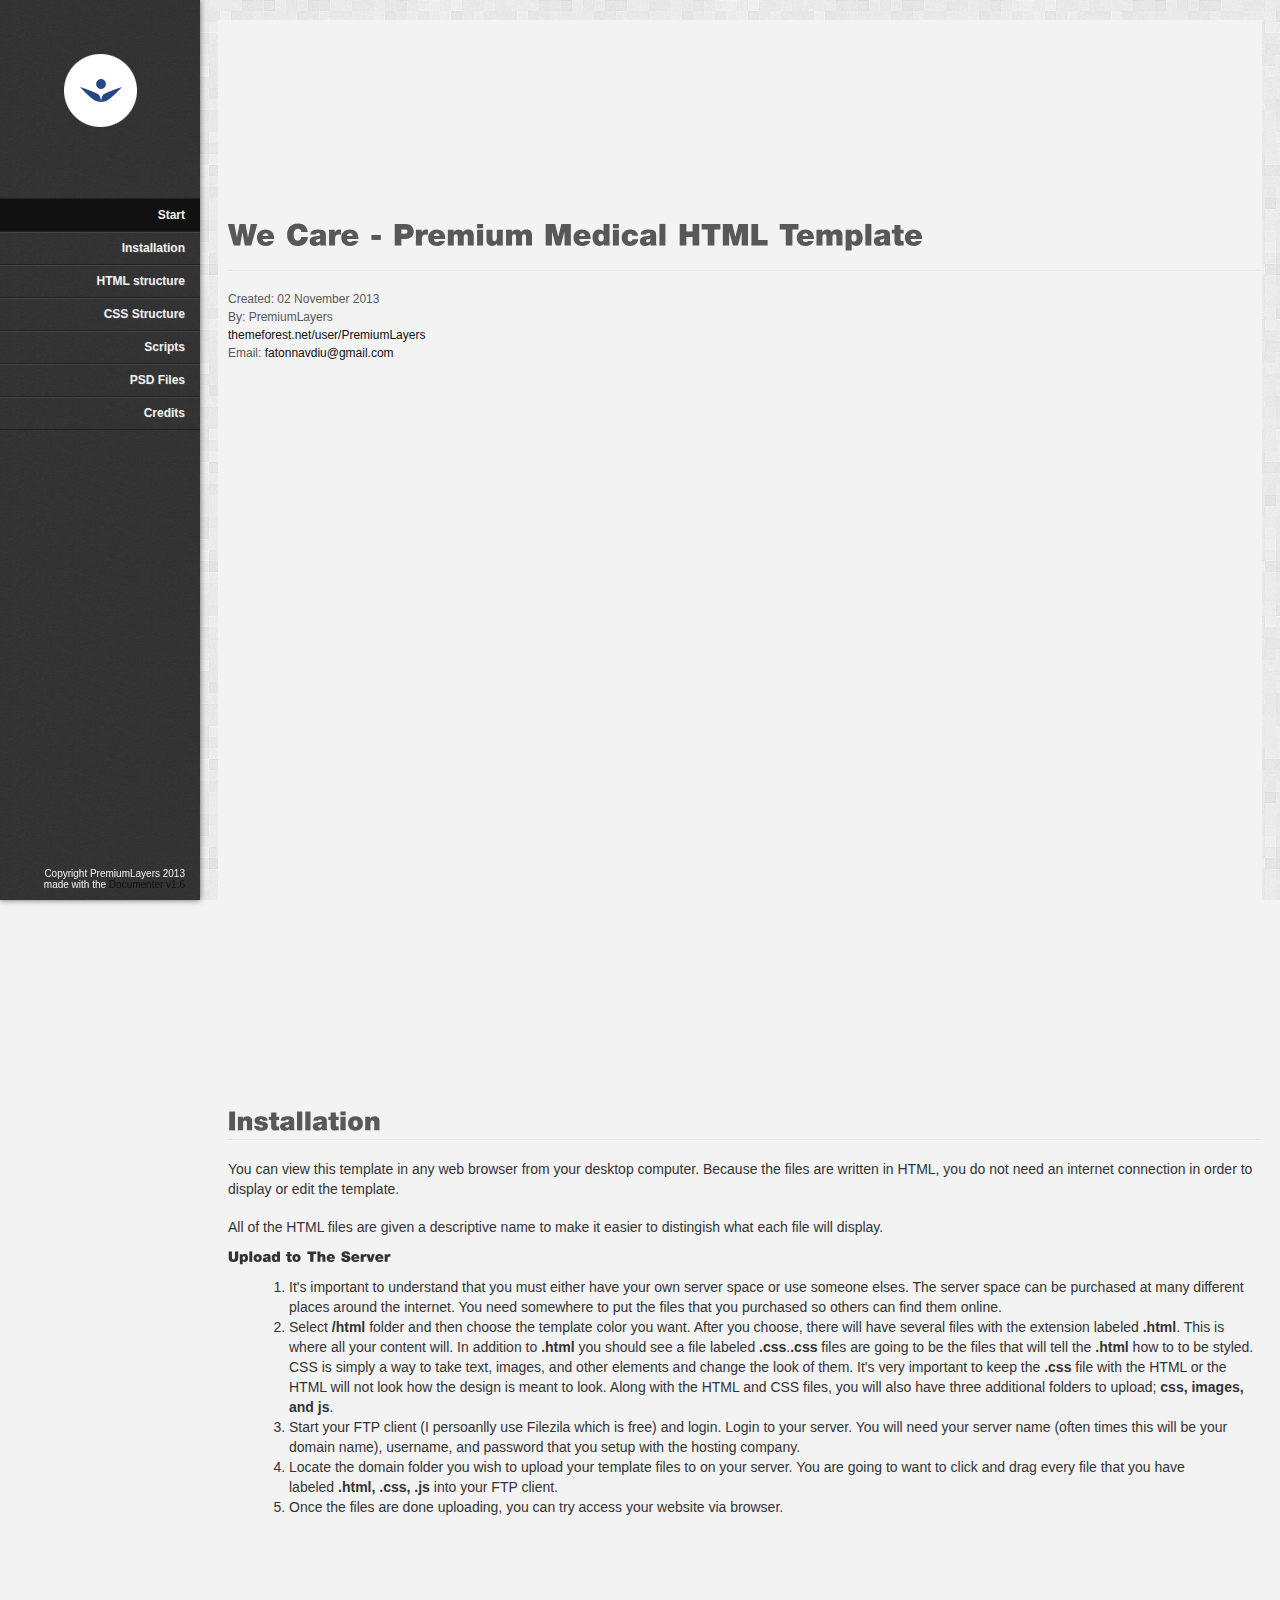
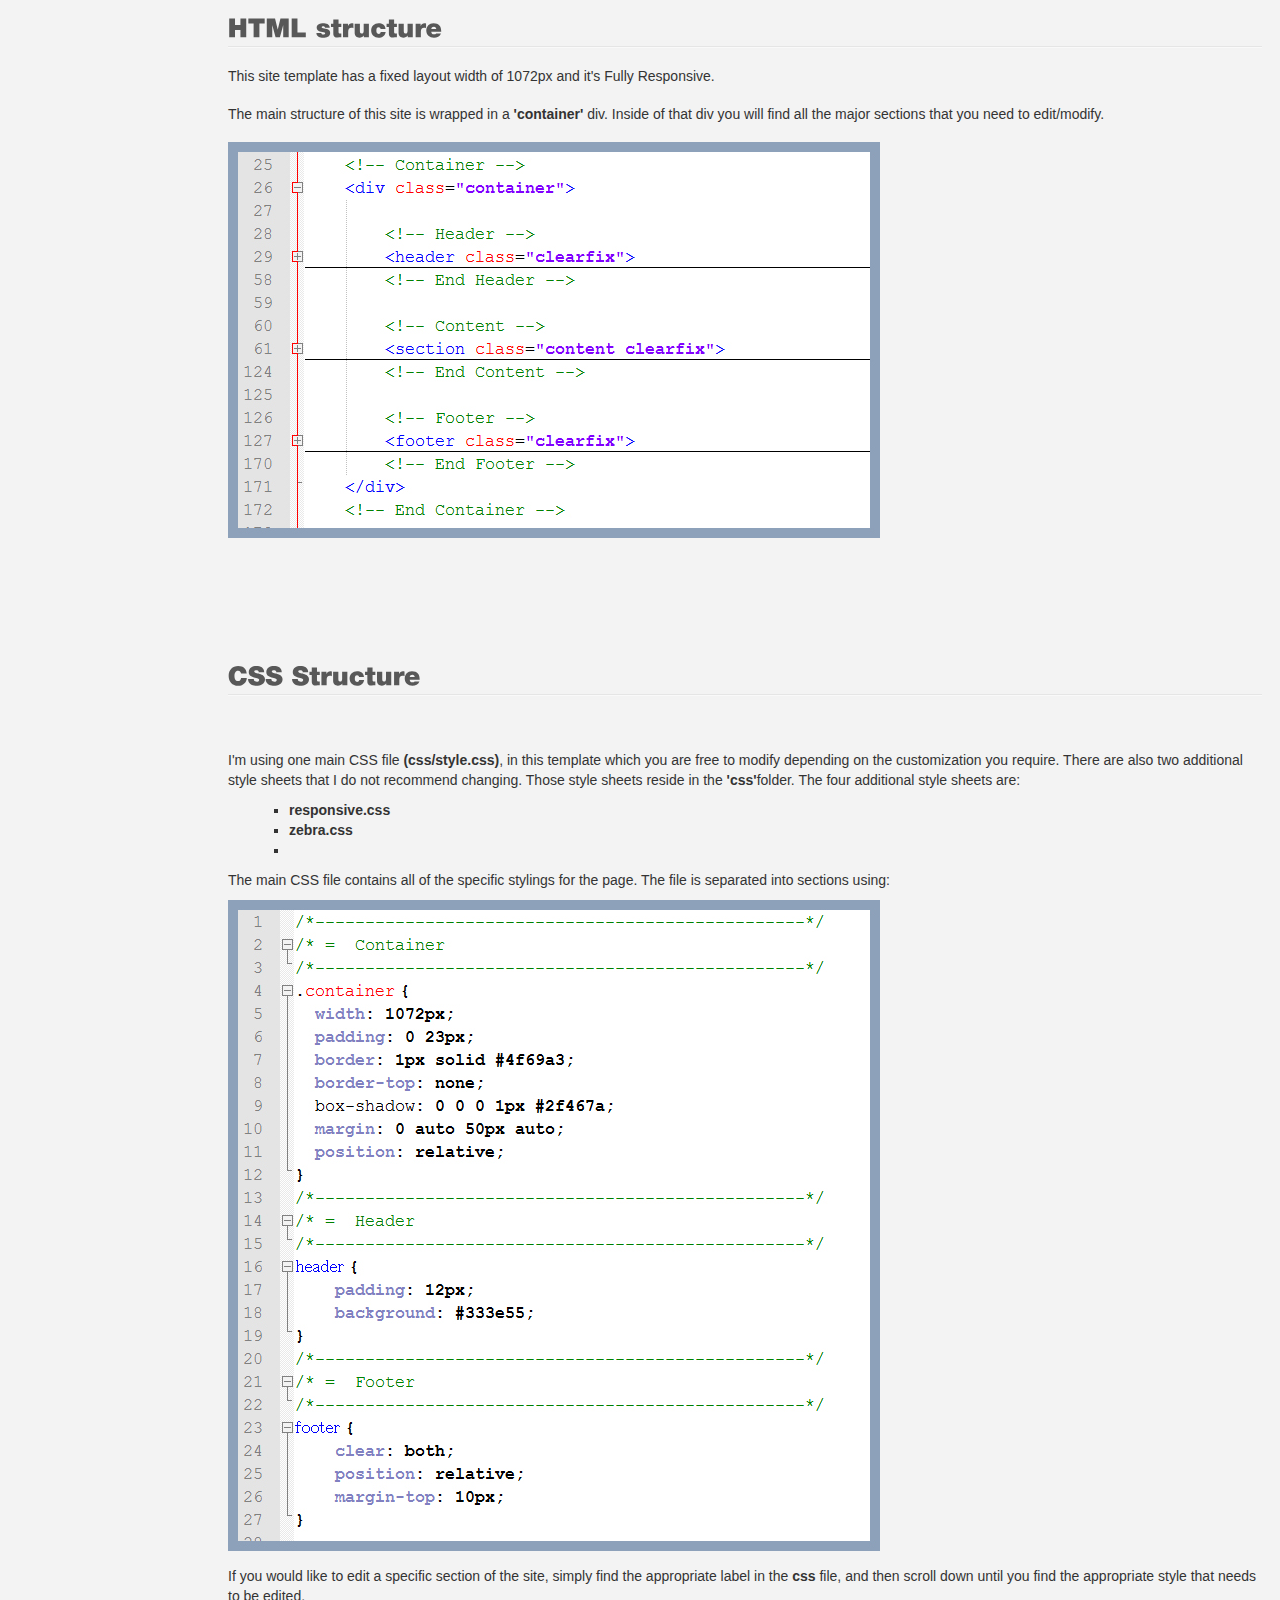
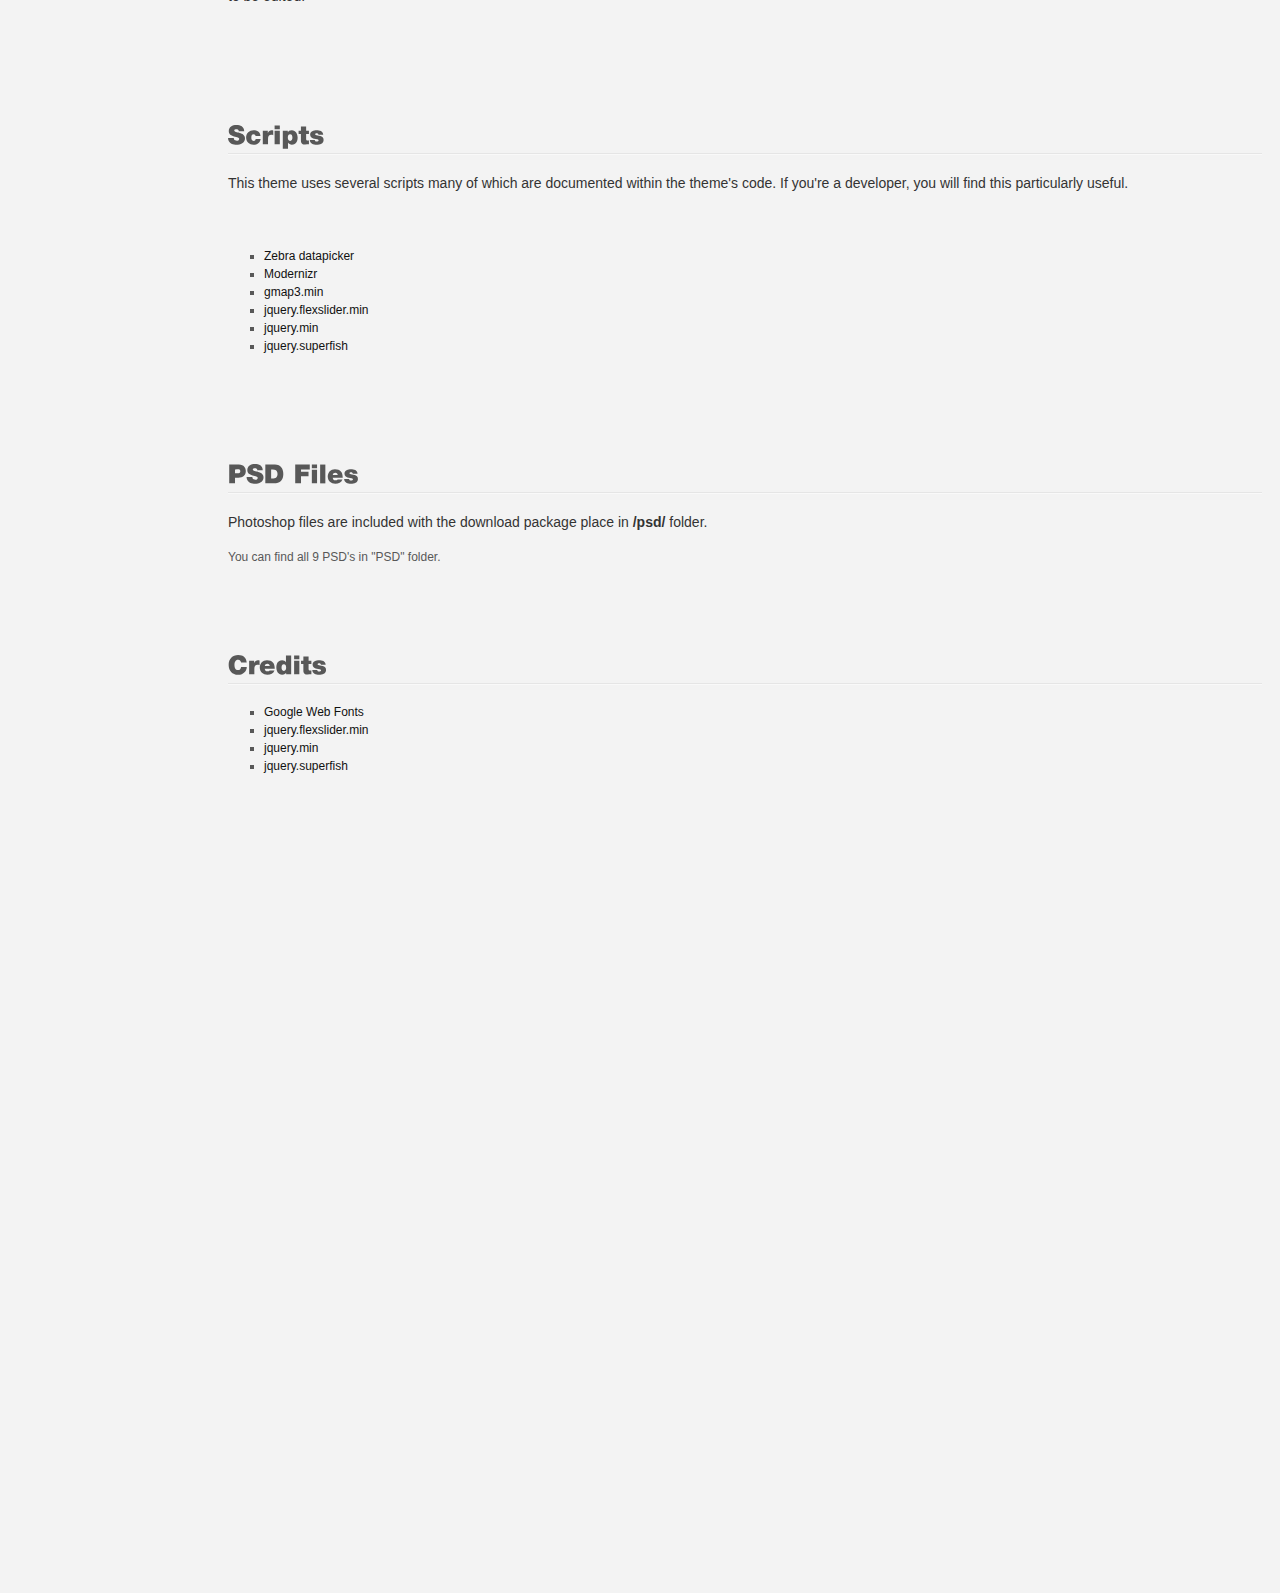
<file: wecare-updated/help/index.html>
<!doctype html>  
<!--[if IE 6 ]><html lang="en-us" class="ie6"> <![endif]-->
<!--[if IE 7 ]><html lang="en-us" class="ie7"> <![endif]-->
<!--[if IE 8 ]><html lang="en-us" class="ie8"> <![endif]-->
<!--[if (gt IE 7)|!(IE)]><!-->
<html lang="en-us"><!--<![endif]-->
<head>
	<meta charset="utf-8">
	
	<title>We Care - Premium Medical HTML Template</title>
	
	<meta name="description" content="">
	<meta name="author" content="PremiumLayers">
	<meta name="copyright" content="PremiumLayers">
	<meta name="generator" content="Documenter v1.6 http://rxa.li/documenter">
	<meta name="date" content="2013-03-11T00:00:00+01:00">
	
	<link rel="stylesheet" href="css/documenter_style.css" media="all">
	<link rel="stylesheet" href="css/custom.css" media="screen">

	<link rel="shortcut icon" type="image/x-icon" href="favicon.ico" />

	<script src="js/jquery.1.6.4.js"></script>
	<script src="js/cufon.js"></script><script src="js/font.js"></script>
	<script src="js/jquery.scrollTo-1.4.2-min.js"></script>
	<script src="js/jquery.easing.js"></script>
	
	
	<script>document.createElement('section');var duration=450,easing='easeOutExpo';</script>
	<script src="js/script.js"></script>
	
	<style>
		html{background-color:#F3F3F3;color:#585858;background-image:url(assets/images/image_2.png);background-repeat:repeat;background-attachment:fixed;}
		::-moz-selection{background:#111111;color:#F1F1F1;}
		::selection{background:#111111;color:#F1F1F1;}
		#documenter_sidebar #documenter_logo{background-image:url(assets/images/image_3.png);}
		a{color:#111111;}
		hr{border-top:1px solid #E5E5E5;border-bottom:1px solid #F9F9F9;}
		#documenter_sidebar, #documenter_sidebar ol a{background-color:#333333;color:#F1F1F1;background-image:url(assets/images/image_4.gif);background-repeat:repeat-y;}
		#documenter_sidebar ol a{-webkit-text-shadow:1px 1px 0px #444444;-moz-text-shadow:1px 1px 0px #444444;text-shadow:1px 1px 0px #444444;}
		#documenter_sidebar ol{border-top:1px solid #222222;}
		#documenter_sidebar ol a{border-top:1px solid #444444;border-bottom:1px solid #222222;color:#F1F1F1;}
		#documenter_sidebar ol a:hover{background:#111111;color:#F1F1F1;border-top:1px solid #111111;}
		#documenter_sidebar ol a.current{background:#111111;color:#F1F1F1;border-top:1px solid #111111;}
		#documenter_copyright{display:block !important;visibility:visible !important;}
	</style>
	
</head>
<body>
	<div id="documenter_sidebar">
		<a href="#documenter_cover" id="documenter_logo"></a>
		<ol id="documenter_nav">
			<li><a class="current" href="#documenter_cover">Start</a></li>
			<li><a href="#installation">Installation</a></li>
			<li><a href="#html_structure">HTML structure</a></li>
			<li><a href="#css_structure">CSS Structure</a></li>
			<li><a href="#scripts">Scripts</a></li>
			<li><a href="#psd_files">PSD Files</a></li>
			<li><a href="#credits">Credits</a></li>

		</ol>
		<div id="documenter_copyright">Copyright PremiumLayers 2013<br>
		made with the <a href="http://rxa.li/documenter">Documenter v1.6</a> 
		</div>
	</div>
	<div id="documenter_content">
	<section id="documenter_cover"><h1>We Care - Premium Medical HTML Template</h1><hr><ul><li>Created: 02 November 2013</li><li>By: PremiumLayers</li><li><a href="http://themeforest.net/user/PremiumLayers">themeforest.net/user/PremiumLayers</a></li><li>Email: <a href="mailto:&#102;&#97;&#116;&#111;&#110;&#110;&#97;&#118;&#100;&#105;&#117;&#64;&#103;&#109;&#97;&#105;&#108;&#46;&#99;&#111;&#109;">&#102;&#97;&#116;&#111;&#110;&#110;&#97;&#118;&#100;&#105;&#117;&#64;&#103;&#109;&#97;&#105;&#108;&#46;&#99;&#111;&#109;</a></li></ul></section><section id="installation">
	<h3>Installation</h3><hr class="notop">
<p>
	<span style="color: rgb(51, 51, 51); font-family: 'Helvetica Neue', Helvetica, Arial, sans-serif; font-size: 14px; line-height: 20px;">You can view this template in any web browser from your desktop computer. Because the files are written in HTML, you do not need an internet connection in order to display or edit the template.</span></p>
<p style="margin: 0px 0px 10px; color: rgb(51, 51, 51); font-family: 'Helvetica Neue', Helvetica, Arial, sans-serif; font-size: 14px; line-height: 20px;">
	All of the HTML files are given a descriptive name to make it easier to distingish what each file will display.</p>
<h5 style="margin: 10px 0px; font-family: 'Helvetica Neue', Helvetica, Arial, sans-serif; line-height: 20px; color: rgb(51, 51, 51); text-rendering: optimizelegibility; font-size: 14px;">
	Upload to The Server</h5>
<ol style="padding: 0px; margin: 0px 0px 10px 25px; color: rgb(51, 51, 51); font-family: 'Helvetica Neue', Helvetica, Arial, sans-serif; font-size: 14px; line-height: 20px;">
	<li>
		It&#39;s important to understand that you must either have your own server space or use someone elses. The server space can be purchased at many different places around the internet. You need somewhere to put the files that you purchased so others can find them online.</li>
	<li>
		Select&nbsp;<strong>/html</strong>&nbsp;folder and then choose the template color you want. After you choose, there will have several files with the extension labeled&nbsp;<strong>.html</strong>. This is where all your content will. In addition to&nbsp;<strong>.html</strong>&nbsp;you should see a file labeled&nbsp;<strong>.css</strong>.<strong>.css</strong>&nbsp;files are going to be the files that will tell the&nbsp;<strong>.html</strong>&nbsp;how to to be styled. CSS is simply a way to take text, images, and other elements and change the look of them. It&#39;s very important to keep the&nbsp;<strong>.css</strong>&nbsp;file with the HTML or the HTML will not look how the design is meant to look. Along with the HTML and CSS files, you will also have three additional folders to upload;&nbsp;<strong>css, images, and js</strong>.</li>
	<li>
		Start your FTP client (I persoanlly use Filezila which is free) and login. Login to your server. You will need your server name (often times this will be your domain name), username, and password that you setup with the hosting company.</li>
	<li>
		Locate the domain folder you wish to upload your template files to on your server. You are going to want to click and drag every file that you have labeled&nbsp;<strong>.html, .css, .js</strong>&nbsp;into your FTP client.</li>
	<li>
		Once the files are done uploading, you can try access your website via browser.</li>
</ol>
</section>
<section id="html_structure">
	<h3>HTML structure</h3><hr class="notop">
<p>
	<span style="color: rgb(51, 51, 51); font-family: 'Helvetica Neue', Helvetica, Arial, sans-serif; font-size: 14px; line-height: 20px;">This site template has a fixed layout width of 1072px and it&#39;s Fully Responsive.</span></p>
<p>
	<span style="color: rgb(51, 51, 51); font-family: 'Helvetica Neue', Helvetica, Arial, sans-serif; font-size: 14px; line-height: 20px;">The main structure of this site is wrapped in a&nbsp;</span><strong style="color: rgb(51, 51, 51); font-family: 'Helvetica Neue', Helvetica, Arial, sans-serif; font-size: 14px; line-height: 20px;">&#39;container&#39;</strong><span style="color: rgb(51, 51, 51); font-family: 'Helvetica Neue', Helvetica, Arial, sans-serif; font-size: 14px; line-height: 20px;">&nbsp;div. Inside of that div you will find all the major sections that you need to edit/modify.</span></p>
<p>
	<img alt="" src="assets/images/1.jpg"></p>
<div style="color: rgb(51, 51, 51); font-family: 'Helvetica Neue', Helvetica, Arial, sans-serif; font-size: 14px; line-height: 20px;">
	<div class="syntaxhighlighter  js" id="highlighter_390493" style="width: 521px; margin: 1em 0px !important; position: relative !important; overflow: auto !important; font-size: 1em !important;">
		<div class="toolbar" style="border-top-left-radius: 0px !important; border-top-right-radius: 0px !important; border-bottom-right-radius: 0px !important; border-bottom-left-radius: 0px !important; background-color: rgb(108, 226, 108) !important; border: none !important; bottom: auto !important; float: none !important; height: 11px !important; left: auto !important; line-height: 1.1em !important; margin: 0px !important; outline: 0px !important; overflow: visible !important; padding: 0px !important; position: absolute !important; right: 1px !important; top: 1px !important; vertical-align: baseline !important; width: 11px !important; box-sizing: content-box !important; font-family: Consolas, 'Bitstream Vera Sans Mono', 'Courier New', Courier, monospace !important; font-size: 10px !important; min-height: auto !important; z-index: 10 !important; color: white !important;">
			<a class="toolbar_item command_help help" href="http://dotstheme.com/demo/premium/marvell_responsive_landing_page/documentation/#" style="-webkit-transition: background-color 0.2s ease, border 0.2s ease, color 0.2s ease, opacity 0.2s ease-in-out, outline 0.2s ease; color: white !important; text-decoration: none !important; border-top-left-radius: 0px !important; border-top-right-radius: 0px !important; border-bottom-right-radius: 0px !important; border-bottom-left-radius: 0px !important; background-image: none !important; border: 0px !important; bottom: auto !important; float: none !important; height: auto !important; left: auto !important; line-height: 1.1em !important; margin: 0px !important; outline: 0px !important; overflow: visible !important; padding: 1px 0px 0px !important; position: static !important; right: auto !important; text-align: center !important; top: auto !important; vertical-align: baseline !important; width: auto !important; box-sizing: content-box !important; font-size: 1em !important; min-height: auto !important; display: block !important;">?</a></div>
	</div>
</div>
</section>
<section id="css_structure">
	<h3>CSS Structure</h3><hr class="notop">
<p>
	&nbsp;</p>
<p style="margin: 0px 0px 10px; color: rgb(51, 51, 51); font-family: 'Helvetica Neue', Helvetica, Arial, sans-serif; font-size: 14px; line-height: 20px;">
	I&#39;m using one main CSS file&nbsp;<strong>(css/style.css)</strong>, in this template which you are free to modify depending on the customization you require. There are also two additional style sheets that I do not recommend changing. Those style sheets reside in the&nbsp;<strong>&#39;css&#39;</strong>folder. The four additional style sheets are:</p>
<ul class="square" style="padding: 0px; margin: 0px 0px 10px 25px; color: rgb(51, 51, 51); font-family: 'Helvetica Neue', Helvetica, Arial, sans-serif; font-size: 14px; line-height: 20px;">
	<li>
		<strong>responsive.css
</strong></li>
	<li>
		<strong>zebra.css
</strong></li>
	<li>
		<strongie8-and-down.css</strong></li>

</ul>
<p style="margin: 0px 0px 10px; color: rgb(51, 51, 51); font-family: 'Helvetica Neue', Helvetica, Arial, sans-serif; font-size: 14px; line-height: 20px;">
	The main CSS file contains all of the specific stylings for the page. The file is separated into sections using:</p>
<p style="margin: 0px 0px 10px; color: rgb(51, 51, 51); font-family: 'Helvetica Neue', Helvetica, Arial, sans-serif; font-size: 14px; line-height: 20px;">
	<img alt="" src="assets/images/2.jpg"></p>
<p style="margin: 0px 0px 10px; color: rgb(51, 51, 51); font-family: 'Helvetica Neue', Helvetica, Arial, sans-serif; font-size: 14px; line-height: 20px;">
	If you would like to edit a specific section of the site, simply find the appropriate label in the&nbsp;<strong>css</strong>&nbsp;file, and then scroll down until you find the appropriate style that needs to be edited.</p>
<div style="color: rgb(51, 51, 51); font-family: 'Helvetica Neue', Helvetica, Arial, sans-serif; font-size: 14px; line-height: 20px;">
	<div class="syntaxhighlighter  js" id="highlighter_774215" style="width: 521px; margin: 1em 0px !important; position: relative !important; overflow: auto !important; font-size: 1em !important;">
		<div class="toolbar" style="border-top-left-radius: 0px !important; border-top-right-radius: 0px !important; border-bottom-right-radius: 0px !important; border-bottom-left-radius: 0px !important; background-color: rgb(108, 226, 108) !important; border: none !important; bottom: auto !important; float: none !important; height: 11px !important; left: auto !important; line-height: 1.1em !important; margin: 0px !important; outline: 0px !important; overflow: visible !important; padding: 0px !important; position: absolute !important; right: 1px !important; top: 1px !important; vertical-align: baseline !important; width: 11px !important; box-sizing: content-box !important; font-family: Consolas, 'Bitstream Vera Sans Mono', 'Courier New', Courier, monospace !important; font-size: 10px !important; min-height: auto !important; z-index: 10 !important; color: white !important;">
			<a class="toolbar_item command_help help" href="http://dotstheme.com/demo/premium/marvell_responsive_landing_page/documentation/#" style="-webkit-transition: background-color 0.2s ease, border 0.2s ease, color 0.2s ease, opacity 0.2s ease-in-out, outline 0.2s ease; color: white !important; text-decoration: none !important; border-top-left-radius: 0px !important; border-top-right-radius: 0px !important; border-bottom-right-radius: 0px !important; border-bottom-left-radius: 0px !important; background-image: none !important; border: 0px !important; bottom: auto !important; float: none !important; height: auto !important; left: auto !important; line-height: 1.1em !important; margin: 0px !important; outline: 0px !important; overflow: visible !important; padding: 1px 0px 0px !important; position: static !important; right: auto !important; text-align: center !important; top: auto !important; vertical-align: baseline !important; width: auto !important; box-sizing: content-box !important; font-size: 1em !important; min-height: auto !important; display: block !important;">?</a></div>
	</div>
</div>
</section>
<section id="scripts">
	<h3>Scripts</h3><hr class="notop">
<p>
	<span style="color: rgb(51, 51, 51); font-family: 'Helvetica Neue', Helvetica, Arial, sans-serif; font-size: 14px; line-height: 20px;">This theme uses several scripts many of which are documented within the theme&#39;s code. If you&#39;re a developer, you will find this particularly useful.</span></p>
<p>
	&nbsp;</p>
<ul>

<li><a href="http://stefangabos.ro/jquery/zebra-datepicker/">Zebra datapicker</a></li>
<li><a href="http://modernizr.com/">Modernizr</a></li>
	<li>
	
		<a href="http://gmap3.net/">gmap3.min</a></li>
		<li>
		<a href="http://www.woothemes.com/flexslider/">jquery.flexslider.min</a></li>
	<li>
		<a href="http://jquery.com/download/">jquery.min</a></li>
	<li>
		<a href="http://users.tpg.com.au/j_birch/plugins/superfish/">jquery.superfish</a></li>
</ul>
</section>

<section id="psd_files">
	<h3>PSD Files</h3><hr class="notop">
<p>
	<span style="color: rgb(51, 51, 51); font-family: 'Helvetica Neue', Helvetica, Arial, sans-serif; font-size: 14px; line-height: 20px;">Photoshop files are included with the download package place in&nbsp;</span><strong style="color: rgb(51, 51, 51); font-family: 'Helvetica Neue', Helvetica, Arial, sans-serif; font-size: 14px; line-height: 20px;">/psd/</strong><span style="color: rgb(51, 51, 51); font-family: 'Helvetica Neue', Helvetica, Arial, sans-serif; font-size: 14px; line-height: 20px;">&nbsp;folder.</span></p>
You can find all 9 PSD's in "PSD" folder.
</section>
<section id="credits">
	<h3>Credits</h3><hr class="notop">
<ul>


	<li>
		<a href="http://www.google.com/webfonts">Google Web Fonts</a>
</li>

	<li>
		<a href="http://www.woothemes.com/flexslider/">jquery.flexslider.min</a></li>
	<li>
		<a href="http://jquery.com/download/">jquery.min</a></li>
	<li>
		<a href="http://users.tpg.com.au/j_birch/plugins/superfish/">jquery.superfish</a></li>
</ul></section>

	</div>
</body>
</html>
</file>
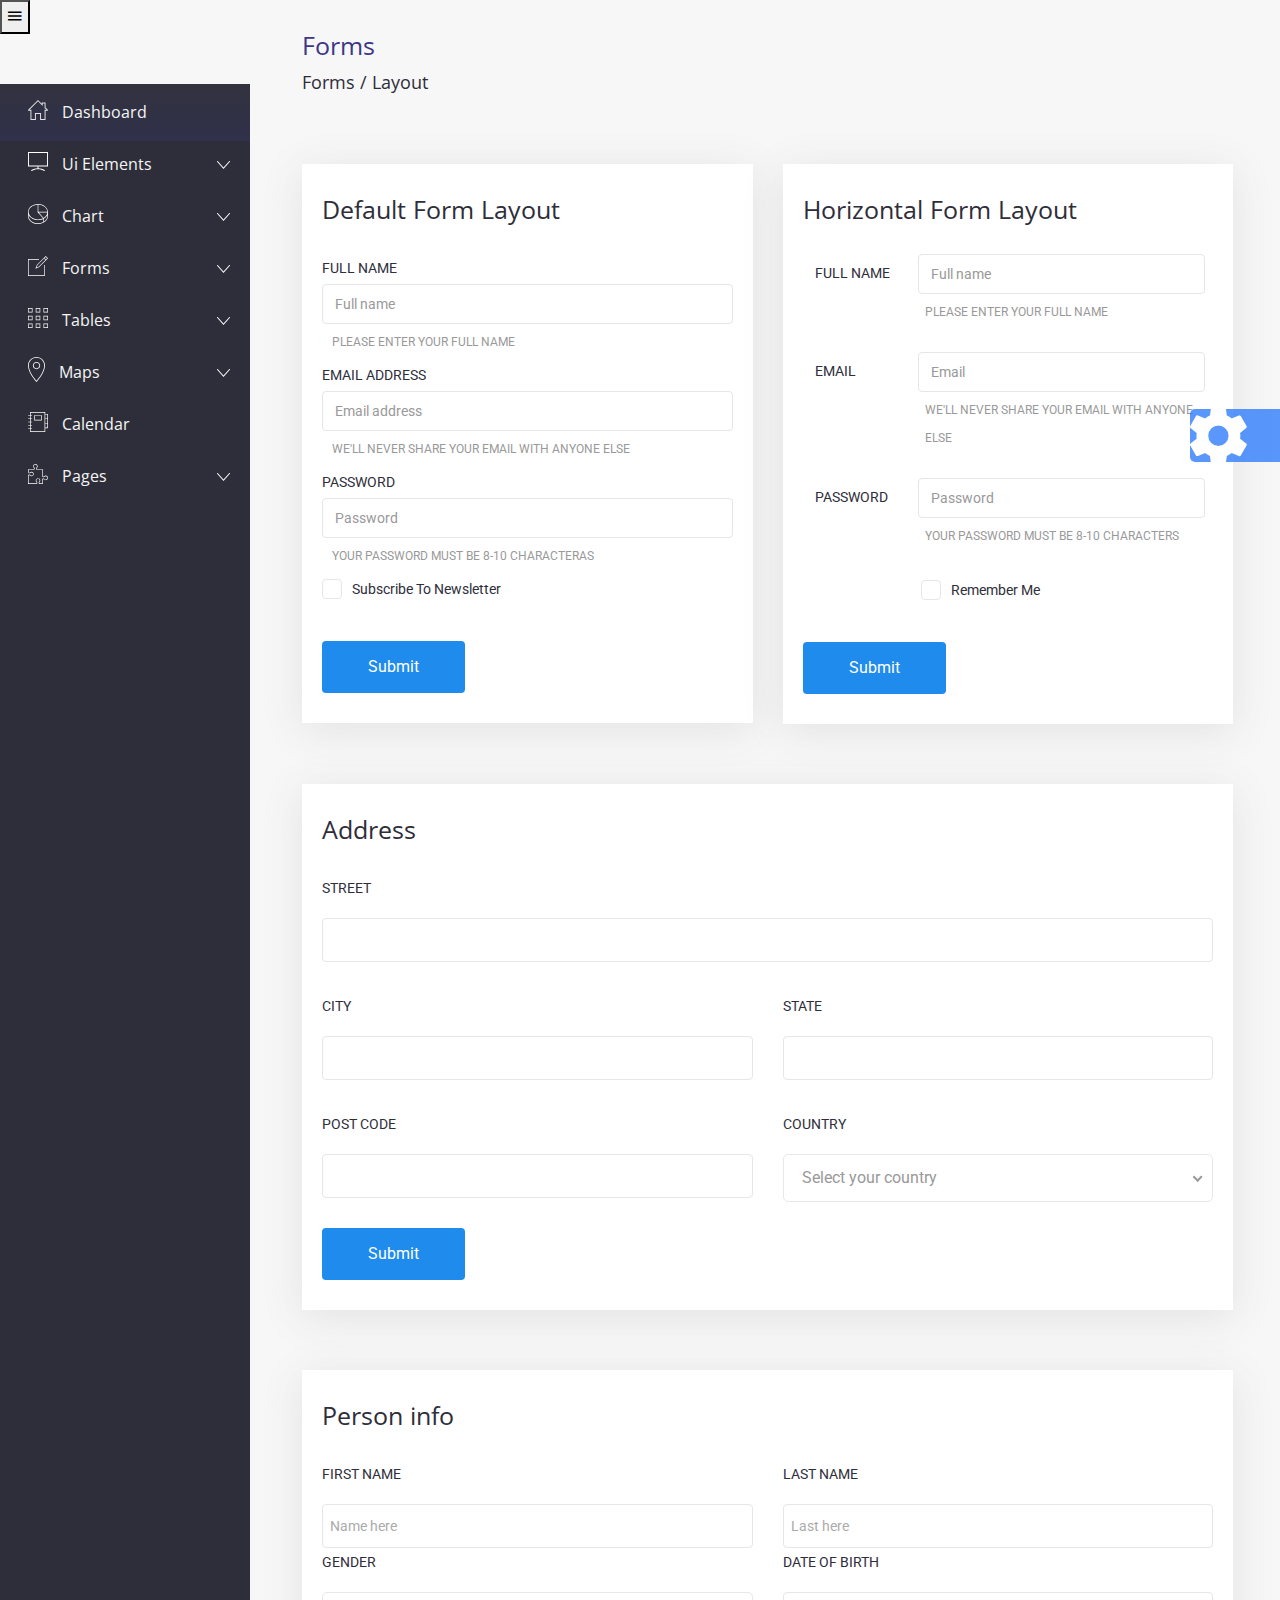
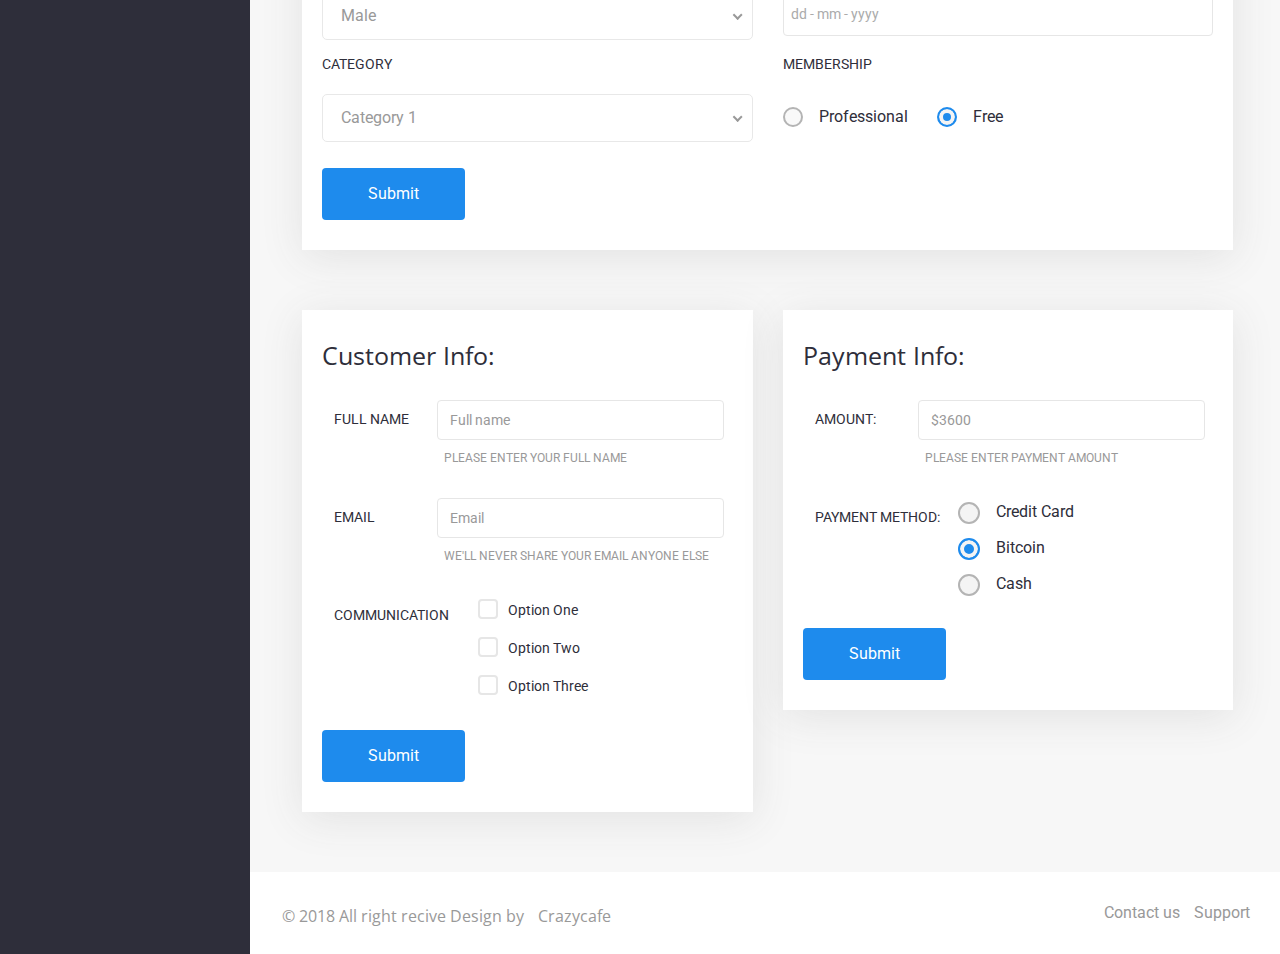
<file: user/form-layout.html>
<!DOCTYPE html>
<html lang="en">

<!-- Mirrored from static.crazycafe.net/crazycafe/ekudmin/form-layout.html by HTTrack Website Copier/3.x [XR&CO'2014], Mon, 27 Aug 2018 04:33:00 GMT -->
<head>
    <meta charset="utf-8">
    <meta http-equiv="X-UA-Compatible" content="IE=edge">
    <meta name="viewport" content="width=device-width, initial-scale=1">
    <!-- FAVICON -->
    <link rel="icon" href="assets/img/logo.png">
    <!--   Title Page -->
    <title>Helpmedr || Update Profile</title>
    <!-- bootstrap.min.css -->
    <link href="assets/css/bootstrap.min.css" rel="stylesheet">
    <!-- animate.css -->
    <link href="assets/css/animate.min.css" rel="stylesheet">
    <!-- material fonts.css -->
    <link href="assets/css/material-design-iconic-font.min.css" rel="stylesheet">
    <!-- parfect scrollbar.css -->
    <link href="assets/css/perfect-scrollbar.min.css" rel="stylesheet">
    <!-- nice select.css -->
    <link href="assets/css/nice-select.css" rel="stylesheet">
    <!-- style.css -->
    <link href="style.css" rel="stylesheet">
    <!-- responsive.css -->
    <link href="assets/css/responsive.css" rel="stylesheet">
    <!-- theme-color.css -->
    <link href="assets/css/theme-color.css" rel="stylesheet">
    <!--[if lt IE 9]>
        <script src="https://oss.maxcdn.com/html5shiv/3.7.2/html5shiv.min.js"></script>
        <script src="https://oss.maxcdn.com/respond/1.4.2/respond.min.js"></script>
        <![endif]-->
</head>
<body>
<!--  custom theme area start -->
   <div class="theme_toggle">
        <!-- theme toggle btn start-->
        <span class="theme-icon"><i class="zmdi zmdi-settings"></i></span>
    </div>
    <div class="custom-theme">
        <h4 class="title-theme">Configuration</h4>
        <div class="theme-switch">
            <span class="title_meta">Background Image</span>
            <label class="switch">
              <input type="checkbox" checked>
              <span class="slider"></span>
            </label>
        </div>
        <div class="filter-color">
            <span class="filter-title">Filters</span> 
            <span class="color_green"></span>
            <span class="color_blue"></span>
            <span class="color_black"></span>
        </div>
        <div class="theme-image">
            <h4>Sidebar image & Background</h4>
            <span class="theme_img1"><img src="assets/img/theme-img1.jpg" alt=""></span>
            <span class="theme_img2"><img src="assets/img/theme-img2.jpg" alt=""></span>
            <span class="theme_img3"><img src="assets/img/theme-img3.jpg" alt=""></span>
        </div>
        <div class="theme-social-link">
            <h4>Thank you for sharing!</h4>
            <a href="#"><i class="zmdi zmdi-facebook"></i> Facebook</a>
            <a href="#"><i class="zmdi zmdi-twitter"></i> Twitter</a>
            <a href="#"><i class="zmdi zmdi-google-plus"></i> Google-plus</a>
        </div>
    </div>
    <!--  custom theme area end -->
    <?php include(""); ?>
    <!--  Header area end -->
    <!--  Nav menu area start -->
    <div class="navbar_dash_area">
        <div class="responsive-bars">
            <button class="dnl-btn-toggle">
                <span class="nav-bars"><i class="zmdi zmdi-menu"></i></span>
            </button>
        </div>
        <!-- Dashboard Navbar Left -->
        <div class="dash-navbar-left dnl-visible">
            <ul class="dnl-nav">
                <li class="active-cta">
                    <a href="index-2.html">
                    <span class="dnl-link-icon"></span>
                    <img src="assets/svg/nav-icon1.svg" alt="">
                    <span class="dnl-link-text">Dashboard</span>
                    </a>
                </li>
                <li>
                    <a class="collapsed" data-toggle="collapse" href="#collapseStatistics" aria-expanded="false" aria-controls="collapseStatistics">
                    <span class="dnl-link-icon"></span>
                    <img src="assets/svg/nav-icon2.svg" alt="">
                    <span class="dnl-link-text">Ui Elements</span>
                    <span class="nav-arrow"><img src="assets/svg/arrow-down.svg" alt=""></span>
                  </a>
                    <!-- Dropdown level one -->
                    <ul class="dnl-sub-one collapse" id="collapseStatistics">
                        <li>
                            <a href="button.html">
                            <img src="assets/svg/subnav-arrow.svg" alt="">
                            <span class="dnl-link-text">Buttons</span>
                          </a>
                        </li>
                        <li>
                            <a href="typography.html">
                            <img src="assets/svg/subnav-arrow.svg" alt="">
                            <span class="dnl-link-text">Typography</span>
                          </a>
                        </li>
                        <li>
                            <a href="grid.html">
                            <img src="assets/svg/subnav-arrow.svg" alt="">
                            <span class="dnl-link-text">Grids</span>
                          </a>
                        </li>
                        <li>
                            <a href="panel.html">
                            <img src="assets/svg/subnav-arrow.svg" alt="">
                            <span class="dnl-link-text">Panels</span>
                            </a>
                        </li>
                        <li>
                            <a href="notification.html">
                            <img src="assets/svg/subnav-arrow.svg" alt="">
                            <span class="dnl-link-text">Notifications</span>
                          </a>
                        </li>
                        <li>
                            <a href="tabs-accordion.html">
                            <img src="assets/svg/subnav-arrow.svg" alt="">
                            <span class="dnl-link-text">Tabs & Accordion</span>
                          </a>
                        </li>
                        <li>
                            <a href="progress.html">
                            <img src="assets/svg/subnav-arrow.svg" alt="">
                            <span class="dnl-link-text">Progressbars</span>
                          </a>
                        </li>
                        <li>
                            <a href="icon.html">
                            <img src="assets/svg/subnav-arrow.svg" alt="">
                            <span class="dnl-link-text">Icons</span>
                          </a>
                        </li>
                        <li>
                            <a href="alert.html">
                            <img src="assets/svg/subnav-arrow.svg" alt="">
                            <span class="dnl-link-text">Sweet alert</span>
                          </a>
                        </li>
                        <li>
                            <a href="modal.html">
                            <img src="assets/svg/subnav-arrow.svg" alt="">
                            <span class="dnl-link-text">Modals</span>
                          </a>
                        </li>
                    </ul>
                </li>
                <li>
                    <a class="collapsed" data-toggle="collapse" href="#collapseStatisticss" aria-expanded="false" aria-controls="collapseStatistics">
                        <span class="dnl-link-icon"></span>
                        <img src="assets/svg/nav-icon3.svg" alt="">
                        <span class="dnl-link-text">Chart</span>
                        <span class="nav-arrow"><img src="assets/svg/arrow-down.svg" alt=""></span>
                    </a>
                    <!-- Dropdown level one -->
                    <ul class="dnl-sub-one collapse" id="collapseStatisticss">
                        <li>
                            <a href="chart.html">
                            <img src="assets/svg/subnav-arrow.svg" alt="">
                            <span class="dnl-link-text">Chart js</span>
                          </a>
                        </li>
                        <li>
                            <a href="chart-flot.html">
                            <img src="assets/svg/subnav-arrow.svg" alt="">
                            <span class="dnl-link-text">Flot js</span>
                          </a>
                        </li>
                    </ul>
                </li>
                <li>
                    <a class="collapsed" data-toggle="collapse" href="#collapseStatisticsf" aria-expanded="false" aria-controls="collapseStatistics">
                        <span class="dnl-link-icon"></span>
                        <img src="assets/svg/nav-icon4.svg" alt="">
                        <span class="dnl-link-text">Forms</span>
                        <span class="nav-arrow"><img src="assets/svg/arrow-down.svg" alt=""></span>
                    </a>
                    <!-- Dropdown level one -->
                    <ul class="dnl-sub-one collapse" id="collapseStatisticsf">
                        <li>
                            <a href="element.html">
                            <img src="assets/svg/subnav-arrow.svg" alt="">
                            <span class="dnl-link-text">Elements</span>
                          </a>
                        </li>
                        <li>
                            <a href="form-layout.html">
                            <img src="assets/svg/subnav-arrow.svg" alt="">
                            <span class="dnl-link-text">Form layouts</span>
                            </a>
                        </li>
                        <li>
                            <a href="form-validation.html">
                            <img src="assets/svg/subnav-arrow.svg" alt="">
                            <span class="dnl-link-text">Form Validations</span>
                          </a>
                        </li>
                    </ul>
                </li>
                <li>
                    <a class="collapsed" data-toggle="collapse" href="#collapseStatisticsd" aria-expanded="false" aria-controls="collapseStatistics">
                        <span class="dnl-link-icon"></span>
                        <img src="assets/svg/nav-icon5.svg" alt="">
                        <span class="dnl-link-text">Tables</span>
                        <span class="nav-arrow"><img src="assets/svg/arrow-down.svg" alt=""></span>
                    </a>
                    <!-- Dropdown level one -->
                    <ul class="dnl-sub-one collapse" id="collapseStatisticsd">
                        <li>
                            <a href="table.html">
                            <img src="assets/svg/subnav-arrow.svg" alt="">
                            <span class="dnl-link-text">Basic tables</span>
                            </a>
                        </li>
                        <li>
                            <a href="data-table.html">
                            <img src="assets/svg/subnav-arrow.svg" alt="">
                            <span class="dnl-link-text">Data tables</span>
                            </a>
                        </li>
                        <li>
                            <a href="table-foo.html">
                            <img src="assets/svg/subnav-arrow.svg" alt="">
                            <span class="dnl-link-text">Foo tables</span>
                            </a>
                        </li>
                    </ul>
                </li>
                <li>
                    <a class="collapsed cta" data-toggle="collapse" href="#collapseStatisticsm" aria-expanded="false" aria-controls="collapseStatistics">
                        <span class="dnl-link-icon"></span>
                        <img src="assets/svg/nav-icon6.svg" alt="">
                        <span class="dnl-link-text">Maps</span>
                        <span class="nav-arrow"><img src="assets/svg/arrow-down.svg" alt=""></span>
                    </a>
                    <!-- Dropdown level one -->
                    <ul class="dnl-sub-one collapse" id="collapseStatisticsm">
                        <li>
                            <a href="map.html">
                            <img src="assets/svg/subnav-arrow.svg" alt="">
                            <span class="dnl-link-text">Google Maps</span>
                            </a>
                        </li>
                        <li>
                            <a href="full-screen-map.html">
                            <img src="assets/svg/subnav-arrow.svg" alt="">
                            <span class="dnl-link-text">Full Screen Maps</span>
                            </a>
                        </li>
                        <li>
                            <a href="vector-map.html">
                            <img src="assets/svg/subnav-arrow.svg" alt="">
                            <span class="dnl-link-text">Vector Maps</span>
                            </a>
                        </li>
                    </ul>
                </li>
                <li>
                    <a href="calendar.html">
                    <span class="dnl-link-icon"></span>
                    <img src="assets/svg/nav-icon7.svg" alt="">
                    <span class="dnl-link-text">Calendar</span>
                    </a>
                </li>
                <li>
                    <a class="collapsed" data-toggle="collapse" href="#collapseStatisticps" aria-expanded="false" aria-controls="collapseStatistics">
                        <span class="dnl-link-icon"></span>
                        <img src="assets/svg/nav-icon8.svg" alt="">
                        <span class="dnl-link-text">Pages</span>
                        <span class="nav-arrow"><img src="assets/svg/arrow-down.svg" alt=""></span>
                    </a>
                    <!-- Dropdown level one -->
                    <ul class="dnl-sub-one collapse" id="collapseStatisticps">
                        <li>
                            <a href="login.html">
                            <img src="assets/svg/subnav-arrow.svg" alt="">
                            <span class="dnl-link-text">Login page</span>
                          </a>
                        </li>
                        <li>
                            <a href="register.html">
                            <img src="assets/svg/subnav-arrow.svg" alt="">
                            <span class="dnl-link-text">Register page</span>
                            </a>
                        </li>
                        <li>
                            <a href="unlock-code.html">
                            <img src="assets/svg/subnav-arrow.svg" alt="">
                            <span class="dnl-link-text">Lock screen</span>
                            </a>
                        </li>
                        <li>
                            <a href="search.html">
                            <img src="assets/svg/subnav-arrow.svg" alt="">
                            <span class="dnl-link-text">Search</span>
                            </a>
                        </li>
                        <li>
                            <a href="profile.html">
                            <img src="assets/svg/subnav-arrow.svg" alt="">
                            <span class="dnl-link-text">User page</span>
                            </a>
                        </li>
                        <li>
                            <a href="invoice.html">
                            <img src="assets/svg/subnav-arrow.svg" alt="">
                            <span class="dnl-link-text">Invoice</span>
                            </a>
                        </li>
                        <li>
                            <a href="error.html">
                            <img src="assets/svg/subnav-arrow.svg" alt="">
                            <span class="dnl-link-text">404 error</span>
                            </a>
                        </li>
                        <li>
                            <a href="gallery.html">
                            <img src="assets/svg/subnav-arrow.svg" alt="">
                            <span class="dnl-link-text">Gallery</span>
                            </a>
                        </li>
                    </ul>
                </li>
            </ul>
        </div>
    </div>
    <!-- /.dash-navbar-left -->
    <!--  panel area start -->
    <div class="form-area mar_lft_282 all-bg">
        <div class="container-fluid">
            <div class="row">
                <div class="col-lg-12">
                    <div class="inner-title-area">
                        <h3>Forms</h3>
                        <h4>Forms / Layout</h4>
                    </div>
                </div>
            </div>
            <div class="wraper-bg-allpage">
                <div class="row">
                    <div class="col-lg-6">
                        <div class="form-basic _cfs form-shadow">
                            <h3 class="form-title">Default Form Layout</h3>
                            <form action="http://static.crazycafe.net/crazycafe/ekudmin/mail.php">
                                <p>Full name</p>
                                <input type="text" name="name" placeholder="Full name">
                                <p class="form-meta_1">Please enter your full name</p>
                                <p>Email address</p>
                                <input type="email" placeholder="Email address">
                                <p class="form-meta_1">We'll never share your email with anyone else</p>
                                <p>Password</p>
                                <input type="password" name="pssword" placeholder="Password">
                                <p class="form-meta_1">Your password must be 8-10 characteras</p>
                                <p>
                                    <input type="checkbox" id="test1" />
                                    <label for="test1">Subscribe To Newsletter</label>
                                </p>
                                <input type="submit" value="Submit">
                            </form>
                        </div>
                    </div>
                    <div class="col-lg-6">
                        <div class="form-basic _cfs cta1 form-shadow">
                            <h3 class="form-title">Horizontal Form Layout</h3>
                            <form action="http://static.crazycafe.net/crazycafe/ekudmin/mail.php">
                                <span class="form_4">Full name</span>
                                <input type="text" name="name" placeholder="Full name">
                                <p class="form-meta_1">Please enter your full name</p>
                                <span class="form_4">Email</span>
                                <input type="email" placeholder="Email">
                                <p class="form-meta_1">We'll never share your email with anyone else</p>
                                <span class="form_4">Password</span>
                                <input type="password" placeholder="Password">
                                <p class="form-meta_1">Your password must be 8-10 characters</p>
                                <span>
                                    <input type="checkbox" id="test2" />
                                    <label for="test2">Remember me</label>
                                  </span>
                                <input type="submit" value="Submit">
                            </form>
                        </div>
                    </div>
                </div>
                <div class="form-element-center  form-shadow">
                    <h3 class="form-title">Address</h3>
                    <form action="http://static.crazycafe.net/crazycafe/ekudmin/mail.php">
                        <div class="row margin-bottom30">
                            <div class="col-lg-12">
                                <p>Street</p>
                                <input type="text">
                            </div>
                        </div>
                        <div class="row margin-bottom30">
                            <div class="col-lg-6">
                                <p>City</p>
                                <input type="text">
                            </div>
                            <div class="col-lg-6">
                                <p>State</p>
                                <input type="text">
                            </div>
                        </div>
                        <div class="row">
                            <div class="col-lg-6">
                                <p>Post Code</p>
                                <input type="text">
                            </div>
                            <div class="col-lg-6">
                                <p>Country</p>
                                <span class="btn-nice-select cta">
                                    <select name="selct2" id="selct2">
                                        <option value="#">Select your country</option>
                                        <option value="#">Usa</option>
                                        <option value="#">canada</option>
                                        <option value="#">Uk</option>
                                    </select>
                                </span>
                            </div>
                        </div>
                        <div class="row">
                            <div class="col-lg-12">
                                <input type="submit" value="Submit">
                            </div>
                        </div>
                    </form>
                </div>
                <div class="form-element-center _c1  form-shadow">
                    <h3 class="form-title">Person info</h3>
                    <form action="http://static.crazycafe.net/crazycafe/ekudmin/mail.php">
                        <div class="row">
                            <div class="col-lg-6">
                                <p>first name</p>
                                <input type="text" name="name" placeholder="Name here">
                            </div>
                            <div class="col-lg-6">
                                <p>last name</p>
                                <input type="text" name="name" placeholder="Last here">
                            </div>
                            <div class="col-lg-6">
                                <p>Gender</p>
                                <span class="btn-nice-select cta">
                                    <select name="sd2" id="sd2">
                                        <option value="#">Male</option>
                                        <option value="#">Female</option>
                                    </select>
                                </span>
                            </div>
                            <div class="col-lg-6">
                                <p>Date of Birth</p>
                                <input type="text" name="name" placeholder="dd - mm - yyyy">
                            </div>
                            <div class="col-lg-6">
                                <p>Category</p>
                                <span class="btn-nice-select cta">
                                    <select name="d2" id="d2">
                                        <option value="#">Category 1</option>
                                        <option value="#">Category 2</option>
                                        <option value="#">Category 3</option>
                                        <option value="#">Category 4</option>
                                    </select>
                                </span>
                            </div>
                            <div class="col-lg-6">
                               <div class="form-center_me">
                                    <p>Membership</p>
                                    <div class="radio-btn ctas1">
                                        <input id="radio-2s" name="radio" type="radio" checked>
                                        <label for="radio-2s" class="radio-label">Professional</label>
                                        <input id="radio-3s" name="radio" type="radio" checked>
                                        <label for="radio-3s" class="radio-label">Free</label>
                                    </div>
                               </div>
                            </div>
                        </div>
                        <div class="row">
                            <div class="col-lg-12">
                                <input type="submit" value="Submit">
                            </div>
                        </div>
                    </form>
                </div>

                <div class="row">
                    <div class="col-lg-6">
                        <div class="form-basic cta1 form-shadow">
                            <h3 class="form-title">Customer Info:</h3>
                            <form action="http://static.crazycafe.net/crazycafe/ekudmin/mail.php">
                                <span class="form_4">Full name</span>
                                <input type="text" name="name" placeholder="Full name">
                                <p class="form-meta_1">Please enter your full name</p>
                                <span class="form_4">Email</span>
                                <input type="email" placeholder="Email">
                                <p class="form-meta_1">We'll never share your email anyone else</p>
                                <span class="form_4">Communication</span>
                                <div class="form-check-box">
                                    <input type="checkbox" id="box-1">
                                    <label for="box-1">Option one</label>
                                    <input type="checkbox" id="box-2">
                                    <label for="box-2">Option two </label>
                                    <input type="checkbox" id="box-3">
                                    <label for="box-3">Option three</label>
                                </div>
                                <input type="submit" value="Submit">
                            </form>
                        </div>
                    </div>
                    <div class="col-lg-6">
                        <div class="form-basic cta1 form-shadow">
                            <h3 class="form-title">Payment Info:</h3>
                            <form action="http://static.crazycafe.net/crazycafe/ekudmin/mail.php">
                                <span class="form_4">Amount:</span>
                                <input type="text" name="name" placeholder="$3600">
                                <p class="form-meta_1">Please enter payment amount</p>
                                <span class="form_4 _d">Payment Method:</span>
                                <div class="radio-btn ctas1">
                                        <input id="radio-2ss" name="radio" type="radio">
                                        <label for="radio-2ss" class="radio-label">Credit Card</label>
                                        <input id="radio-3ss" name="radio" type="radio" checked>
                                        <label for="radio-3ss" class="radio-label">Bitcoin</label>
                                        <input id="radio-4ss" name="radio" type="radio">
                                        <label for="radio-4ss" class="radio-label">Cash</label>
                                        <!-- <p class="form-meta_1">Please select payment method</p> -->
                                    </div>
                                <input type="submit" value="Submit">
                            </form>
                        </div>
                    </div>
                </div>
            </div>
        </div>
    </div>
    <!--  button area end -->
    <!-- footer area start -->
    <div class="footer-area">
        <div class="container-fluid">
            <div class="row">
                <div class="col-lg-6 col-md-8 col-12">
                    <h5>© 2018 All right recive Design by
                        <a href="#">Crazycafe</a>
                    </h5>
                </div>
                <div class="col-lg-6 col-md-4 col-12 text-right">
                    <div class="footer-support">
                        <a href="#">Contact us</a>
                        <a href="#">Support</a>
                    </div>
                </div>
            </div>
        </div>
    </div>
    <!-- footer area end -->
    <!-- jquery.js -->
    <script src="assets/js/jquery.js"></script>
    <!-- jquery.popper.min.js -->
    <script src="assets/js/popper.min.js"></script>
    <!-- bootstrap.min.js -->
    <script src="assets/js/bootstrap.min.js"></script>
    <!-- inview.min.js -->
    <script src="assets/js/inview.js"></script>
    <!-- counter.min.js -->
    <script src="assets/js/counter.js"></script>
    <!-- jvectormap -->
    <script src="assets/jvectormap/jquery-jvectormap-1.2.2.min.js"></script>
    <script src="assets/jvectormap/jquery-jvectormap-world-mill-en.js"></script>
    <!--  touchswip js  -->
    <script src="assets/js/jquery.touchSwipe.min.js"></script>
    <!--  perfect scrollbar js  -->
    <script src="assets/js/perfect-scrollbar.jquery.min.js"></script>
    <!--  nice select js  -->
    <script src="assets/js/jquery.nice-select.min.js"></script>
    <!-- main.js -->
    <script src="assets/js/main.js"></script>
    <!-- custom-theme.js -->
    <script src="assets/js/custom-theme.js"></script>
</body>

<!-- Mirrored from static.crazycafe.net/crazycafe/ekudmin/form-layout.html by HTTrack Website Copier/3.x [XR&CO'2014], Mon, 27 Aug 2018 04:33:00 GMT -->
</html>
</file>
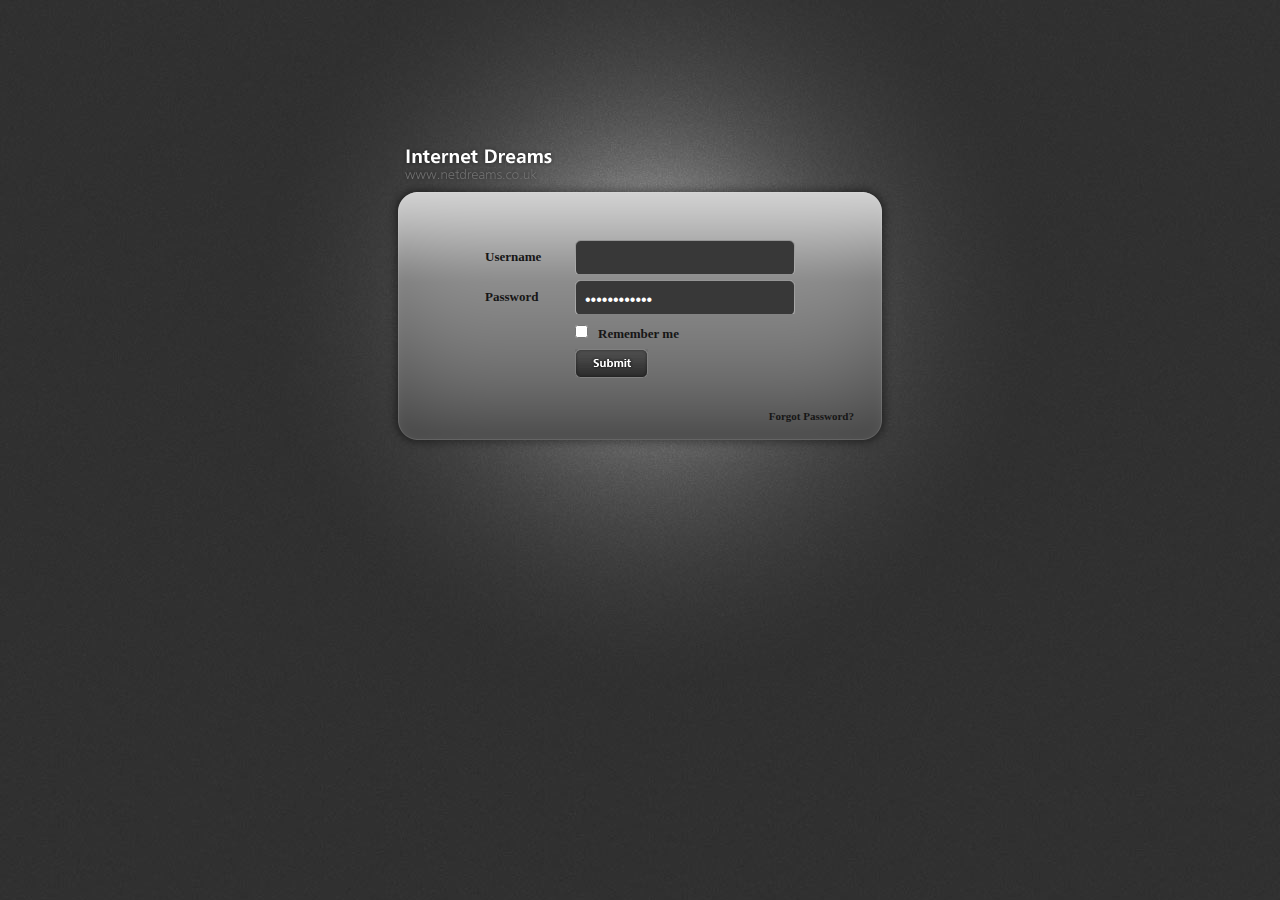
<file: admin/template/login.html>
<!DOCTYPE html PUBLIC "-//W3C//DTD XHTML 1.0 Strict//EN" "http://www.w3.org/TR/xhtml1/DTD/xhtml1-strict.dtd">
<html xmlns="http://www.w3.org/1999/xhtml">
<head>
<meta http-equiv="Content-Type" content="text/html; charset=UTF-8" />
<title>Internet Dreams</title>
<link rel="stylesheet" href="css/screen.css" type="text/css" media="screen" title="default" />
<!--  jquery core -->
<script src="js/jquery/jquery-1.4.1.min.js" type="text/javascript"></script>

<!-- Custom jquery scripts -->
<script src="js/jquery/custom_jquery.js" type="text/javascript"></script>

<!-- MUST BE THE LAST SCRIPT IN <HEAD></HEAD></HEAD> png fix -->
<script src="js/jquery/jquery.pngFix.pack.js" type="text/javascript"></script>
<script type="text/javascript">
$(document).ready(function(){
$(document).pngFix( );
});
</script>
</head>
<body id="login-bg"> 
 
<!-- Start: login-holder -->
<div id="login-holder">

	<!-- start logo -->
	<div id="logo-login">
		<a href="index.html"><img src="images/shared/logo.png" width="156" height="40" alt="" /></a>
	</div>
	<!-- end logo -->
	
	<div class="clear"></div>
	
	<!--  start loginbox ................................................................................. -->
	<div id="loginbox">
	
	<!--  start login-inner -->
	<div id="login-inner">
		<table border="0" cellpadding="0" cellspacing="0">
		<tr>
			<th>Username</th>
			<td><input type="text"  class="login-inp" /></td>
		</tr>
		<tr>
			<th>Password</th>
			<td><input type="password" value="************"  onfocus="this.value=''" class="login-inp" /></td>
		</tr>
		<tr>
			<th></th>
			<td valign="top"><input type="checkbox" class="checkbox-size" id="login-check" /><label for="login-check">Remember me</label></td>
		</tr>
		<tr>
			<th></th>
			<td><input type="button" class="submit-login"  /></td>
		</tr>
		</table>
	</div>
 	<!--  end login-inner -->
	<div class="clear"></div>
	<a href="" class="forgot-pwd">Forgot Password?</a>
 </div>
 <!--  end loginbox -->
 
	<!--  start forgotbox ................................................................................... -->
	<div id="forgotbox">
		<div id="forgotbox-text">Please send us your email and we'll reset your password.</div>
		<!--  start forgot-inner -->
		<div id="forgot-inner">
		<table border="0" cellpadding="0" cellspacing="0">
		<tr>
			<th>Email address:</th>
			<td><input type="text" value=""   class="login-inp" /></td>
		</tr>
		<tr>
			<th> </th>
			<td><input type="button" class="submit-login"  /></td>
		</tr>
		</table>
		</div>
		<!--  end forgot-inner -->
		<div class="clear"></div>
		<a href="" class="back-login">Back to login</a>
	</div>
	<!--  end forgotbox -->

</div>
<!-- End: login-holder -->
</body>
</html>
</file>
<file: wecare-updated/help/css/documenter_style.css>
/*!
 * Documenter 1.6
 * http://rxa.li/documenter
 *
 * Copyright 2011, Xaver Birsak
 * http://revaxarts.com
 *
 */
html,body,div,span,applet,object,iframe,h1,h2,h3,h4,h5,h6,p,blockquote,pre,a,abbr,acronym,address,big,cite,code,del,dfn,em,font,img,ins,kbd,q,s,samp,small,strike,strong,sub,sup,tt,var,dl,dt,dd,ol,ul,li,fieldset,form,label,legend,table,caption,tbody,tfoot,thead,tr,th,td{
	margin:0;
	padding:0;
	border:0;
	outline:0;
	font-weight:inherit;
	font-style:inherit;
	font-size:100%;
	font-family:inherit;
	vertical-align:baseline;
}
html { 
	font-size:101%;
	font-family:Arial,verdana,arial,sans-serif;
	font-size:12px;
	-webkit-text-size-adjust:none;
	color:#6F6F6F;
	background-color:#efefef;
}
body{
	min-height:100%;
	height:auto;
	width:100%;
}
footer, header, section {
	display:block;
}
a{ color:#6F6F6F; text-decoration:none; cursor:pointer; }
a:hover { text-decoration:underline }
p, ul, ol{
	margin:18px 0;
	line-height:1.5em;
}
li{
	list-style:none;
}
li.placeholder{
	height:70px;
	width:100%;
	font-size:16px;
}
hr { 
	display:block;
	height:0px;
	line-height:0px;
	border:0;
	border-top:1px solid #ddd;
	border-bottom:1px solid #aaa;
	margin:16px 0;
	padding:0;
}
hr.notop{
	margin-top:0;
}
strong{
	font-weight:700;
}
#documenter_content{
	position:absolute;
	right:18px;
	left:218px;
	padding-left:10px;
	padding-bottom:800px;
	min-height:100%;
	height:auto;
	z-index:1;
}
#documenter_sidebar{
	-moz-box-shadow:0 0 6px rgba(3,3,3,0.6);
	-webkit-box-shadow:0 0 6px rgba(3,3,3,0.6);
	box-shadow:0 0 6px rgba(3,3,3,0.6);
	position:fixed;
	left:0;
	width:200px;
	height:100%;
	min-height:100%;
	z-index:100;
}
#documenter_sidebar a{
	position:relative;
	z-index:100;
}
img{
	border:0;
}
#documenter_copyright{
	position:absolute;
	bottom:10px;
	font-size:10px;
	right:15px;
	width:200px;
	text-align:right;
	z-index:1
}
noscript{
	display:block;
	position:absolute;
	top:238px;
	margin:0 auto;
	width:800px;
	bottom:0;
	z-index:20;
}
noscript p{
	width:800px;
	font-size:20px;
	padding-top:20px;
	margin:0 auto;
	color:#4D4D4D;
}
.small{
	font-size:10px;
	letter-spacing:0;
}

/*----------------------------------------------------------------------*/
/* Sidebar
/*----------------------------------------------------------------------*/

#documenter_sidebar #documenter_logo{
	display:block;
	height:20%;
	max-height:200px;
	min-height:70px;
	width:200px;
	background-position:center center;
	background-repeat:no-repeat;
}
#documenter_sidebar ol{
	font-size:12px;
	font-weight:700;
	min-height:150px;
	height:75%;
	overflow:auto;
}

#documenter_sidebar ol li{
	text-align:right;
	padding:0;
}
#documenter_sidebar ol a{
	display:block;
	border-top:1px solid #ddd;
	border-bottom:1px solid #aaa;
	padding:6px 15px 7px 0;
	text-align:right;
}
#documenter_sidebar ol a:hover,#documenter_sidebar ol a.current{
	-webkit-text-shadow:none;
	-moz-text-shadow:none;
	text-shadow:none;
	text-decoration:none;
}
#documenter_sidebar ol li ol{
	border-top:0;
	font-size:10px;
	min-height:10px;
	height:auto;
	overflow:auto;
	margin:0;
	display:none;
}
#documenter_sidebar ol li ol li a{
	display:block;
	padding:4px 15px 5px 0;
	text-align:right;
}

/*----------------------------------------------------------------------*/
/* Content
/*----------------------------------------------------------------------*/

#documenter_cover{
	height:800px;
	padding-top:200px !important;
}
#documenter_cover li{
	list-style:none !important;
	margin-left:0 !important;
}
#documenter_cover p{
	width:500px;
}
#documenter_content section{
	padding-top:70px;
}
#documenter_content h1{
	font-size:30px;
	font-weight:700;
}
#documenter_content h2{
	font-size:20px;
	margin-bottom:18px;
	font-weight:100;
}
#documenter_content h3{
	font-size:26px;
	margin:18px 0 0;
	font-weight:100;
}
#documenter_content h4{
	font-size:20px;
	margin:18px 0;
	font-weight:100;
}
#documenter_content h5{
	font-size:16px;
	margin:18px 0;
	font-weight:100;
}
#documenter_content h6{
	font-size:14px;
	margin:18px 0;
	font-weight:100;
}
#documenter_content p{
	margin:18px 0;
}
#documenter_content ol li{
	list-style:decimal;
	margin-left:36px;
}
#documenter_content ul li{
	list-style:square;
	margin-left:36px;
}
#documenter_content dl{
}
#documenter_content dl dt{
	padding-top:12px;
	font-weight:700;
	font-size:14px;
}
#documenter_content dl dd{
	padding-top:3px;
	margin-left:18px;
}
#documenter_content table{
	border-collapse:collapse;
}
#documenter_content table th{
	font-weight:700;
}
#documenter_content table th, #documenter_content table td{
	padding:3px;
	text-align:left;
}
#documenter_content code, #documenter_content pre{
	font-family:"Courier New", Courier, monospace;
	font-size:12px;
}
#documenter_content .warning{
	padding:10px 10px 10px 30px;
	border:1px solid #D5D458;
	background-color:#F0FEB1;
	background-image:url(img/warning.png);
	background-repeat:no-repeat;
	background-position: 8px 11px;
}
#documenter_content .info{
	padding:10px 10px 10px 30px;
	border:1px solid #6AB3FF;
	background-color:#A3D0FF;
	background-image:url(img/info.png);
	background-repeat:no-repeat;
	background-position: 8px 11px;
}
#documenter_content pre{
	background-image:url(img/pre_bg.png);
	line-height:19px;
}




/*----------------------------------------------------------------------*/
/* Print Styles
/*----------------------------------------------------------------------*/

@media print {
	 * { background: transparent !important; color: black !important; text-shadow: none !important; filter:none !important;
	-ms-filter: none !important; } /* Black prints faster: sanbeiji.com/archives/953 */
	a, a:visited { color: #444 !important; text-decoration: underline; }
	a[href]:after { content: " (" attr(href) ")"; }
	abbr[title]:after { content: " (" attr(title) ")"; }
	.ir a:after, a[href^="javascript:"]:after, a[href^="#"]:after { content: ""; }  /* Don't show links for images, or javascript/internal links */
	pre, blockquote { border: 1px solid #999; page-break-inside: avoid; }
	thead { display: table-header-group; } /* css-discuss.incutio.com/wiki/Printing_Tables */
	tr, img { page-break-inside: avoid; }
	@page { margin: 0.5cm; }
	p, h2, h3 { orphans: 3; widows: 3; }
	h2, h3{ page-break-after: avoid; }
	hr { border-top:1px solid #000 !important;border-bottom:0 !important; }
	
	#documenter_sidebar{
		-moz-box-shadow:none;
		-webkit-box-shadow:none;
		box-shadow:none;
		position:absolute;
		left:10px;
		top:0;
		width:100%;
		margin-top:500px;
	}
	#documenter_sidebar ol:before { content: "Table of Contents"; }
	
	#documenter_sidebar ol{
		border:0 !important;
	}
	#documenter_sidebar ol li{
		border:0 !important;
		text-align:left;
	}
	#documenter_sidebar ol li a{
		border:0 !important;
		text-align:left;
		padding:4px;
	}
	#documenter_sidebar ol li a:hover{
		border:0 !important;
	}
	#documenter_sidebar #documenter_logo{
		display:none;
	}
	#documenter_sidebar #documenter_copyright{
		display:none;
	}
	#documenter_content{
		left:10px;
	}
	#documenter_cover{
		margin-bottom:300px;
	}
	#documenter_content .warning{
		background-image:url(img/warning.png) !important;
		background-repeat:no-repeat !important;
		background-position: 8px 11px !important;
	}
	#documenter_content .info{
		background-image:url(img/info.png) !important;
		background-repeat:no-repeat !important;
		background-position: 8px 11px !important;
	}
	#documenter_content pre{
		background-image:url(img/pre_bg.png) !important;
		line-height:19px;
	}
}
</file>
<file: wecare-updated/help/css/custom.css>
/*
 * Copyright (c) 2013 
 * ==================================
 * 
 *
 * This is part of an item on themeforest
 * You can check out the screenshots and purchase it on themeforest:
 * http://rxa.li/documenter
 * 
 * 
 * ===========================================
 * original filename: custom.css
 * filesize: 1773 Bytes
 * last modified: Sat, 23 Jun 2012 12:54:29 +0200
 *
 */
#documenter_content{ background-color:#F3F3F3; margin-top:20px; } #documenter_content p.warning, #documenter_content p.info{ box-shadow:0px 0px 8px rgba(0,0,0,0.1); -moz-box-shadow:0px 0px 8px rgba(0,0,0,0.1); -webkit-box-shadow:0px 0px 8px rgba(0,0,0,0.1); border:1px solid #D3D6DB; } #documenter_content p.warning{ background-color:#ffd; } #documenter_content p.info{ background-color::#dff; } p.c_1{ background-color:#069; padding:20px; color:#fff; font-size:48px; } p.c_2{ background-color:#960; margin:20px; font-size:28px; text-align:right; color:#CCC; padding-right:20px; } p.c_3{ width:200px; border:3px solid #090; text-align:center; background:#990; color:#FFF; } p.c_4{ text-align:center; text-shadow: 0 1px 1px rgba(0,0,0,.3); border-radius: 5px; -moz-border-radius: 5px; -webkit-border-radius: 5px; -webkit-box-shadow: 0 1px 2px rgba(0,0,0,.2); -moz-box-shadow: 0 1px 2px rgba(0,0,0,.2); box-shadow: 0 1px 2px rgba(0,0,0,.2); color: #fef4e9; font-size:18px; border: solid 1px #4093AE; background: #4093AE; background: -webkit-gradient(linear, left top, left bottom, from(#4093AE), to(#367C94)); background: -moz-linear-gradient(top, #4093AE, #367C94); filter: progid:DXImageTransform.Microsoft.gradient(startColorstr='#4093AE', endColorstr='#367C94'); -ms-filter: progid:DXImageTransform.Microsoft.gradient(startColorstr='#4093AE', endColorstr='#367C94'); } p.c_5{ text-decoration:blink; } p.c_5:after{ content:" Don't use text-decoration:blink in your docs! (added with :after pseudo class)"; } p.c_6{ } p.c_7{ } p.c_8{ } p.c_9{ }
</file>
<file: user/assets/css/nice-select.css>
.nice-select {
  -webkit-tap-highlight-color: transparent;
  background-color: #fff;
  border-radius: 5px;
  border: solid 1px #e8e8e8;
  box-sizing: border-box;
  clear: both;
  cursor: pointer;
  display: block;
  float: left;
  font-family: inherit;
  font-size: 14px;
  font-weight: normal;
  height: 42px;
  line-height: 40px;
  outline: none;
  padding-left: 18px;
  padding-right: 30px;
  position: relative;
  text-align: left !important;
  -webkit-transition: all 0.2s ease-in-out;
  transition: all 0.2s ease-in-out;
  -webkit-user-select: none;
     -moz-user-select: none;
      -ms-user-select: none;
          user-select: none;
  white-space: nowrap;
  width: auto; }
  .nice-select:hover {
    border-color: #dbdbdb; }
  .nice-select:active, .nice-select.open, .nice-select:focus {
    border-color: #999; }
  .nice-select:after {
    border-bottom: 2px solid #999;
    border-right: 2px solid #999;
    content: '';
    display: block;
    height: 5px;
    margin-top: -4px;
    pointer-events: none;
    position: absolute;
    right: 12px;
    top: 50%;
    -webkit-transform-origin: 66% 66%;
        -ms-transform-origin: 66% 66%;
            transform-origin: 66% 66%;
    -webkit-transform: rotate(45deg);
        -ms-transform: rotate(45deg);
            transform: rotate(45deg);
    -webkit-transition: all 0.15s ease-in-out;
    transition: all 0.15s ease-in-out;
    width: 5px; }
  .nice-select.open:after {
    -webkit-transform: rotate(-135deg);
        -ms-transform: rotate(-135deg);
            transform: rotate(-135deg); }
  .nice-select.open .list {
    opacity: 1;
    pointer-events: auto;
    -webkit-transform: scale(1) translateY(0);
        -ms-transform: scale(1) translateY(0);
            transform: scale(1) translateY(0); }
  .nice-select.disabled {
    border-color: #ededed;
    color: #999;
    pointer-events: none; }
    .nice-select.disabled:after {
      border-color: #cccccc; }
  .nice-select.wide {
    width: 100%; }
    .nice-select.wide .list {
      left: 0 !important;
      right: 0 !important; }
  .nice-select.right {
    float: right; }
    .nice-select.right .list {
      left: auto;
      right: 0; }
  .nice-select.small {
    font-size: 12px;
    height: 36px;
    line-height: 34px; }
    .nice-select.small:after {
      height: 4px;
      width: 4px; }
    .nice-select.small .option {
      line-height: 34px;
      min-height: 34px; }
  .nice-select .list {
    background-color: #fff;
    border-radius: 5px;
    box-shadow: 0 0 0 1px rgba(68, 68, 68, 0.11);
    box-sizing: border-box;
    margin-top: 4px;
    opacity: 0;
    overflow: hidden;
    padding: 0;
    pointer-events: none;
    position: absolute;
    top: 100%;
    left: 0;
    -webkit-transform-origin: 50% 0;
        -ms-transform-origin: 50% 0;
            transform-origin: 50% 0;
    -webkit-transform: scale(0.75) translateY(-21px);
        -ms-transform: scale(0.75) translateY(-21px);
            transform: scale(0.75) translateY(-21px);
    -webkit-transition: all 0.2s cubic-bezier(0.5, 0, 0, 1.25), opacity 0.15s ease-out;
    transition: all 0.2s cubic-bezier(0.5, 0, 0, 1.25), opacity 0.15s ease-out;
    z-index: 9; }
    .nice-select .list:hover .option:not(:hover) {
      background-color: transparent !important; }
  .nice-select .option {
    cursor: pointer;
    font-weight: 400;
    line-height: 40px;
    list-style: none;
    min-height: 40px;
    outline: none;
    padding-left: 18px;
    padding-right: 29px;
    text-align: left;
    -webkit-transition: all 0.2s;
    transition: all 0.2s; }
    .nice-select .option:hover, .nice-select .option.focus, .nice-select .option.selected.focus {
      background-color: #f6f6f6; }
    .nice-select .option.selected {
      font-weight: bold; }
    .nice-select .option.disabled {
      background-color: transparent;
      color: #999;
      cursor: default; }

.no-csspointerevents .nice-select .list {
  display: none; }

.no-csspointerevents .nice-select.open .list {
  display: block; }
</file>
<file: user/style.css>
/*
Template Name: Ekudmin HTML5 Admin templete
Author:  CrazyCafe
Author URI:
Version: 1.0



====/========        ===== ==/====/
             CSS Index
====/========        =======/====/


01. Font CSS         ====================>

02. Default CSS         ====================>

03. Alert CSS         ====================>

03. Button CSS         ====================>

04. Calender CSS         ====================>

05. Chart-flot CSS         ====================>

06. Chart CSS         ====================>

07. Data-table CSS         ====================>

08. Element CSS         ====================>

09. Error   CSS         ====================>

10. Form layout CSS    ====================>

11. Form validation CSS    ====================>

12. Full screen map CSS    ====================>

13. Gallery CSS    ====================>

14. Grid CSS    ====================>

15. Icon CSS    ====================>

16. Index CSS    ====================>

17. Invoice CSS    ====================>

18. Login CSS    ====================>

19. Map CSS    ====================>

20. Modal CSS    ====================>

21. Notificationrm CSS    ====================>

22. Panel CSS    ====================>

23. Profile CSS    ====================>

24. Progress CSS    ====================>

25. Register CSS    ====================>

26. Search CSS    ====================>

27. table-foo CSS    ====================>

28. Table CSS    ====================>

29. Tabs-accordion CSS    ====================>

30. Typography CSS    ====================>

31. Unlock-code CSS    ====================>

32. Vector-map CSS    ====================>

*/

@import url('https://fonts.googleapis.com/css?family=Josefin+Sans:300,400,400i,600,600i,700,700i|Open+Sans:300,300i,400,400i,600,600i,700,700i,800,800i|Roboto:300,400,400i,500,500i,700,700i,900,900i');

/*
 *****************************************
    >>> | 01 Browser Reset & Common CSS|
 *****************************************
*/

html {
    position: relative;
    min-height: 100%;
}

body {
    font-family: 'Roboto', sans-serif;
    font-size: 16px;
    font-weight: 400;
    line-height: 28px;
    color: #2e2e3a;
}

ul {
    margin: 0;
    padding: 0;
    list-style: none;
}

button:focus,
textarea:focus,
a:focus,
a:hover,
a:visited,
input,
.bootstrap-select>.dropdown-toggle,
input:hover,
.bootstrap-select>.dropdown-toggle:hover,
input:focus,
.bootstrap-select>.dropdown-toggle:focus,
input:active,
.bootstrap-select>.dropdown-toggle:active,
select {
    text-decoration: none;
    outline: none;
}

img {
    max-width: 100%;
}

a {
    -webkit-transition: 0.3s;
    transition: 0.3s;
}

a:hover {
    text-decoration: none;
}

.h1,
.h2,
.h3,
.h4,
.h5,
.h6,
h1,
h2,
h3,
h4,
h5,
h6 {
    font-weight: 400;
    margin: 0 0 15px;
    font-family: 'Open Sans', sans-serif;
}

/*
 *****************************************
 >>> | Header css Start
 *****************************************
*/

/* background defauls */

.all-bg {
    background: #f7f7f7;
}

.header-area {
    background: #fd8e40;
    position: relative;
    z-index: 9999;
}

.logo {
    padding-left: 15px;
    padding-top: 30px;
}

.logo a {
    font-size: 22px;
    color: #fff;
    font-weight: 700;
    font-family: 'Josefin Sans', sans-serif;
    text-transform: uppercase;
}

span.full-sc-icon {
    background: url(assets/svg/full-sc.svg);
    height: 22px;
    width: 22px;
    -webkit-transform: translateY(8px);
            transform: translateY(8px);
    display: inline-block;
}

.header-left-flag .dropdown-toggle {
    background: url(assets/svg/united-kingdom.svg);
    height: 20px;
    width: 30px;
    display: inline-block;
}

.header-left-flag .dropdown-toggle:after {
    display: none;
}

ul.nav.d-inl-bl {
    display: inline-block;
    margin-left: 17px;
    -webkit-transform: translateY(8px);
            transform: translateY(8px);
}

.single-flag img {
    height: 30px;
    width: 45px;
}

.single-flag {
    padding-left: 20px;
    padding-bottom: 20px;
    padding-top: 20px;
    -webkit-transition: .4s;
    transition: .4s;
    border-bottom: 1px solid #f2f2f2;
}

ul.nav.d-inl-bl .dropdown-menu {
    width: 220px;
    padding: 0px;
    border-radius: 0px;
    border: none;
    margin-top: 51px;
    margin-left: 0px;
}

.single-flag:hover {
    background: #f2f2f2;
}

.single-flag span {
    font-size: 17px;
    color: #3d3789;
    padding-left: 16px;
    display: inline-block;
    -webkit-transform: translateY(2px);
            transform: translateY(2px);
}

span.search-bar {
    position: relative;
    margin-left: 18px;
}

span.search-bar input[type="search"] {
    border: 2px solid #fdac70;
    background: none;
    color: #f5f5f5;
    padding: 10px 25px;
    border-radius: 25px;
    padding-left: 60px;
}

span.search-bar input::-webkit-input-placeholder {
    color: #f5f5f5;
}

span.search-bar input::-moz-placeholder {
    color: #f5f5f5;
}

span.search-bar input:-ms-input-placeholder {
    color: #f5f5f5;
}

span.search-bar input::placeholder {
    color: #f5f5f5;
}

span.search-icon {
    background: url(assets/svg/search.svg);
    height: 20px;
    width: 20px;
    position: absolute;
    left: 20px;
    top: 0px;
    -webkit-transition: .4s;
    transition: .4s;
}

span.search-icon:hover {
    opacity: .7;
    -ms-filter: "progid:DXImageTransform.Microsoft.Alpha(Opacity=70)";
}

.header-right .dropdown-toggle.cta2 {
    background: url(assets/svg/mail.svg);
    height: 15px;
    width: 22px;
    -webkit-transform: translateY(2px);
            transform: translateY(2px);
}

.header-right .dropdown-toggle {
    background: url(assets/svg/bell.svg);
    height: 22px;
    width: 22px;
}


/*svg icon common style start */

span.full-sc-icon,
.header-left-flag .dropdown-toggle,
span.search-icon,
.header-right .dropdown-toggle.cta1,
.header-right .dropdown-toggle.cta2,
span.arrow-down,
span.nav-icon,
span.nav-arrow-icon,
span.sub_arrow {
    background-size: cover;
    background-repeat: no-repeat;
    background-position: center;
    cursor: pointer;
    display: inline-block;
}


/*svg icon common style end */

.header-right ul.nav.d-inl-bl {
    -webkit-transform: translateY(0px);
            transform: translateY(0px);
}

.header-right li.dropdown.header-left-flag.cta {
    padding: 25px 19px;
    -webkit-transition: .4s;
    transition: .4s;
    padding-bottom: 28px;
    cursor: pointer;
}

.header-right li.dropdown.header-left-flag.cta .dropdown-menu,
.header-right li.dropdown.header-left-flag.cta2 .dropdown-menu {
    margin-top: 84px;
}

.flipInX {
    -webkit-backface-visibility: visible !important;
    backface-visibility: visible !important;
    -webkit-animation-name: flipInX;
    animation-name: flipInX;
}

li.dropdown.header-left-flag.cta2 {
    padding: 28px 19px;
    cursor: pointer;
}

.search-area {
    padding-top: 14px;
}

.header-right li.dropdown.header-left-flag.cta:hover,
li.dropdown.header-left-flag.cta2:hover {
    background: #eb853b;
}

a.dropdown-toggle.cta1 {
    -webkit-transform: translateY(5px);
            transform: translateY(5px);
}

.header-right ul.nav.d-inl-bl {
    margin: 0px;
}

.header-right .single-flag img {
    height: 35px;
    width: 35px;
    float: left;
}

.header-right ul.nav.d-inl-bl .dropdown-menu {
    width: 280px;
    margin-top: 0px;
}

.header-right-icon-text {
    margin-left: 60px;
}

.header-right-icon-text p {
    color: #3d3789;
    margin-bottom: 0px;
    font-family: 'Josefin Sans', sans-serif;
}

.header-right-icon-text span {
    color: #999999;
    font-size: 14px;
    font-family: 'Josefin Sans', sans-serif;
}

.header-right .single-flag {
    padding-bottom: 15px;
    padding-top: 15px;
}

.single-flag.cta p {
    font-size: 15px;
    color: #2e2e3a;
    margin-bottom: 0px;
}

.single-flag.cta {
    border-bottom: 0px;
    padding-bottom: 13px;
    padding-top: 13px;
}

span.arrow-down,
span.nav-arrow-icon {
    background: url(assets/svg/arrow-down.svg);
    width: 14px;
    height: 9px;
}

.header-right ul.nav.d-inl-bl li {
    cursor: pointer;
}

span.user-id {
    font-size: 16px;
    color: #fff;
    font-weight: 600;
    margin-left: 10px;
    margin-right: 20px;
    font-family: 'Open Sans', sans-serif;
}

.header-right {
    padding-right: 20px;
}

li.dropdown.header-left-flag.cta3 {
    padding-left: 18px;
}

.header-right ul.nav.d-inl-bl .dropdown-menu.wid_338 {
    width: 320px;
}

.header-right ul.nav.d-inl-bl .dropdown-menu.wid_338 .single-flag img {
    height: auto;
    width: auto;
}

.header-right ul.nav.d-inl-bl .dropdown-menu.wid_338 .single-flag span {
    padding-left: 0px;
    font-size: 13px;
    color: #2e2e3a;
}

.header-right ul.nav.d-inl-bl .dropdown-menu.wid_338 .single-flag p span {
    float: right;
    color: #999999;
    font-family: 'Josefin Sans', sans-serif;
}

.header-right ul.nav.d-inl-bl .dropdown-menu.wid_338 .single-flag {
    padding-right: 20px;
    font-family: 'Josefin Sans', sans-serif;
}

.header-right-icon-text.cta1 span {
    padding-left: 0px;
}

.header-right-icon-text.cta2 p {
    line-height: 15px;
}

.header-right-icon-text.cta2 {
    padding-top: 10px;
}

.dropdown.header-left-flag.cta3 span.user-hv {
    background-position: center top !important;
    background-size: cover!important;
    display: inline-block;
    height: 30px;
    position: relative;
    -webkit-transition: all 0.4s ease 0s;
    transition: all 0.4s ease 0s;
    width: 40px;
    -webkit-transform: translateY(0px);
            transform: translateY(0px);
    float: left;
}

.dropdown.header-left-flag.cta3 .header-right-icon-text {
    margin-left: 45px;
}

.header-right .dropdown.header-left-flag.cta3 .single-flag.cta5 {
    border-bottom: 0px;
}

.header-right .dropdown.header-left-flag.cta3 .single-flag p {
    font-size: 17px;
    color: #2e2e3a;
    font-family: 'Josefin Sans', sans-serif;
}

.dropdown.header-left-flag.cta3 span.user-hv.cta1 {
    -webkit-transform: translateY(-7px);
            transform: translateY(-7px);
}

.header-right .dropdown.header-left-flag.cta3 .single-flag:hover span.user-hv {
    background-position: center bottom !important;
}

.header-right .dropdown.header-left-flag.cta3 .single-flag:hover span.user-hv.cta1 {
    -webkit-transform: translateY(0px);
            transform: translateY(0px);
}

.header-right .dropdown.header-left-flag.cta3 .single-flag:hover p {
    color: #3d3789;
}

.header-right ul.nav.d-inl-bl .dropdown-menu.cta4 {
    margin-top: 66px;
    width: 258px;
}

.header-right .dropdown-toggle.cta1 span,
.header-right .dropdown-toggle.cta2 span {
    height: 20px;
    width: 20px;
    background: #519edd;
    display: inline-block;
    position: absolute;
    color: #fff;
    border-radius: 100px;
    font-size: 12px;
    line-height: 20px;
    padding-right: 7px;
    left: 10px;
    top: -7px;
}

.header-right .dropdown-toggle.cta2 span {
    background: #3d3789;
    top: -10px;
    left: 14px;
}

.header-right .dropdown-toggle.cta1,
.header-right .dropdown-toggle.cta2 {
    position: relative;
}

.msg_meta span {
    position: absolute;
    height: 12px;
    width: 12px;
    background: #24cf36;
    border-radius: 100px;
    left: 46px;
    top: 9px;
    border: 2px solid #ffffff;
}

.animate_pulse {
    -webkit-animation: animate_pulse 1s step-start 0s infinite;
    animation: animate_pulse 1s step-start 0s infinite;
    -webkit-animation-fill-mode: initial;
            animation-fill-mode: initial;
}

@-webkit-keyframes animate_pulse {
    50% {
        opacity: 0.0;
        -ms-filter: "progid:DXImageTransform.Microsoft.Alpha(Opacity=0)";
    }
}

@keyframes animate_pulse {
    50% {
        opacity: 0.0;
        -ms-filter: "progid:DXImageTransform.Microsoft.Alpha(Opacity=0)";
    }
}


.msg_meta {
    position: relative;
}


/*full screen icon pulse*/

.full-sc-icon {
    cursor: pointer;
    -webkit-animation: pulse 2s infinite;
            animation: pulse 2s infinite;
}

.full-sc-icon:hover {
    -webkit-animation: none;
            animation: none;
}

@-webkit-keyframes pulse {
    0% {
        -webkit-box-shadow: 0 0 0 0 rgba(224, 58, 40, 0.8);
    }
    70% {
        -webkit-box-shadow: 0 0 0 10px rgba(204, 169, 44, 0);
    }
    100% {
        -webkit-box-shadow: 0 0 0 0 rgba(204, 169, 44, 0);
    }
}

@keyframes pulse {
    0% {
        box-shadow: 0 0 0 0 rgba(224, 58, 40, 0.8);
    }
    70% {
        box-shadow: 0 0 0 10px rgba(204, 169, 44, 0);
    }
    100% {
        box-shadow: 0 0 0 0 rgba(204, 169, 44, 0);
    }
}


/*
 *****************************************
 >>> | Navbar css Start
 *****************************************
*/

.navbar_dash_area {
    float: left;
    width: 250px;
}

.dash-navbar-top {
    background-color: #211f2a;
    margin-bottom: 0;
    min-height: 61px;
}

.dash-navbar-top .dnl-btn-toggle {
    position: absolute;
    left: 16px;
    top: 13.5px;
    font-size: 21px;
    background-color: rgba(0, 0, 0, 0);
    border-width: 0;
    color: #d3d1dd;
    outline: 0;
}

@media (min-width: 768px) {
    .dash-navbar-top.dnl-visible .dnl-btn-toggle {
        display: none;
    }
}

.dash-navbar-top .navbar-brand {
    padding: 20px;
    font-weight: bold;
    margin-left: 20px;
    color: #d7d7d7;
}

.dash-navbar-top .navbar-brand span {
    font-size: 10px;
    font-weight: normal;
}

.dash-navbar-top .navbar-brand:hover,
.dash-navbar-top .navbar-brand:focus {
    color: #ffffff;
}

@media (max-width: 767px) {
    .dash-navbar-top .navbar-brand {
        margin-left: 35px;
    }
}

@media (min-width: 767px) {
    .dash-navbar-top.dnl-visible .navbar-brand {
        margin-left: 0;
        padding-left: 5px;
    }
}

@media (min-width: 767px) {
    .dash-navbar-top.dnl-hidden .navbar-brand {
        margin-left: 35px;
        padding-left: 5px;
    }
}

.dash-navbar-top .navbar-toggle {
    border-width: 0;
    font-size: 24px;
    color: #d3d1dd;
    padding: 0 10px;
    margin-top: 14px;
    margin-right: 15px;
}

.dash-navbar-top .navbar-toggle:hover,
.dash-navbar-top .navbar-toggle:focus {
    background-color: transpardnt;
}

.dash-navbar-top .navbar-nav {
    text-align: center;
}

.dash-navbar-top .navbar-nav>li>a {
    color: #7e7e7e;
    padding-top: 20px;
    padding-bottom: 20px;
}

.dash-navbar-top .navbar-nav>li>a:hover,
.dash-navbar-top .navbar-nav>li>a:focus {
    background-color: #0a090d;
}

.dash-navbar-top .navbar-nav>li.dropdown.open>a {
    background-color: #0a090d;
}

.dash-navbar-top .navbar-nav>li.dropdown.open>a:hover,
.dash-navbar-top .navbar-nav>li.dropdown.open>a:focus {
    background-color: #0a090d;
}

.dash-navbar-top .navbar-nav .dropdown-menu {
    top: 107%;
    border-radius: 3px;
    min-width: 200px;
    padding-top: 0;
    padding-bottom: 0;
    box-shadow: 0 1px 9px rgba(0, 0, 0, 0.1);
}

.dash-navbar-top .navbar-nav .dropdown-menu>li {
    border-bottom: 1px solid #eeeeee;
}

.dash-navbar-top .navbar-nav .dropdown-menu>li>a {
    padding: 10px 20px;
    position: relative;
    color: #333333;
}

.dash-navbar-top .navbar-nav .dropdown-menu>li>a:hover,
.dash-navbar-top .navbar-nav .dropdown-menu>li>a:focus {
    background-color: #f5f5f5;
}

@media (max-width: 767px) {
    .dash-navbar-top .navbar-nav .dropdown-menu>li>a {
        color: #7e7e7e;
    }
    .dash-navbar-top .navbar-nav .dropdown-menu>li>a:hover,
    .dash-navbar-top .navbar-nav .dropdown-menu>li>a:focus {
        background-color: #15141b;
    }
}

.dash-navbar-top .navbar-nav .dropdown-menu>li>a span {
    font-size: 11px;
    text-transform: uppercase;
    position: absolute;
    right: 14px;
    top: 13px;
}

@media (max-width: 767px) {
    .dash-navbar-top .navbar-nav .dropdown-menu>li>a span {
        top: 9px;
    }
}

@media (max-width: 767px) {
    .dash-navbar-top .navbar-nav .dropdown-menu>li {
        border-bottom-color: #2d2a39;
    }
}

.dash-navbar-top .navbar-nav .dropdown-menu>li:last-child {
    border-bottom-width: 0;
}

.dash-navbar-top .navbar-nav .dropdown-menu>li.active>a {
    background-color: #f5f5f5;
    color: #333333;
}

.dash-navbar-top .navbar-nav .dropdown-menu>li.active>a:hover,
.dash-navbar-top .navbar-nav .dropdown-menu>li.active>a:focus {
    background-color: #f5f5f5;
    color: #333333;
}

@media (max-width: 767px) {
    .dash-navbar-top .navbar-nav .dropdown-menu>li.active>a {
        background-color: #15141b;
        color: #7e7e7e;
    }
    .dash-navbar-top .navbar-nav .dropdown-menu>li.active>a:hover,
    .dash-navbar-top .navbar-nav .dropdown-menu>li.active>a:focus {
        background-color: #15141b;
        color: #7e7e7e;
    }
}

.dash-navbar-top .navbar-nav .dropdown-menu:before {
    position: absolute;
    top: -9px;
    left: 9px;
    display: inline-block;
    border-right: 9px solid rgba(0, 0, 0, 0);
    border-bottom: 9px solid #CCC;
    border-left: 9px solid rgba(0, 0, 0, 0);
    border-bottom-color: rgba(0, 0, 0, 0.2);
    content: '';
}

.dash-navbar-top .navbar-nav .dropdown-menu:after {
    position: absolute;
    top: -8px;
    left: 10px;
    display: inline-block;
    border-right: 8px solid rgba(0, 0, 0, 0);
    border-bottom: 8px solid #FFF;
    border-left: 8px solid rgba(0, 0, 0, 0);
    content: '';
}

@media (max-width: 767px) {
    .dash-navbar-top .navbar-nav .dropdown-menu:before,
    .dash-navbar-top .navbar-nav .dropdown-menu:after {
        display: none;
    }
}

.dash-navbar-top .navbar-nav.navbar-right.navbar-avatar .dropdown-menu:before {
    right: 29px;
    left: auto;
}

.dash-navbar-top .navbar-nav.navbar-right.navbar-avatar .dropdown-menu:after {
    right: 30px;
    left: auto;
}

.dash-navbar-top .navbar-nav.navbar-right .dropdown-menu:before {
    right: 10px;
    left: auto;
}

.dash-navbar-top .navbar-nav.navbar-right .dropdown-menu:after {
    right: 11px;
    left: auto;
}

.dash-navbar-top .dnt-navbar-form {
    position: relative;
    margin-top: 14px;
    margin-bottom: 0px;
}

.dash-navbar-top .dnt-navbar-form .form-control {
    border-radius: 50px;
}

.dash-navbar-top .dnt-navbar-form .form-control:focus {
    box-shadow: 0 0 0, 0 0 0, inset 0 0 2px #333333;
    border-color: #211f2a;
}

.dash-navbar-top .dnt-navbar-form .btn {
    position: absolute;
    background-color: transparent;
    top: 0;
    right: 15px;
    outline: 0;
}

.dash-navbar-top .dnt-navbar-form .btn:active {
    box-shadow: 0 0 0;
}

@media (max-width: 767px) {
    .dash-navbar-top .dnt-navbar-form .btn {
        top: 10px;
    }
}

.dash-navbar-top .dnt-avatar {
    border-radius: 50px;
    width: 35px;
    height: 35px;
    box-shadow: 0 0 0 2px #211f2a, 0 0 0 4px #4f4a65;
    margin-right: 3px;
    margin: -11px 7px -11px 0;
}

.dash-navbar-left {
    position: absolute;
    background-color: #2e2e3a;
    width: 250px;
    top: 84px;
    bottom: 0;
    overflow-y: auto;
    z-index: 999;
    padding-top: 5px;
    -webkit-transition: left 300ms;
    transition: left 300ms;
}

@media (max-width: 767px) {
    .dash-navbar-left.dnl-visible {
        left: -250px;
    }
    .dash-navbar-left.dnl-visible.dnl-show {
        left: 0;
    }
}

.dash-navbar-left.dnl-hidden {
    left: -250px;
}

.dash-navbar-left.dnl-hidden.dnl-show {
    left: 0;
}

.dash-navbar-left .dnl-nav {
    padding-left: 0;
    list-style: none;
}

.dash-navbar-left .dnl-nav ul {
    padding-left: 0;
    list-style: none;
}

.dash-navbar-left .dnl-nav li {
    position: relative;
}

.dash-navbar-left .dnl-nav li a {
    display: block;
    outline: 0;
    padding: 15px;
    font-size: 16px;
    color: #f5f5f5;
    font-family: 'Open Sans', sans-serif;
    padding-left: 20px;
    padding-right: 0px;
    margin-top: -6px;
}

.dash-navbar-left .dnl-nav li a:hover .badge,
.dash-navbar-left .dnl-nav li a:focus .badge {
    color: #EEE;
}

.dash-navbar-left .dnl-nav li a>.dnl-link-icon {
    padding-right: 8px;
}

.dash-navbar-left .dnl-nav li a>.dnl-btn-sub-collapse {
    position: absolute;
    right: 25px;
    top: 10px;
}

.dash-navbar-left .dnl-nav li a>.badge {
    position: absolute;
    right: 24px;
    top: 6px;
    padding: 3px 10px;
    color: #a7a9ac;
    background-color: transparent;
    border: 1px solid #4f4a65;
}

.dash-navbar-left .dnl-nav li a.collapsed .dnl-btn-sub-collapse {
    -webkit-transform: rotate(180deg);
    transform: rotate(180deg);
}

.dash-navbar-left .dnl-nav li.active>a {
    background-color: #443f56;
    box-shadow: inset 3px 0 0 #eb4f9a;
}

.dash-navbar-left .dnl-nav li .dnl-sub-one {
    background-color: #2e2f3a;
}

.dash-navbar-left .dnl-nav li .dnl-sub-one li a {
    display: block;
}

.dash-navbar-left .dnl-nav li .dnl-sub-one li a:hover,
.dash-navbar-left .dnl-nav li .dnl-sub-one li a:focus {
    color: #eeeeee;
    box-shadow: inset 2px 0 0 #6abb3e;
}

.dash-navbar-left .dnl-nav li .dnl-sub-one li a>.dnl-link-icon {
    padding-right: 8px;
}

.dash-navbar-left .dnl-nav li .dnl-sub-one li a>.badge {
    color: #a7a9ac;
    background-color: transparent;
    border: 1px solid #211f2a;
}

.dash-navbar-left .dnl-nav li .dnl-sub-one li.active>a {
    background-color: #1c1b24;
    box-shadow: inset 3px 0 0 #1c1b24;
}

.dash-navbar-left .dnl-nav li .dnl-sub-two {
    background-color: #211f2a;
}

.dash-navbar-left .dnl-nav li .dnl-sub-two li {
    border-top-color: 1px solid #282533;
}

.dash-navbar-left .dnl-nav li .dnl-sub-two li a {
    color: #a7a9ac;
}

.dash-navbar-left .dnl-nav li .dnl-sub-two li a:hover,
.dash-navbar-left .dnl-nav li .dnl-sub-two li a:focus {
    color: #eeeeee;
    background-color: #282533;
    box-shadow: inset 3px 0 0 #282533;
}

.dash-navbar-left .dnl-nav li .dnl-sub-two li a>.badge {
    color: #a7a9ac;
    background-color: transparent;
    border: 1px solid #211f2a;
}

.dash-navbar-left .dnl-nav li .dnl-sub-two li.active>a {
    background-color: #1c1b24;
    box-shadow: inset 3px 0 0 #1c1b24;
}

.dash-navbar-left .dnl-nav li a:hover,
.dash-navbar-left .dnl-nav li a:focus {
    color: #eeeeee;
    text-decoration: none;
    box-shadow: inset 2px 0 0 #4b83f0;
}

.dash-navbar-left .dnl-nav li a:hover,
.dash-navbar-left .dnl-nav li a:focus,
.dash-navbar-left .dnl-nav li.active-cta a {
    /* Permalink - use to edit and share this gradient: http://colorzilla.com/gradient-editor/#343442+0,30314d+100&0.65+0,0.87+100 */
    /* FF3.6-15 */
    background: -webkit-linear-gradient(top, rgba(52, 52, 66, 0.65) 0%, rgba(48, 49, 77, 0.87) 100%);
    /* Chrome10-25,Safari5.1-6 */
    background: linear-gradient(to bottom, rgba(52, 52, 66, 0.65) 0%, rgba(48, 49, 77, 0.87) 100%);
    /* W3C, IE10+, FF16+, Chrome26+, Opera12+, Safari7+ */
    filter: progid:DXImageTransform.Microsoft.gradient( startColorstr='#a6343442', endColorstr='#de30314d', GradientType=0);
    /* IE6-9 */
}

.dash-navbar-left .dnl-nav li a img {
    height: 20px;
    width: 20px;
    margin-right: 10px;
    -webkit-transform: translateY(-4px);
            transform: translateY(-4px);
}

.dash-navbar-left .dnl-nav li a.cta img {
    height: 25px;
    width: auto;
}

.dash-navbar-left .dnl-nav li a span.nav-arrow img {
    float: right;
    margin-right: 20px;
    height: 8px;
    width: 13px;
    margin-top: 15px;
    -webkit-transition: .4s;
    transition: .4s;
}

.dash-navbar-left .dnl-nav li a[aria-expanded="true"] span.nav-arrow img {
    -webkit-transform: rotate(180deg);
            transform: rotate(180deg);
}

.dash-navbar-left .dnl-nav li .dnl-sub-one li a {
    padding-left: 30px;
}

.dash-navbar-left .dnl-nav li .dnl-sub-one li a img {
    height: 10px;
    width: 7px;
    -webkit-transform: translateY(-2px);
            transform: translateY(-2px);
    -webkit-transition: .4s;
    transition: .4s;
}

.dash-navbar-left .dnl-nav li .dnl-sub-one li a span {
    padding-left: 10px;
}

.dash-navbar-left .dnl-nav li .dnl-sub-one li a:hover img {
    -webkit-transform: translateX(10px);
            transform: translateX(10px);
}


/*
 *****************************************
 >>> | Homepage sec one css Start
 *****************************************
*/

.mar_lft_282 {
    padding-left: 267px;
    padding-right: 12px;
    -webkit-transition: .4s;
    transition: .4s;
}

.homepage-sec1-fl-right {
    float: right;
    padding-right: 15px;
}

.homepage-sec1-single {
    background: #fff;
    padding-bottom: 12px;
    padding-top: 12px;
    box-shadow: 0px 4px 36px #e4e4e4;
}

.main-wraper-bg {
    background: #f7f7f7;
    padding-bottom: 50px;
}

span.sec_icon {
    height: 50px;
    width: 50px;
    font-size: 26px;
    border: 1px solid #89c92e;
    display: inline-block;
    text-align: center;
    line-height: 50px;
    border-radius: 100px;
    color: #89c92e;
    margin-left: 15px;
}

.homepage-sec1-fl-right h4 {
    font-size: 18px;
    color: #999999;
    font-weight: 400;
    margin-bottom: 9px;
}

.homepage-sec1-fl-right h3 {
    font-size: 22px;
    color: #2e2e3a;
    font-weight: 500;
    margin-bottom: 0px;
}

span.fl_right {
    float: right;
    color: #89c92e;
    font-size: 12px;
    font-weight: 500;
    cursor: pointer;
}

.homepage-sec1-single p {
    padding-top: 8px;
    font-size: 14px;
    color: #999999;
    border-top: 1px solid #f2f2f2;
    margin-top: 20px;
    margin-bottom: 0px;
    padding-left: 15px;
    padding-right: 15px;
}

span.fl_right i {
    padding-left: 5px;
}

.homepage-sec1 h2 {
    color: #3d3789;
    font-size: 25px;
    margin-bottom: 50px;
}

.homepage-sec1 {
    padding-top: 28px;
}

.homepage-sec1-single.cta2 span.sec_icon {
    color: #ee8b23;
    border-color: #ee8b23;
}

.homepage-sec1-single.cta2 span.fl_right {
    color: #ec8a33;
}

.homepage-sec1-single.cta3 span.sec_icon {
    color: #4880f3;
    border-color: #4880f3;
}

.homepage-sec1-single.cta3 span.fl_right {
    color: #4b83f0;
}

.homepage-sec1-single.cta4 span.sec_icon {
    color: #f84350;
    border-color: #f84350;
}

.homepage-sec1-single.cta4 span.fl_right {
    color: #f54554;
}


/*homepage line chart css*/

.home-line-chart {
    margin-top: 30px;
    background: #fff;
    padding: 20px;
    box-shadow: 0px 4px 36px #e4e4e4;
}

.home-line-chart h3 {
    font-size: 25px;
    color: #2e2e3a;
    font-weight: 500;
}


/*jvector map css*/

div#world-map .jvectormap-container div, 
div#world-map2 .jvectormap-container div, 
div#world-map3 .jvectormap-container div {
    position: absolute;
    font-size: 20px;
    font-weight: 400;
    height: 23px;
    width: 26px;
    background: #828282;
    color: #fff;
    text-align: center;
    cursor: pointer;
    -webkit-transition: .3s;
    transition: .3s;
}

.home_map_area {
    margin-top: 30px;
    background: #fff;
    padding: 20px;
    box-shadow: 0px 4px 36px #e4e4e4;
}

div#world-map .jvectormap-container .jvectormap-zoomin, 
div#world-ma2 .jvectormap-container .jvectormap-zoomin, 
div#world-ma3 .jvectormap-container .jvectormap-zoomin {
    top: 1%;
    border-left: 1px solid #ccc;
    border-top-right-radius: 4px;
    line-height: 24px;
    left: 8%;
    border-bottom-right-radius: 4px;
}

div#world-map .jvectormap-container .jvectormap-zoomout, 
div#world-map2 .jvectormap-container .jvectormap-zoomout, 
div#world-map3 .jvectormap-container .jvectormap-zoomout {
    top: 1%;
    line-height: 24px;
    border-top-left-radius: 4px;
    border-bottom-left-radius: 4px;
}

div#world-map .jvectormap-container div:hover, 
div#world-map2 .jvectormap-container div:hover, 
div#world-map3 .jvectormap-container div:hover {
    background: #6abb3e;
}

.box-body {
    display: -webkit-box;
    display: -ms-flexbox;
    display: flex;
    height: 100%;
    width: 100%;
    -webkit-box-pack: center;
        -ms-flex-pack: center;
            justify-content: center;
    -webkit-box-align: center;
        -ms-flex-align: center;
            align-items: center;
}


/*home 1 global table*/

table.home_gl_table_row {
    width: 100%;
    border-bottom: 1px solid #e5e5e5;
    padding-top: 0px;
    display: inline-block;
    padding-bottom: 10px;
}

.home_gl_table h3 {
    font-size: 25px;
    color: #2e2e3a;
    font-weight: 400;
    margin-bottom: 25px;
}

table.home_gl_table_row th {
    color: #2e2e3a;
    display: inline-block;
    font-weight: 400;
    font-size: 14px;
}

table.home_gl_table_row tbody {
    padding-bottom: 10px;
    display: inline-block;
}

span.float-left_ {
    padding-left: 15px;
}

span.center_ {
    text-align: center;
    position: absolute;
    left: 50%;
    -webkit-transform: translateY(-15px)translateX(50%);
            transform: translateY(-15px)translateX(50%);
}

span.float-right_ {
    position: absolute;
    right: 50px;
    -webkit-transform: translateY(-15px)translateX(50%);
            transform: translateY(-15px)translateX(50%);
}

th.gl_table img {
    height: 20px;
    width: 20px;
}



/*bar chart css*/

.home_bar {
    background: #ffffff;
    margin-top: 30px;
    padding: 20px;
    box-shadow: 0px 4px 36px #e4e4e4;
}


/*home right single client css*/

.home_right_client,
.home_right_pie {
    padding: 25px 20px;
    background: #fff;
    margin-top: 30px;
    box-shadow: 0px 4px 36px #e4e4e4;
}

.home_right_client h3,
.home_right_pie h3 {
    font-size: 22px;
    color: #2e2e3a;
    margin-bottom: 26px;
}

.home_right_single_cl img {
    float: left;
}

.home_client_text h5 {
    font-size: 16px;
    color: #2e2e3a;
    margin-bottom: 0px;
    font-family: 'Roboto', sans-serif;
}

.home_client_text h5 a {
    color: #2e2e3a;
}

.home_right_single_cl:hover h5 a {
    color: #fb8e49;
}

.home_client_text p {
    margin-bottom: 0px;
    color: #999999;
    font-size: 14px;
}

.home_client_text {
    margin-left: 74px;
    padding-top: 7px;
}

.home_right_single_cl {
    margin-top: 20px;
}

.home_right_pie h3 {
    margin-bottom: 20px;
}

.home_right_pie {
    padding-bottom: 30px;
}


/*home right admin css*/

.home_right_admin {
    background: #fff;
    box-shadow: 0px 4px 36px #e4e4e4;
    margin-top: 30px;
    padding: 20px 8px;
    overflow: hidden;
}

.home_right_admin img {
    height: 100px;
    width: 100px;
    border: 5px solid #fff;
    border-radius: 100px;
    box-shadow: 0px 0px 32px #ddd;
    display: block;
    margin: 0 auto;
}

.home_right_admin h5 {
    font-size: 18px;
    color: #2e2e3a;
    font-weight: 500;
    font-family: 'Roboto', sans-serif;
    margin-top: 15px;
    margin-bottom: 12px;
    text-align: center;
}

.home_right_admin p {
    color: #2e2e3a;
    margin-bottom: 0px;
    text-align: center;
}

.home_right_admin span {
    color: #999999;
    font-size: 15px;
    display: block;
    text-align: center;
}

.home_right-admin_social i {
    height: 33px;
    width: 33px;
    border: 1px solid #3c5a96;
    text-align: center;
    line-height: 33px;
    border-radius: 100px;
    font-size: 18px;
    color: #3c5a96;
    margin: 0px 2px;
    -webkit-transition: .4s;
    transition: .4s;
}

.home_right-admin_social {
    margin-top: 20px;
    margin-bottom: 15px;
    text-align: center;
}

.home_right-admin_social i.zmdi-google-plus {
    color: #db4c3f;
    border-color: #db4c3f;
}

.home_right-admin_social i.zmdi-twitter {
    color: #59adeb;
    border-color: #59adeb;
}

.home_right-admin_social i.zmdi-linkedin {
    color: #1677b2;
    border-color: #1677b2;
    line-height: 31px;
}

.home_right-admin_social i.zmdi-linkedin:hover {
    background: #1f78b0;
    color: #fff;
}

.home_right-admin_social i.zmdi-twitter:hover {
    background: #5daee9;
    color: #fff;
}

.home_right-admin_social i.zmdi-google-plus:hover {
    background: #db4c3f;
    color: #fff;
}

.home_right-admin_social i.zmdi-facebook:hover {
    background: #3d5b94;
    color: #fff;
}

a.home_right_a_btn {
    font-size: 14px;
    padding: 5px 10px;
    background: #f2f2f2;
    border-radius: 4px;
    display: inline-block;
    margin: 0px 5px;
    margin-bottom: 20px;
    color: #2e2e3a;
    font-weight: 400;
    margin-top: 5px;
}

a.home_right_a_btn:hover {
    background: #1a7bbd;
    color: #fff;
}

.home_right_admin-count {
    border-top: 1px solid #e2e2e2;
    text-align: center;
    padding-top: 18px;
}

.home_right_single_count h4 {
    font-size: 17px;
    margin-bottom: 0px;
}

.home_right_single_count p {
    font-size: 12px;
}

.home_right_single_count {
    float: left;
    width: 33.33%;
    border-right: 1px solid #e6e6e6;
}

.gallery-single img {
    width: 100%;
}
/*home table*/

.home_table_area {
    background: #fff;
    box-shadow: 0px 4px 36px #e4e4e4;
    margin-top: 30px;
}

.home_table_title {
    padding: 20px;
}

.table_bg.cta2 {
    background: #f7f7f7;
}

.table_bg {
    background: #fff;
    padding: 23px 23px;
    margin: 0px;
    border-top: 1px solid #d6d6d6;
}

.table_bg.cta1 {
    background: #dedede;
}

.home_table_title h3 {
    font-size: 25px;
    color: #2e2e3a;
    margin-bottom: 22px;
    margin-top: 5px;
}

.table_bg h5 {
    color: #2e2e3a;
    font-size: 14px;
    margin-bottom: 0px;
    font-family: 'Roboto', sans-serif;
}

a.cooming_soon {
    background: #33cced;
}

a.progres {
    background: #fb482a;
}

.table_bg a {
    color: #fff;
}

a.pending {
    background: #75af24;
}

.table_bg a {
    padding: 7px 10px;
    font-size: 13px;
}

.table_bg.cta2 h5,
.table_bg.cta3 h5 {
    padding-top: 8px;
}


/*footer area css*/

.footer-area {
    background: #fff;
    padding: 27px 0px;
    padding-left: 267px;
    padding-right: 15px;
}

.footer-area h5 {
    margin: 0px;
    font-size: 16px;
    color: #999999;
    padding-top: 8px;
}

.footer-area a {
    color: #999999;
    padding-left: 10px;
}

.footer-area a:hover {
    color: #333;
}

.footer-area h5 a:hover {
    color: #4b83f0;
}
.footer-area:hover h5 a {
    color: #fb8e49;
}


/*
 *****************************************
 >>> | button area css Start
 *****************************************
*/

.button-area {
    background: #f7f7f7;
    padding-bottom: 30px;
    position: relative;
    z-index: 0;
}

.wraper-bg-allpage {
    background: #fff;
    padding: 30px 20px;
}

.inner-title-area {
    padding-top: 30px;
    padding-bottom: 40px;
    padding-left: 20px;
}

.inner-title-area h3 {
    color: #3d3789;
    font-size: 25px;
    margin-bottom: 12px;
}

.inner-title-area h4 {
    font-size: 18px;
    color: #2e2e3a;
    margin-bottom: 0px;
}

a.dflt-btn,
.btn-nice-select {
    font-size: 16px;
    min-width: 110px;
    display: inline-block;
    text-align: center;
    background: #333;
    padding: 10px 0px;
    margin-bottom: 10px;
    margin-right: 7px;
    color: #fff;
    position: relative;
    z-index: 1;
}

a.dflt-btn.primary {
    background: #4880f3;
}

a.dflt-btn.success {
    background: #89c92e;
}

a.dflt-btn.info {
    background: #33cced;
}

a.dflt-btn.warning {
    background: #fda442;
}

a.dflt-btn.secondary {
    background: #888888;
}

a.dflt-btn.default {
    background: #888888;
}

a.dflt-btn.danger {
    background: #f84350;
}

a.dflt-btn:after {
    position: absolute;
    left: 0;
    top: 0;
    height: 100%;
    content: "";
    z-index: -1;
    -webkit-transition: .4s;
    transition: .4s;
    width: 100%;
    -webkit-transform: scaleX(0);
            transform: scaleX(0);
}

a.dflt-btn:hover:after {
    -webkit-transform: scaleX(1);
            transform: scaleX(1);
}

a.dflt-btn.primary:after {
    background: #275fd2;
}

a.dflt-btn.success:after {
    background: #71b116;
}

a.dflt-btn.info:after {
    background: #1eb7d8;
}

a.dflt-btn.warning:after {
    background: #e9902e;
}

a.dflt-btn.default:after {
    background: #6D6D6D;
}

a.dflt-btn.danger:after {
    background: #e42f3c;
}

.button-left-sec2 {
    margin-top: 45px;
}

h3.default-title {
    font-size: 25px;
    color: #2e2e3a;
    margin-bottom: 27px;
}



/*button section 2*/

.button-left-sec2 a.dflt-btn.primary,
.btn-nice-select.primary {
    background: none;
    border: 1px solid #4880f3;
    color: #4880f3;
}

.button-left-sec2 a.dflt-btn.primary:hover {
    color: #fff;
}

.button-left-sec2 a.dflt-btn.success,
.btn-nice-select.success {
    background: none;
    border: 1px solid #89c92e;
    color: #89c92e;
}

.button-left-sec2 a.dflt-btn.success:hover {
    color: #fff;
}

.button-left-sec2 a.dflt-btn.info,
.btn-nice-select.info {
    background: none;
    border: 1px solid #33cced;
    color: #33cced;
}

.button-left-sec2 a.dflt-btn.info:hover {
    color: #fff;
}

.button-left-sec2 a.dflt-btn.warning,
.btn-nice-select.warning {
    background: none;
    border: 1px solid #fda442;
    color: #fda442;
}

.button-left-sec2 a.dflt-btn.warning:hover {
    color: #fff;
}

.button-left-sec2 a.dflt-btn.default,
.btn-nice-select.default {
    background: none;
    border: 1px solid #888888;
    color: #888888;
}

.button-left-sec2 a.dflt-btn.default:hover {
    color: #fff;
}

.button-left-sec2 a.dflt-btn.danger,
.btn-nice-select.danger {
    background: none;
    border: 1px solid #f84350;
    color: #f84350;
}

.button-left-sec2 a.dflt-btn.danger:hover {
    color: #fff;
}


/*button sction 3*/

.button-left-sec3,
.button-left-sec4,
.button-left-sec5 {
    margin-top: 45px;
}

.button-left-sec3 a.dflt-btn,
a.dflt-btn.default.cts4,
a.dflt-btn.default.cts5 {
    border-radius: 23px;
}

.button-left-sec3 a.dflt-btn:after,
a.dflt-btn.default.cts4:after,
a.dflt-btn.default.cts5:after {
    border-radius: 23px;
}



/*button section 4*/

.button-left-sec4 {
    display: inline-block;
}

.btn-nice-select {
    line-height: 25px;
    padding-left: 18px;
    height: 48px;
    clear: inherit;
}

.nice-select.btn-nice-select.primary {
    z-index: 9999;
}

.nice-select.btn-nice-select.success,
.nice-select.btn-nice-select.info,
.nice-select.btn-nice-select.warning {
    z-index: 999;
}

.nice-select.btn-nice-select:after {
    height: 7px;
    width: 7px;
}

.nice-select.btn-nice-select.primary:after {
    border-color: #4b83f0;
}

.nice-select.btn-nice-select.success:after {
    border-color: #8ac73c;
}

.nice-select.btn-nice-select.info:after {
    border-color: #3ecceb;
}

.nice-select.btn-nice-select.warning:after {
    border-color: #fba34d;
}

.nice-select.btn-nice-select.success:default {
    border-color: #888888;
}

.nice-select.btn-nice-select.danger:after {
    border-color: #f54554;
}


/*button section 5*/

a.dflt-btn.primary i {
    -webkit-transform: translateX(3px)translateY(2px);
            transform: translateX(3px)translateY(2px);
}

a.dflt-btn i {
    -webkit-transform: translateX(-3px)translateY(0px);
            transform: translateX(-3px)translateY(0px);
}



/*button right section 1*/

.button-area-right-sec1 a.dflt-btn {
    border-radius: 3px;
}

a.dflt-btn.default.cta1,
a.dflt-btn.default.cta5 {
    min-width: 78px;
    padding: 8px 0px;
    font-size: 15px;
}

a.dflt-btn.default.cta2,
a.dflt-btn.default.cta6 {
    min-width: 68px;
    padding: 6px 0px;
    font-size: 14px;
}

a.dflt-btn.default.cta3,
a.dflt-btn.default.cta4 {
    padding: 13px 0px;
    min-width: 114px;
}

a.dflt-btn.default.cta5,
a.dflt-btn.default.cta4,
a.dflt-btn.default.cta6 {
    border-radius: 33px;
}

a.dflt-btn.default.cta5:after,
a.dflt-btn.default.cta4:after,
a.dflt-btn.default.cta6:after {
    border-radius: 33px;
}


/*button right section 2*/

a.dflt-btn.default.cts1,
a.dflt-btn.default.cts3,
a.dflt-btn.default.cts5 {
    background: none;
    color: #2e2e3a;
    border: 1px solid #888888;
}

a.dflt-btn.default.cts1:hover,
a.dflt-btn.default.cts3:hover,
a.dflt-btn.default.cts5:hover {
    color: #fff;
    border-color: #6d6d6d;
}

a.dflt-btn.default.cts2 {
    border-radius: 5px;
    border: 1px solid transparent;
}

a.dflt-btn.default.cts6,
a.dflt-btn.default.cts4 {
    border: 1px solid transparent;
}

a.dflt-btn.default.cts2:after {
    border-radius: 5px;
}

a.dflt-btn.default.cts3 {
    border-radius: 5px;
}

a.dflt-btn.default.cts5 {
    border-radius: 30px;
}

.button-area-right-sec2 {
    margin-top: 50px;
}


/*pagination css*/

a.pagi-item {
    height: 35px;
    width: 35px;
    display: inline-block;
    border: 1px solid #dddddd;
    text-align: center;
    line-height: 35px;
    margin-right: 3px;
    color: #888;
}

a.pagi-item:hover {
    background: #4880f3;
    color: #fff;
    border: 1px solid transparent;
}

.pagination-sec1 {
    margin-top: 50px;
}

a.pagi-item.sel-item img {
    padding-bottom: 3px;
}

span.hover-block {
    display: none;
}

a.pagi-item.sel-item:hover span.hover-none {
    display: none;
}

a.pagi-item.sel-item:hover span.hover-block {
    display: block;
}



/*pagination section 2*/

.pagination-sec2 a.pagi-item {
    border: none;
    height: 30px;
    width: 28px;
}

.pagination-sec2 a.pagi-item:hover {
    background: none;
    color: #4b83f0;
}

.pagination-sec2 {
    margin-top: 20px;
}


/*pagination section 3*/

.pagination-sec3 {
    margin-top: 20px;
}

.pagination-sec3 a.pagi-item {
    border-radius: 100px;
}


/*button group section 1*/

.button-sec1 {
    display: inline-block;
    padding: 7px 0px;
    border: 1px solid #ddd;
    margin-bottom: 20px;
}

a.group-btn-dflt {
    padding: 12px 20px;
    color: #888;
    border-right: 1px solid #ddd;
}

.button-group1 {
    margin-top: 50px;
}

.button-sec1 a:last-child {
    border-right: none;
}

a.group-btn-dflt:hover {
    color: #4b83f0;
}

.button-sec1.cta {
    border-radius: 30px;
}


/*button group section 3*/

.button-sec1.cta2 a {
    display: block;
    border-bottom: 1px solid #ddd;
    border-right: none;
    padding: 8px 0px;
    min-width: 90px;
    text-align: center;
}

.button-sec1.cta2 {
    border-bottom: none;
    padding-bottom: 0px;
    padding-top: 0px;
}



/*social button area*/

.social-btn-area {
    padding-bottom: 20px;
}

h4.social-btn-title {
    font-size: 20px;
    font-weight: 300;
    color: #999999;
    margin-bottom: 30px;
}

.social-btn-sec button {
    display: table;
    padding-bottom: 13px;
    padding-top: 13px;
    background: none;
    border: none;
    cursor: pointer;
    -webkit-transition: .1s;
    transition: .1s;
    font-size: 16px;
}

.social-btn-sec button i {
    font-size: 18px;
}

.social-btn-sec.social-btn-sec1 i {
    padding-right: 6px;
}

.social-btn-facebook {
    color: #3c5a96;
}

button.social-btn-twitter {
    color: #59adeb;
}

button.social-btn-google {
    color: #db4c3f;
}

button.social-btn-linkedin {
    color: #1677b2;
}

button.social-btn-pinterest {
    color: #ca242d;
}

button.social-btn-youtube {
    color: #e2302f;
}

button.social-btn-github {
    color: #333333;
}

button.social-btn-behance {
    color: #216efb;
}

button.social-btn-dribbble {
    color: #e84f89;
}

button.social-btn-vimeo {
    color: #abd259;
}

button.social-btn-instagram {
    color: #5380a2;
}

.social-btn-area h3 {
    margin-bottom: 40px;
}

.social-btn-sec button:hover,
.social-btn-sec button:focus {
    opacity: .7;
    -ms-filter: "progid:DXImageTransform.Microsoft.Alpha(Opacity=70)";
}


/*social button section 2*/

.social-btn-sec2 button {
    color: #fff;
    height: 40px;
    width: 40px;
    margin-bottom: 14px;
    line-height: 17px;
    opacity: 0.85;
    -ms-filter: "progid:DXImageTransform.Microsoft.Alpha(Opacity=85)";
}

.social-btn-sec2 button.social-btn-youtube i {
    line-height: 13px;
}

.social-btn-sec3 button {
    height: auto;
    width: auto;
    margin-bottom: 4.5px;
    line-height: 23px;
}

.social-btn-sec2 button:hover,
.social-btn-sec2 button:focus,
.social-btn-sec.social-btn-sec4 button:hover,
.social-btn-sec.social-btn-sec4 button:focus {
    opacity: 1;
    -ms-filter: "progid:DXImageTransform.Microsoft.Alpha(Opacity=100)";
}

.social-btn-sec2 button.social-btn-facebook,
.social-btn-sec5 button.social-btn-facebook,
.social-btn-sec.social-btn-sec4 button.social-btn-facebook:hover,
.social-btn-sec.social-btn-sec4 button.social-btn-facebook:focus {
    background: #3c5a96;
}

.social-btn-sec2 button.social-btn-twitter,
.social-btn-sec5 button.social-btn-twitter,
.social-btn-sec.social-btn-sec4 button.social-btn-twitter:hover,
.social-btn-sec.social-btn-sec4 button.social-btn-twitter:focus {
    background: #59adeb;
}

.social-btn-sec2 button.social-btn-google,
.social-btn-sec5 button.social-btn-google,
.social-btn-sec.social-btn-sec4 button.social-btn-google:hover,
.social-btn-sec.social-btn-sec4 button.social-btn-google:focus {
    background: #db4c3f;
}

.social-btn-sec2 button.social-btn-linkedin,
.social-btn-sec5 button.social-btn-linkedin,
.social-btn-sec.social-btn-sec4 button.social-btn-linkedin:hover,
.social-btn-sec.social-btn-sec4 button.social-btn-linkedin:focus {
    background: #1677b2;
}

.social-btn-sec2 button.social-btn-pinterest,
.social-btn-sec5 button.social-btn-pinterest,
.social-btn-sec.social-btn-sec4 button.social-btn-pinterest:hover,
.social-btn-sec.social-btn-sec4 button.social-btn-pinterest:focus {
    background: #ca242d;
}

.social-btn-sec2 button.social-btn-youtube,
.social-btn-sec5 button.social-btn-youtube,
.social-btn-sec.social-btn-sec4 button.social-btn-youtube:hover,
.social-btn-sec.social-btn-sec4 button.social-btn-youtube:focus {
    background: #e2302f;
}

.social-btn-sec2 button.social-btn-github,
.social-btn-sec5 button.social-btn-github,
.social-btn-sec.social-btn-sec4 button.social-btn-github:hover,
.social-btn-sec.social-btn-sec4 button.social-btn-github:focus {
    background: #333333;
}

.social-btn-sec2 button.social-btn-behance,
.social-btn-sec5 button.social-btn-behance,
.social-btn-sec.social-btn-sec4 button.social-btn-behance:hover,
.social-btn-sec.social-btn-sec4 button.social-btn-behance:focus {
    background: #216efb;
}

.social-btn-sec2 button.social-btn-dribbble,
.social-btn-sec5 button.social-btn-dribbble,
.social-btn-sec.social-btn-sec4 button.social-btn-dribbble:hover,
.social-btn-sec.social-btn-sec4 button.social-btn-dribbble:focus {
    background: #e84f89;
}

.social-btn-sec2 button.social-btn-vimeo,
.social-btn-sec5 button.social-btn-vimeo,
.social-btn-sec.social-btn-sec4 button.social-btn-vimeo:hover,
.social-btn-sec.social-btn-sec4 button.social-btn-vimeo:focus {
    background: #abd259;
}

.social-btn-sec2 button.social-btn-instagram,
.social-btn-sec5 button.social-btn-instagram,
.social-btn-sec.social-btn-sec4 button.social-btn-instagram:hover,
.social-btn-sec.social-btn-sec4 button.social-btn-instagram:focus {
    background: #5380a2;
}


/*social button section 4*/

.social-btn-sec.social-btn-sec4 button {
    height: 40px;
    width: 40px;
    border: 1px solid;
    border-radius: 100px;
    line-height: 12px;
    padding: 3px;
    margin-bottom: 14px;
}

.social-btn-sec.social-btn-sec4 button:hover,
.social-btn-sec.social-btn-sec4 button:focus {
    color: #fff;
    border: 1px solid transparent;
}



/*social button section 5*/

.social-btn-sec5 button:hover,
.social-btn-sec5 button:focus {
    opacity: 1;
    -ms-filter: "progid:DXImageTransform.Microsoft.Alpha(Opacity=100)";
}

.social-btn-sec5 button {
    padding: 8px 21px;
    border-radius: 4px;
    color: #fff;
    margin-bottom: 10px;
    opacity: 0.85;
    -ms-filter: "progid:DXImageTransform.Microsoft.Alpha(Opacity=85)";
    -webkit-transition: .1s;
    transition: .1s;
}

.social-btn-sec5 button i {
    margin-right: 5px;
}


/*
 *****************************************
 >>> | Typography area css Start
 *****************************************
*/

h4.typo-title {
    font-size: 25px;
    color: #2e2e3a;
    padding-bottom: 5px;
}

.typoleft-sec1 h1,
.typoleft-sec1 h2,
.typoleft-sec1 h3,
.typoleft-sec1 h4,
.typoleft-sec1 h5,
.typoleft-sec1 h6 {
    color: #2e2e3a;
    margin-bottom: 25px;
}


.typoleft-sec1 h1 {
    font-size: 34px;
    color: #2e2e3a;
    margin-bottom: 25px;
}

.typoleft-sec1 h2 {
    font-size: 30px;
}

.typoleft-sec1 h3 {
    font-size: 26px;
}

.typoleft-sec1 h4 {
    font-size: 22px;
}

.typoleft-sec1 h5 {
    font-size: 18px;
}

.typoleft-sec1 h6 {
    font-size: 14px;
}

.typoleft-sec2 {
    margin-top: 45px;
}

h4.typo-list-title {
    font-size: 18px;
    color: #a5a5a5;
}

.typo-list-style li {
    font-size: 16px;
    color: #2e2e3a;
}

.typo-list-style ul {
    list-style-type: disc;
    padding-left: 20px;
}

.typo-list-style.cta2 ul {
    list-style-type: decimal;
}

.typo-list-style.cta3 ul {
    list-style-type: none;
    padding-left: 0px;
}

.typoleft-sec3 {
    margin-top: 37px;
}

.typoleft-sec3 p {
    color: #2e2e3a;
}

h4.address-tile {
    font-size: 18px;
    color: #a5a5a5;
    margin-bottom: 9px;
}

.typoleft-sec3 h5 {
    color: #2e2e3a;
    font-size: 16px;
    line-height: 28px;
}

.typoleft-sec3 a {
    color: #4880f3;
}

.typoleft-sec4 {
    margin-top: 34px;
}

.typoleft-sec4 li {
    color: #2e2e3a;
}

.typo-align-items2 {
    margin: 25px 0px;
    margin-left: 130px;
}

.typo-align-items3 {
    margin-left: 250px;
}

.typo-right-sec1 h4.typo-title {
    margin-bottom: 23px;
}

p.type-txt-color1 {
    color: #4880f3;
}

p.type-txt-color2 {
    color: #89c92e;
}

p.type-txt-color3 {
    color: #33cced;
}

p.type-txt-color4 {
    color: #fda442;
}

p.type-txt-color5 {
    color: #888888;
}

p.type-txt-color6 {
    color: #f84350;
}

.typo-right-se2 {
    margin-top: 40px;
}

.typo-right-se2 p {
    color: #2e2e3a;
    padding-left: 35px;
    border-left: 4px solid #e9e9e9;
}

.typo-right-se3 {
    margin-top: 40px;
    margin-bottom: 30px;
}

.typo-right-se2 h4.typo-title {
    margin-bottom: 22px;
}

.typo-right-se3 p {
    color: #2e2e3a;
}


/* typo right sec 4 */

.typo-right-se4.cta1 {
    background: #4880f3;
}

.typo-right-se4.cta1 h4.typo-title {
    background: #4378e3;
}

.typo-right-se4.cta2 {
    background: #89c92e;
}

.typo-right-se4.cta2 h4.typo-title {
    background: #7db829;
}

.typo-right-se4.cta3 {
    background: #33cced;
}

.typo-right-se4.cta3 h4.typo-title {
    background: #2fbcd9;
}

.typo-right-se4.cta4 {
    background: #fda442;
}

.typo-right-se4.cta4 h4.typo-title {
    background: #ee983d;
}

.typo-right-se4.cta5 {
    background: #888888;
}

.typo-right-se4.cta5 h4.typo-title {
    background: #7a7a7a;
}

.typo-right-se4.cta6 {
    background: #f84350;
}

.typo-right-se4.cta6 h4.typo-title {
    background: #e53c4a;
}

.typo-right-se4 {
    margin-top: 10px;
    padding-bottom: 20px;
}

.typo-right-se4 h4.typo-title {
    color: #fff;
    padding: 19px 20px;
    margin-bottom: 0px;
    font-weight: 600;
    font-size: 18px;
}

.typo-right-se4 p {
    color: #fff;
    margin-bottom: 0px;
    padding-left: 20px;
    padding-top: 20px;
    padding-right: 15px;
}

.typo-area {
    padding-bottom: 30px;
}

.typo-right {
    padding-bottom: 88px;
}


/*
 *****************************************
 >>> | Grid area css Start
 *****************************************
*/

.grid-area {
    padding-bottom: 30px;
}

.grid-area .wraper-bg-allpage {
    background: none;
    padding: 0px;
}

.grid-area h4.grid-titles {
    background: #fff;
    color: #2e2e3a;
    margin-bottom: 30px;
    padding: 20px 0px;
    font-size: 18px;
}

.grid-bottom-area {
    background: #fff;
    padding: 30px 20px;
    padding-bottom: 100px;
}

.grid-bottom-area h3 {
    font-size: 25px;
    color: #2e2e3a;
    margin-bottom: 22px;
}

.grid-bottom-area h4 {
    color: #a5a5a5;
    font-size: 20px;
    margin-bottom: 20px;
}

.grid-bottom-area p {
    color: #2e2e3a;
    margin-bottom: 35px;
}



/*
 *****************************************
 >>> | Panel area css Start
 *****************************************
*/

h3.panel-title {
    font-size: 25px;
    color: #2e2e3a;
    margin-bottom: 30px;
}

.panel-table h4 {
    font-size: 18px;
    color: #2e2e3a;
    font-weight: 700;
    margin-bottom: 0px;
}

.panel-table h5 {
    font-size: 18px;
    color: #2e2e3a;
    margin-bottom: 0px;
}

.panel-table {
    border: 1px solid #f2f2f2;
    padding: 0px 20px;
}

.panel-table-border {
    border-bottom: 1px solid #f2f2f2;
    padding-top: 28px;
    margin: 0px;
    padding-bottom: 28px;
}

.panel-table-border div {
    margin: 0px;
    padding: 0px;
}

.right-mrg h4,
.right-mrg h5 {
    margin-left: 30px;
}

.panel-table-border:last-child {
    border-bottom: none;
}

.panel-left-sec2 {
    margin-top: 48px;
}

.panel-left-tab {
    border: 1px solid #f1f1f1;
    padding: 30px 20px;
    padding-bottom: 30px;
    padding-top: 10px;
}

.panel-left-tab ul li a {
    color: #2e2e3a;
    font-weight: 700;
}

.panel-left-tab.tabs1 ul li a.active {
    background: #4880f3;
    color: #fff;
}

.panel-left-tab ul {
    border-bottom: 1px solid #f1f1f1;
    margin-bottom: 27px;
}

.panel-left-tab p {
    margin-bottom: 0px;
}



/*panel accordion */

.panel-left-accordion {
    border: 1px solid #f1f1f1;
    padding: 20px;
    padding-top: 0px;
}

.panel-left-accordion button,
.panel-left-accordion button:focus,
.panel-left-accordion button:hover {
    margin: 0px;
    padding: 0px;
    display: block;
    cursor: pointer;
    width: 100%;
    text-align: left;
    border: none;
    border-bottom: 1px solid #f2f2f2;
    border-radius: 0px;
    padding: 16px 0px;
    font-weight: 700;
    color: #2e2e3a;
    text-decoration: unset;
    position: relative;
}

span.acc-do-icon {
    position: absolute;
    right: 0;
    -webkit-transition: .4s;
    transition: .4s;
}

.panel-left-accordion button.btn.btn-link span.acc-do-icon {
    -webkit-transform: rotate(180deg);
            transform: rotate(180deg);
}

.panel-left-accordion button.btn.btn-link.collapsed span.acc-do-icon {
    -webkit-transform: rotate(0deg);
            transform: rotate(0deg);
}

.panel-left-accordion .card {
    border: none;
}

.panel-left-accordion .card-body {
    padding-left: 0px;
}

.panel-left-sec3 {
    margin-top: 48px;
}


/*panel left sec 4*/

.panel-left-sec4 {
    margin-top: 48px;
}

.scrollbar-active {
    height: 375px;
    position: relative;
    overflow: auto;
    border: 1px solid #f1f1f1;
}

.scrollbar-active li {
    padding: 30px 20px;
}

.scrollbar-active li p {
    padding-top: 20px;
    margin-bottom: 0px;
}


/*panel right sec 1*/

.panel-right-sec1 .panel-left-sec3 {
    margin-top: 0px;
}

.panel-right-sec1 .panel-left-accordion button {
    font-weight: 400;
}


/*panel right section 2*/

.panel-right-sec2 {
    margin-top: 44px;
}

.panel-right-sec2 .panel-left-tab.tabs1 ul li a.active {
    background: none;
    color: #2e2e3a;
}

span.pane-right-tab-icon {
    -webkit-transform: translateX(-4px)translateY(-1px);
            transform: translateX(-4px)translateY(-1px);
    display: inline-block;
}


/*panel right section 3*/

.panel-right-sec3 {
    margin-top: 50px;
}

.panel-right-sec3 span {
    padding-right: 15px;
    color: #2e2e3a;
    font-weight: 700;
}

.panel-right-pagination .pagination-sec1 {
    margin-top: 0px;
    border-bottom: 1px solid #f2f2f2;
    padding-bottom: 10px;
}

.panel-right-pagination {
    padding: 20px 16px;
    border: 1px solid #f1f1f1;
    padding-top: 10px;
}

.panel-right-pagination a.pagi-item.sel-item img {
    -webkit-transform: translateX(8px);
            transform: translateX(8px);
}

.panel-right-pagination p {
    color: #2e2e3a;
    margin-bottom: 0px;
    margin-top: 25px;
}

.panel-right-pagination a.pagi-item {
    border: none;
    color: #2e2e3a;
    background: #f7f7f7;
}

.panel-right-pagination a.pagi-item:hover {
    border: none;
    color: #fff;
    background: #4880f3;
}

.panel-right-pagination a.pagi-item.sel-item span.hover-none img,
.panel-right-pagination a.pagi-item.sel-item span.hover-block img {
    -webkit-transform: rotate(90deg)translateY(-6px);
            transform: rotate(90deg)translateY(-6px);
}

.panel-right-pagination a.pagi-item.sel-item.cta2 span.hover-none img,
.panel-right-pagination a.pagi-item.sel-item.cta2 span.hover-block img {
    -webkit-transform: rotate(-90deg)translateY(10px);
            transform: rotate(-90deg)translateY(10px);
}

.panel-right-pagination a.pagi-item.cta1,
.panel-right-pagination a.pagi-item.cta2 {
    background: none;
}


/*panel right section 4*/

.panel-right-sec4 .switch {
    position: relative;
    display: inline-block;
    width: 60px;
    height: 30px;
    float: right;
}

.panel-right-sec4 .switch input {
    display: none;
}

.panel-right-sec4 .slider {
    position: absolute;
    cursor: pointer;
    top: 0;
    left: 0;
    right: 0;
    bottom: 0;
    background-color: #4880f3;
    -webkit-transition: .4s;
    transition: .4s;
}

.panel-right-sec4 .slider:before {
    position: absolute;
    content: "";
    height: 30px;
    width: 30px;
    left: 0px;
    bottom: 0px;
    background-color: #f7f7f7;
    -webkit-transition: .4s;
    transition: .4s;
}

.panel-right-sec4 input:checked+.slider {
    background-color: #f7f7f7;
}

.panel-right-sec4 input:focus+.slider {
    box-shadow: 0 0 1px #f7f7f7;
}

.panel-right-sec4 input:checked+.slider:before {
    -webkit-transform: translateX(30px);
    transform: translateX(30px);
    background: #4880f3;
}


/* Rounded sliders */

.panel-right-sec4 .slider.round {
    border-radius: 34px;
}

.panel-right-sec4 .slider.round:before {
    border-radius: 50%;
}

.panel-right-sec4 {
    margin-top: 50px;
}

.panel-right-sec4-item {
    padding: 20px;
    border: 1px solid #f1f1f1;
    padding-top: 0px;
}

span.panel-toogle-title {
    font-weight: 700;
}

.panel-right-toggle {
    padding-top: 15px;
    padding-bottom: 15px;
    border-bottom: 1px solid #f2f2f2;
}

.panel-right-sec4-item p {
    margin-bottom: 0px;
    margin-top: 26px;
    -webkit-transition: .4s;
    transition: .4s;
}

.panel-right-sec4-item p.hide {
    margin-top: 0px;
    display: none;
}


/*panel right section 5*/

.scrolbar-horizontal {
    width: 400px;
    height: auto;
    position: relative;
    overflow: auto;
}

.scrolbar-horizontal-single {
    width: 1280px;
    height: auto;
}

.scrolbar-horizontal-single p {
    width: 24%;
    float: left;
    margin-right: 20px;
}

.panel-right-sec5 {
    margin-top: 50px;
}

.scrolbar-horizontal-bdr {
    padding: 20px;
    border: 1px solid #f1f1f1;
}

.panel-area {
    padding-bottom: 40px;
}

.panel-left-area {
    padding-bottom: 40px;
}

.panel-right {
    padding-bottom: 40px;
}


/*
 *****************************************
 >>> | Notification area css Start
 *****************************************
*/

.notifications-area {
    padding-bottom: 30px;
}

.alert-single-item {
    padding: 15px 20px;
    margin-bottom: 10px;
    -webkit-transition: .4s;
    transition: .4s;
    position: relative;
}

.alert-single-item h4 {
    font-size: 18px;
    color: #fff;
    margin: 0px;
    font-family: 'Roboto', sans-serif;
}

.alert-single-item span {
    float: right;
    cursor: pointer;
}

.alert-single-item.cta1 {
    background: #4880f3;
}

.alert-single-item.cta2 {
    background: #89c92e;
}

.alert-single-item.cta3 {
    background: #33cced;
}

.alert-single-item.cta4 {
    background: #fda442;
}

.alert-single-item.cta5 {
    background: #f84350;
}

h3.notification-title {
    color: #2e2e3a;
    font-size: 25px;
    margin-bottom: 30px;
}

.alert-single-item.cta1.close,
.alert-single-item.cta2.close,
.alert-single-item.cta3.close,
.alert-single-item.cta4.close,
.alert-single-item.cta5.close {
    display: none;
}

.notification-right h3.notification-title {
    margin-bottom: 25px;
}

.notification-right p {
    color: #2e2e3a;
    margin-bottom: 0px;
}

.notification-btn {
    margin-top: 25px;
    margin-bottom: 20px;
}

.notification-right2 a.dflt-btn.primary {
    padding: 2px 15px;
}

.notification-right2 a.dflt-btn {
    min-width: auto;
    font-size: 10px;
}

.notification-right2 a.dflt-btn.success,
.notification-right2 a.dflt-btn.default {
    border-radius: 100px;
    margin-bottom: 0px;
    height: 25px;
    width: 25px;
    line-height: 6px;
}

.notification-right2 a.dflt-btn.success:after,
.notification-right2 a.dflt-btn.default:after {
    border-radius: 100px;
}

.notification-right2 a.dflt-btn.info {
    padding: 2px 10px;
}

.notification-right2 a.dflt-btn.warning {
    padding: 2px 14px;
}

.notification-right2 a.dflt-btn.danger {
    padding: 2px 20px;
    border-radius: 30px;
}

.notification-right2 a.dflt-btn.danger:after {
    border-radius: 30px;
}

.notification-right2 {
    margin-top: 25px;
}

.notification-right3 {
    margin-top: 35px;
}

.notification-right3 .modal-title {
    font-size: 16px;
    color: #2e2e3a;
}

.notification-right3 .modal-header {
    border: none;
    padding: 20px 15px;
}

.notification-right3 button {
    cursor: pointer;
    background: none;
    color: #2e2e3a;
    border: 1px solid #2e2e3a;
    border-radius: 0px;
    margin-right: 10px;
    padding: 10px 22px;
}

.notification-right3 button:focus {
    outline: none;
    box-shadow: none;
}

.notification-right3 .modal-header .close {
    cursor: pointer;
    background: none;
    color: #2e2e3a;
    border: none;
    border-radius: 0px;
    margin-right: 0px;
    padding: 15px;
    margin: -15px -15px -15px auto;
}

.left-modal {
    left: 249px;
    right: auto;
}

.right-modal {
    left: auto;
    right: 2%;
}



/*
 *****************************************
 >>> | tabs area css Start
 *****************************************
*/

.tabs-left-sec1 li a {
    color: #2e2e3a;
}

.tabs-left-sec1 li a.active {
    background: #f7f7f7;
}

.tabs-left-sec1 ul {
    margin-bottom: 20px;
}

.tabs-left p {
    line-height: 26px;
    color: #2e2e3a;
}

.tabs-left-sec2 {
    padding-top: 80px;
}

.tabs-left-sec2 a {
    padding: 7px 10px;
    font-weight: 400;
    border-radius: 0px;
    color: #2e2e3a;
    text-align: center;
}

.tabs-left-sec2 a.active {
    background: #4880f3;
    border-radius: 0px;
}

.panel-right-sec2.cta3 {
    margin-top: 83px;
}

.panel-right-sec2.cta3 ul li a {
    padding: 10px 16px;
    text-align: center;
    margin: 0px 0px;
}

.panel-right-sec2.cta3 ul li a img {
    padding-left: 8px;
}

.panel-right-sec2.cta4 {
    margin-top: 100px;
}

.panel-right-sec2.cta4 ul li a {
    padding: 10px;
}

.panel-left-sec2.cta4 {
    margin-top: 100px;
}

.panel-left-sec2.cta4 ul li a {
    color: #2e2e3a;
    font-weight: 400;
}

.tabs-left-accordion {
    padding-top: 100px;
}

.tabs-left-accordion button {
    color: #2e2e3a;
    font-weight: 600;
    cursor: pointer;
    width: 100%;
    text-align: left;
    padding-left: 0px;
    font-family: 'Roboto', sans-serif;
}

.tabs-left-accordion button:hover {
    text-decoration: unset;
    color: #2e2e3a;
}

.tabs-left-accordion .card-header {
    background: none;
    border: none;
    padding-bottom: 0px;
}

.tabs-left-accordion .card {
    border: none;
}

.tabs-left-accordion div#accordion,
.tabs-left-accordion.cta1 div#accordions,
.tabs-left-accordion.cta7 div#accordionc {
    border: 1px solid #f1f1f1;
    padding: 8px 4px;
    padding-bottom: 30px;
}

.tabs-left-accordion .card-body {
    padding-bottom: 8px;
}

.tabs-left-accordion button.btn-link.collapsed:before {
    content: "+";
    right: 20px;
    position: absolute;
    font-size: 18px;
    font-weight: 600;
}

.tabs-left-accordion button.btn-link:before {
    content: "-";
    right: 20px;
    position: absolute;
    font-size: 18px;
    font-weight: 600;
}

.tabs-left-accordion.cta1 button.btn-link.collapsed:before,
.tabs-left-accordion.cta1 button.btn-link:before {
    position: inherit;
    content: "";
}

.tabs-left-accordion.cta1 .card-body {
    padding-left: 25px;
}

.tabs-left-accordion.cta1 button.btn-link.collapsed img,
.tabs-left-accordion.cta1 button.btn-link img {
    margin-right: 10px;
    height: 12px;
    -webkit-transform: translateY(-2px);
            transform: translateY(-2px);
    -webkit-transform: rotate(90deg);
            transform: rotate(90deg);
    -webkit-transition: .4s;
    transition: .4s;
}

.tabs-left-accordion.cta1 button.btn-link.collapsed img {
    -webkit-transition: .4s;
    transition: .4s;
    -webkit-transform: rotate(0deg);
            transform: rotate(0deg);
}



/*tabs right*/

.tabs-right .tabs-left-sec1 li a.active {
    background: #4880f3;
    color: #fff;
}

.tabs-left-sec1 li a {
    padding: 6px 20px;
}

.panel-right-sec2.ctas3 {
    margin-top: 73px;
}

.panel-right-sec2.cta6 .panel-left-tab ul {
    margin-bottom: 20px;
    border: none;
    border-right: 1px solid #f1f1f1;
    margin-top: 20px;
}

.panel-right-sec2.cta6 .panel-left-tab ul li a {
    padding: 11px;
    border: none;
}

.panel-right-sec2.cta6 .panel-left-tab {
    padding-bottom: 0px;
    padding-top: 0px;
}

.panel-right-sec2.cta6 .tab-content {
    padding-top: 40px;
}

.panel-right-sec2.cta6 {
    margin-top: 99px;
}

.tabs-left-accordion.cta7 .card {
    border-bottom: 1px solid #f7f7f7;
    border-radius: 0px;
}

.tabs-left-accordion.cta1.ctts .card {
    border: 1px solid #f1f1f1;
    border-radius: 0px;
    margin-bottom: 20px;
}

.tabs-left-accordion.cta1.ctts .card-header {
    margin-top: 0px;
    padding-top: 7px;
    padding-bottom: 8px;
}

.tabs-left-accordion.cta1.ctts .card-body {
    padding-top: 0px;
}



/*
 *****************************************
 >>> | progress area css Start
 *****************************************
*/

.progress-sec1 .progress {
    margin-bottom: 30px;
    height: 8px;
}

h3.progress-title {
    font-size: 25px;
    color: #2e2e3a;
    margin-bottom: 42px;
}

.progress-sec1.cta2,
.progress-sec1.cta3 {
    padding-top: 17px;
}

.progress-sec1.cta2 .bg-success {
    background-color: #4880f3;
}

.progress-sec1.cta2 .bg-info {
    background-color: #89c92e;
}

.progress-sec1.cta3 .progress {
    height: 20px;
    margin-bottom: 20px;
}

.progress-right .progress-sec1 .progress {
    height: 20px;
}

.progress-right .progress-sec1 .bg-success {
    background: #157efb;
}

.progress-sec1.ctas {
    padding-top: 17px;
}

.progress-right .progress-sec1.ctas .progress {
    height: 8px;
}

.progress-right .progress-sec1.ctas p {
    margin-bottom: 10px;
    color: #171717;
}

.progress-right .progress-sec1.ctas p span {
    float: right;
    margin-right: 20px;
}

.progress-right .progress-sec1.ctas .progress {
    margin-bottom: 15px;
}

.progress-sec1.cta5 {
    padding-top: 17px;
}

.progress-sec1.cta5 .progress.height1 {
    height: 2px;
}

.progress-sec1.cta5 .progress.height2 {
    height: 4px;
}

.progress-sec1.cta5 .progress.height3 {
    height: 6px;
}

.progress-sec1.cta5 .progress.height4 {
    height: 8px;
}

.progress-sec1.cta5 .progress.height5,
.progress-sec1.cta5 .progress.height6 {
    height: 20px;
}

.progress-bar.bg-custom1 {
    background: #33cced;
}

.progress-bar.bg-custom2 {
    background: #888888;
    border-radius: 15px;
}



/*
 *****************************************
 >>> | icon area css Start
 *****************************************
*/

h3.icontitle {
    font-size: 25px;
    color: #2e2e3a;
    font-family: 'Roboto', sans-serif;
}

.icon-title p {
    color: #2e2e3a;
    margin-bottom: 4px;
}

.icon-title p a {
    color: #197bbd;
}

h4.icontop-title {
    font-size: 20px;
    color: #2e2e3a;
    margin-top: 23px;
    border-bottom: 1px solid #eeeeee;
    padding-bottom: 17px;
}

.icon-items {
    background: #f7f7f7;
    padding: 20px;
    padding-top: 15px;
    -webkit-transition: .4s;
    transition: .4s;
}

.icon-items p {
    margin-bottom: 0px;
    color: #2e2e3a;
    font-size: 14px;
}

.icon-items:hover {
    box-shadow: 0px 0px 15px darkgrey;
}

.icon-title {
    margin-bottom: 35px;
}

.icons-card ul {
    padding-left: 0;
    padding-bottom: 1px;
    margin-bottom: 20px;
    list-style: none;
    overflow: hidden;
}

.icons-card ul li {
    float: left;
    width: 14.3%;
    height: 100px;
    padding: 10px;
    margin: 0 -1px -1px 0;
    line-height: 1.4;
    text-align: center;
    border: 1px solid #ddd;
    -webkit-transition: .4s;
    transition: .4s;
}

.icons-card .zmdi {
    font-size: 30px;
    vertical-align: middle;
    color: #666;
}

.icons-card ul li span {
    font-size: 13px;
    margin-top: 10px;
    color: #5e5e5e;
    display: block;
    text-align: center;
    word-wrap: break-word;
}

.icons-card ul li:hover {
    background-color: #f7f7f7
}

.icons-card.cta2 h4.icontop-title {
    margin-top: 46px;
    margin-bottom: 30px;
}

.icon-page-area {
    padding-bottom: 30px;
}



/*
 *****************************************
 >>> | alert area css Start
 *****************************************
*/

.alert-area {
    padding-bottom: 30px;
}

h3.alert-title {
    font-size: 25px;
    color: #2e2e3a;
    margin-bottom: 45px;
}

.alert-items {
    padding-bottom: 38px;
}

.alert-items.alarm-left3 {
    padding-bottom: 15px;
}

.alert-items.alarm-right3 {
    padding-bottom: 15px;
}

.alert-items.alert-left1 .alert-single-item.cta1,
.alert-items.alarm-right3 .alert-single-item.cta1 {
    background: #e3ecfe;
}

.alert-items.alert-left1 .alert-single-item.cta2,
.alert-items.alarm-right3 .alert-single-item.cta2 {
    background: #fafff2;
}

.alert-items.alert-left1 .alert-single-item.cta3,
.alert-items.alarm-right3 .alert-single-item.cta3 {
    background: #d8f8fe;
}

.alert-items.alert-left1 .alert-single-item.cta4,
.alert-items.alarm-right3 .alert-single-item.cta4 {
    background: #fff2e2;
}

.alert-items.alert-left1 .alert-single-item.cta5,
.alert-items.alarm-right3 .alert-single-item.cta5 {
    background: #fedddf;
}

.alert-items.alert-left1 .alert-single-item.cta1 h4,
.alert-items.alarm-right3 .alert-single-item.cta1 h4 {
    color: #4880f3;
}

.alert-items.alert-left1 .alert-single-item.cta2 h4,
.alert-items.alarm-right3 .alert-single-item.cta2 h4 {
    color: #89c92e;
}

.alert-items.alert-left1 .alert-single-item.cta3 h4,
.alert-items.alarm-right3 .alert-single-item.cta3 h4 {
    color: #33cced;
}

.alert-items.alert-left1 .alert-single-item.cta4 h4,
.alert-items.alarm-right3 .alert-single-item.cta4 h4 {
    color: #fda442;
}

.alert-items.alert-left1 .alert-single-item.cta5 h4,
.alert-items.alarm-right3 .alert-single-item.cta5 h4 {
    color: #f84350;
}


.alert-items.alert-right1 .alert-single-item h4 {
    color: #2e2e3a;
}

.alert-items.alert-right1 .alert-single-item {
    background: none;
    border-radius: 5px;
}

.alert-items.alert-right1 .alert-single-item.cta1 {
    border: 1px solid #a4c0f9;
}

.alert-items.alert-right1 .alert-single-item.cta2 {
    border: 1px solid #89c92e;
}

.alert-items.alert-right1 .alert-single-item.cta3 {
    border: 1px solid #33cced;
}

.alert-items.alert-right1 .alert-single-item.cta4 {
    border: 1px solid #fda442;
}

.alert-items.alert-right1 .alert-single-item.cta5 {
    border: 1px solid #f84350;
}

.alert-items.alert-right1 .alert-single-item.cta1 h4 span {
    color: #a5c1f7;
}

.alert-items.alert-right1 .alert-single-item.cta2 h4 span {
    color: #89c92e;
}

.alert-items.alert-right1 .alert-single-item.cta3 h4 span {
    color: #33cced;
}

.alert-items.alert-right1 .alert-single-item.cta4 h4 span {
    color: #fda442;
}

.alert-items.alert-right1 .alert-single-item.cta5 h4 span {
    color: #f84350;
}

.alert-area .alert-single-item {
    margin-bottom: 20px;
    border-radius: 5px;
}

.alert-items.alert-right1 .alert-single-item {
    padding: 14px 20px;
}

.alert-items.alarm-left3 .alert-single-item.cta1 {
    background: #fafafa;
}

.alert-items.alarm-left3 .alert-single-item h4 {
    color: #545454;
}

.alert-items.alarm-left3 .alert-single-item {
    border-radius: 5px;
}

.alert-items.alarm-left3 .alert-single-item.cta2 {
    background: #ededed;
}

.alert-items.alarm-left3 .alert-single-item.cta3 {
    background: #bababa;
}

.alert-items.alarm-left3 .alert-single-item.cta4 {
    background: #878787;
}

.alert-items.alarm-left3 .alert-single-item.cta5 {
    background: #545454;
}

span.close_mea3 {
    float: inherit;
    cursor: inherit;
    transform: translateX(-5px);
    display: inline-block;
}

.alert-items.alarm-right3 .alert-single-item {
    border-radius: 0px;
}

.alert-items.alarm-left3 .alert-single-item.cta5 h4 {
    color: #fff;
}

.alert-items.alarm-left3 .alert-single-item.cta4 h4 {
    color: #fff;
}

.alert-items.alarm-left3 .alert-single-item.cta3 h4 {
    color: #fff;
}

.alert-items.alarm-right3 .alert-single-item {
    border-top-right-radius: 5px;
    border-bottom-right-radius: 5px;
}

.alert-items.alarm-right3 .alert-single-item.cta1 {
    border-left: 5px solid #4b83f0;
}

.alert-items.alarm-right3 .alert-single-item.cta2 {
    border-left: 5px solid #8ac73c;
}

.alert-items.alarm-right3 .alert-single-item.cta3 {
    border-left: 5px solid #3ecceb;
}

.alert-items.alarm-right3 .alert-single-item.cta4 {
    border-left: 5px solid #fba34d;
}

.alert-items.alarm-right3 .alert-single-item.cta5 {
    border-left: 5px solid #f54554;
}

.alert-area .alert-single-item h4 {
    font-size: 16px;
}


/*
 *****************************************
 >>> | modal area css Start
 *****************************************
*/

.modal-area {
    padding-bottom: 30px;
}

.modal-default {
    top: 85px;
}

.modal-area .modal-top h5 {
    color: #3d3789;
    font-size: 20px;
    font-weight: 600;
}

.modal-area .modal-header {
    padding-top: 25px;
    padding-bottom: 10px;
}

.modal-area .modal-body {
    color: #2e2e3a;
}

.modal-area .modal-footer {
    border: none;
    padding-top: 40px;
    display: inline-block;
}

.modal-area .modal-footer button.btn.btn-secondary {
    background: #fafafa;
    border: none;
    border-radius: 4px;
    color: #2e2e3a;
}

.modal-area .modal-footer button.btn.btn-primary {
    background: #4880f3;
    color: #fff;
    border: none;
    border-radius: 4px;
}

.modal-top.cta2 {
    margin-top: 50px;
}

.modal-top.cta2 .modal-default {
    top: 0;
}

.modal-top.cta2 .modal-center {
    top: 120px;
}

.modal-top.cta2 .modal-bottom {
    top: 250px;
}

.modal-top.cta2 .modal-right {
    right: -510px
}


/*====/========        ===== ==/====/
    Time Table page area css
 ====/========        =======/====/*/

td.fc-day.fc-widget-content {
    background: #fff;
}

td.fc-event-container {
    color: #fff;
}

.fc-event,
.fc-event-dot {
    background: #cfdffe;
    border: none;
}

button.fc-next-button.fc-button.fc-state-default,
button.fc-prev-button.fc-button.fc-state-default {
    width: 42px;
    height: 35px;
    color: #6c6c6c;
    border: 1px solid #dcdcdc;
    border-radius: 0;
    margin-right: 5px!important;
    -webkit-transition: .3s linear;
    transition: .3s linear;
    background: none;
}

button.fc-next-button.fc-button.fc-state-default:hover,
button.fc-prev-button.fc-button.fc-state-default:hover {
    background: #f0f0f0;
    color: #000;
    border: 1px solid transparent;
}

.fc-icon-left-single-arrow:after,
.fc-icon-right-single-arrow:after {
    font-size: 146%;
}

button.fc-today-button.fc-button.fc-state-default.fc-corner-left.fc-corner-right {
    background: #e8e8e8;
    color: #fff;
    line-height: 35px;
    height: -webkit-fit-content;
    height: -moz-fit-content;
    height: fit-content;
    text-align: center;
    padding: 0 16px;
    -webkit-transition: .3s linear;
    transition: .3s linear;
    border: none;
    color: #2e2e3a;
    text-transform: capitalize;
    font-weight: 500;
}

.fc-button.fc-state-default {
    height: 35px;
    border: none;
    border-radius: 0;
    color: #565656;
    background: none;
    -webkit-transition: .3s linear;
    transition: .3s linear;
    box-shadow: 0 0 0;
    color: #2e2e3a;
    border: 1px solid #d6d6d6;
    padding: 0px 18px;
}

.fc-button.fc-state-default.fc-state-active {
    background: none;
    color: #222;
    border: 1px solid #d6d6d6;
}

.fc-toolbar h2 {
    font-size: 25px;
    font-weight: 700;
    line-height: 50px;
}

a.fc-time-grid-event {
    text-align: center;
    display: -webkit-box;
    display: -ms-flexbox;
    display: flex;
    -webkit-box-orient: vertical;
    -webkit-box-direction: normal;
        -ms-flex-direction: column;
            flex-direction: column;
    -webkit-box-pack: center;
        -ms-flex-pack: center;
            justify-content: center;
}

a.fc-time-grid-event * {
    color: #fff;
}

.fc-unthemed thead th,
th.fc-week-number.fc-widget-header {
    border-color: #ECF7FF!important;
    text-transform: uppercase;
}

td.fc-head-container.fc-widget-header {
    border-color: #f0f0f0;
}

.fc-widget-header {
    padding: 15px 0;
}

.fc-unthemed td {
    border-width: 2px;
    border: 1px solid #dedede;
}

.time_table_area {
    padding: 0px 0;
}

.fc-ltr .fc-basic-view .fc-day-top .fc-day-number {
    float: right;
    font-size: 14px;
    color: #2e2e3a;
    padding-right: 10px;
}

.fc-row.fc-widget-header {
    background: #f0f0f0;
    border: none;
    padding: 10px 0px;
    padding-left: 0px;
}

button.fc-next-button.fc-button.fc-state-default {
    border-bottom-right-radius: 20px;
    border-top-right-radius: 20px;
}

button.fc-prev-button.fc-button.fc-state-default {
    border-top-left-radius: 20px;
    border-bottom-left-radius: 20px;
}

.fc-center h2 {
    font-size: 20px;
    color: #2e2e3a;
    font-weight: 400;
    text-transform: uppercase;
}

button.fc-month-button.fc-button.fc-state-default.fc-corner-left {
    border-bottom-left-radius: 20px;
    border-top-left-radius: 20px;
}

button.fc-agendaDay-button.fc-button.fc-state-default {
    border-bottom-right-radius: 20px;
    border-top-right-radius: 20px;
}

button.fc-listWeek-button.fc-button.fc-state-default.fc-corner-right {
    display: none;
}

button.fc-agendaWeek-button.fc-button.fc-state-default {
    margin: 0px 5px;
}

.fc-button.fc-state-default:hover {
    background: #e8e8e8;
    border: 1px solid transparent;
}

.fc-left .fc-button.fc-state-default {
    padding: 0px;
}

span.fc-title {
    color: #2e2e3a;
}

.calendar-area {
    padding-bottom: 50px;
    box-shadow: 0px 0px 36px #e4e4e4;
}


/*====/========        ===== ==/====/
    register page area css
 ====/========        =======/====/*/

.register-area {
    background: #f7f7f7;
    padding: 250px 0px;
}

.register-section {
    background: #ffffff;
    padding: 30px 20px;
    margin-bottom: 30px;
    box-shadow: 0px 0px 70px #e2e2e2;
}

.register-top h3 {
    font-size: 25px;
    color: #2e2e3a;
    margin-bottom: 5px;
}

.register-top p {
    color: #999999;
}

.register-form p {
    color: #2e2e3a;
    margin-bottom: 12px;
    font-weight: 500;
    margin-top: 10px;
}

.register-form input[type="text"],
.register-form input[type="email"],
.register-form input[type="password"] {
    color: #999999;
    width: 100%;
    border: 1px solid #d6d6d6;
    padding: 10px;
    margin-bottom: 15px;
}

.content-check label {
    color: #2e2e3a;
    cursor: pointer;
}

.register-form input[type="submit"] {
    background: #1a7bbd;
    color: #fff;
    border: none;
    display: block;
    width: 100%;
    padding: 12px;
    font-size: 18px;
    cursor: pointer;
    font-weight: 500;
    -webkit-transition: .4s;
    transition: .4s;
}

.register-form input::-webkit-input-placeholder {
    color: #999999;
}

.register-form input::-moz-placeholder {
    color: #999999;
}

.register-form input:-ms-input-placeholder {
    color: #999999;
}

.register-form input::placeholder {
    color: #999999;
}

.content-check {
    margin-bottom: 10px;
}

.register-social p {
    text-align: center;
    color: #2e2e3a;
    font-weight: 500;
    position: relative;
    margin-bottom: 25px;
}

.register-social {
    margin-top: 15px;
    text-align: center;
}

.register-social p:after,
.register-social p:before {
    position: absolute;
    left: 0;
    top: 14px;
    height: 1px;
    width: 27%;
    content: "";
    background: #d9d9d9;
}

.register-social p:before {
    left: auto;
    right: 0%;
}

.register-social a i {
    height: 40px;
    width: 40px;
    text-align: center;
    line-height: 40px;
    border-radius: 100px;
    font-size: 18px;
    color: #fff;
    margin: 0px 10px;
    -webkit-transition: .3s;
    transition: .3s;
}

.register-social a i.zmdi-facebook {
    background: #3c5a96;
}

.register-social a i.zmdi-google-plus {
    background: #db4c3f;
}

.register-social a i.zmdi-linkedin {
    background: #1677b2;
}

.register-social a i.zmdi-twitter {
    background: #59adeb;
}

.register-form input[type="submit"]:hover {
    background: #637CBF;
}

.register-social a i:hover {
    opacity: .7;
    -ms-filter: "progid:DXImageTransform.Microsoft.Alpha(Opacity=70)";
}

span.pull-login {
    color: #2e2e3a;
    font-weight: 400;
}

span.pull-login a {
    font-weight: 500;
    color: #197bbd;
}

span.pull-right-create {
    float: right;
    color: #2e2e3a;
}


/*checkbox css*/

.content-check input[type="checkbox"], 
.valid-check-box input[type="checkbox"] {
    display: none;
}

.content-check input[type="checkbox"]+label:before, 
.valid-check-box  input[type="checkbox"]+label:before {
    border: 1px solid #d6d6d6;
    content: "\00a0";
    display: inline-block;
    font: 16px/1em sans-serif;
    height: 19px;
    padding: 0;
    vertical-align: middle;
    width: 18px;
    margin-right: 10px;
    margin-top: -1px;
}

.content-check input[type="checkbox"]:checked+label:before, 
.valid-check-box input[type="checkbox"]:checked+label:before {
    background: #237cbb;
    color: #fff;
    content: "\2713";
    text-align: center;
    border: 2px solid transparent;
}

span.pull-login.cta a {
    color: #2e2e3a;
    font-weight: 400;
}

span.pull-right-create.cta a {
    color: #2e2e3a;
}


/*====/========        ===== ==/====/
    element page area css
 ====/========        =======/====/*/

.form-basic input[type="checkbox"], 
.form-element-center.ctah_3 input[type="checkbox"] {
    display: none;
}

.form-basic label, 
.form-element-center.ctah_3 label {
    cursor: pointer;
    color: #2e2e3a;
    font-weight: 400;
    text-transform: capitalize;
}

.form-basic input[type="checkbox"]+label:before, 
.form-element-center.ctah_3 input[type="checkbox"]+label:before {
    border: 1px solid #e6e6e6;
    content: "\00a0";
    display: inline-block;
    font: 16px/1em sans-serif;
    height: 20px;
    padding: 0;
    vertical-align: middle;
    width: 20px;
    margin-right: 10px;
    margin-top: -1px;
    border-radius: 4px;
}

.form-basic input[type="checkbox"]:checked+label:before, 
.form-element-center.ctah_3 input[type="checkbox"]:checked+label:before {
    background: #1e8bed;
    color: #fff;
    content: "\2713";
    text-align: center;
    border: 3px solid transparent;
}

.element-area .wraper-bg-allpage{
    background: none;
}

.form-basic {
    background: #fff;
    padding: 30px 20px;
}

h3.form-title {
    font-size: 25px;
    color: #2e2e3a;
    margin-bottom: 30px;
}

.form-basic p,
.form-basic.cta1 span {
    color: #2e2e3a;
    font-size: 14px;
    text-transform: uppercase;
    margin-bottom: 2px;
    margin-top: 5px;
}

.form-basic input[type="email"], 
.form-basic input[type="text"], 
.form-basic input[type="password"] {
    color: #999999;
    width: 100%;
    font-size: 14px;
    border: 1px solid #e6e6e6;
    padding: 5px 12px;
    border-radius: 4px;
    margin-bottom: 18px;
}

.form-basic input::-webkit-input-placeholder {
    color: #999;
}

.form-basic input::-moz-placeholder {
    color: #999;
}

.form-basic input:-ms-input-placeholder {
    color: #999;
}

.form-basic input::placeholder {
    color: #999;
}

.form-basic input[type="submit"], 
.form-area .form-element-center input[type="submit"] {
    background: #1e8bed;
    border: none;
    color: #fff;
    padding: 12px 46px;
    border-radius: 4px;
    -webkit-transition: .4s;
    transition: .4s;
    margin-top: 30px;
    cursor: pointer;
    display: block;
}

.form-basic input[type="submit"]:hover {
    background: #1E8BBB;
}

.form-area .form-element-center input[type="submit"]{
    margin-top: 16px;
}

.form-shadow {
    box-shadow: 0px 7px 40px #e2e2e2;
    background: #fff;
}

.form-basic.cta1 input[type="email"], 
.form-basic.cta1 input[type="text"],
 .form-basic.cta1 input[type="password"] {
    width: 70%;
}

.form-basic.cta1 span {
    padding-left: 12px;
}


/*form element checkbox css*/

.form-check-box input[type="checkbox"] {
    display: none;
}

.form-check-box input[type="checkbox"]+label {
    display: block;
    position: relative;
    padding-left: 30px;
    margin-bottom: 10px;
    color: #2e2e3a;
    cursor: pointer;
    -webkit-user-select: none;
    -moz-user-select: none;
    -ms-user-select: none;
    font-size: 14px;
}
.form-check-box input[type="checkbox"]+label:last-child {
    margin-bottom: 0;
}

.form-check-box input[type="checkbox"]+label:before {
    content: '';
    display: block;
    width: 20px;
    height: 20px;
    border: 2px solid #e6e6e6;
    position: absolute;
    left: 0;
    top: 4px;
    -webkit-transition: all .12s, border-color .08s;
    transition: all .12s, border-color .08s;
    border-radius: 4px;
}

.form-check-box input[type="checkbox"]:checked+label:before {
    width: 10px;
    top: -2px;
    left: 8px;
    border-radius: 0;
    opacity: 1;
    -ms-filter: "progid:DXImageTransform.Microsoft.Alpha(Opacity=100)";
    border-top-color: transparent;
    border-left-color: transparent;
    border-bottom-color: #1e7ebf;
    border-right-color: #1e7ebf;
    -webkit-transform: rotate(45deg);
    transform: rotate(45deg);
}
.form-check-box input[type="checkbox"]:checked+label:after{
  height: 18px;
  width: 18px;
  content: "";
  position: absolute;
  left: 0;
  top: 5px;
  border: 2px solid #1a7bbd;
}

.form-check-box.cta input[type="checkbox"]+label {
    display: inline-block;
    margin-right: 15px;
    top: 0px;
    left: 5px;

}

/*input type radio css*/

.radio-btn input[type="radio"] {
  position: absolute;
  opacity: 0;
  -ms-filter: "progid:DXImageTransform.Microsoft.Alpha(Opacity=0)";
}
.radio-btn input[type="radio"] + .radio-label:before {
  content: '';
  background: #f4f4f4;
  border-radius: 100%;
  border: 2px solid #b4b4b4;
  display: inline-block;
  width: 1.4em;
  height: 1.4em;
  position: relative;
  top: 4px;
  margin-right: 1em;
  vertical-align: top;
  cursor: pointer;
  text-align: center;
  -webkit-transition: all 250ms ease;
  transition: all 250ms ease;
}
.radio-btn input[type="radio"]:checked + .radio-label:before {
  background-color: #3197EE;
  box-shadow: inset 0 0 0 4px #f4f4f4;
}
.radio-btn input[type="radio"]:focus + .radio-label:before {
  outline: none;
  border-color: #3197EE;
}
.radio-btn input[type="radio"]:disabled + .radio-label:before {
  box-shadow: inset 0 0 0 4px #f4f4f4;
  border-color: #b4b4b4;
  background: #b4b4b4;
}
.radio-btn input[type="radio"] + .radio-label:empty:before {
  margin-right: 0;
}
.radio-btn {
    margin-top: 13px;
}

/*form css*/
.form-element-center {
    padding:  30px 20px;
    margin-top: 60px;
}

p.form-element-left-title {
    font-size:  14px;
    color:  #2e2e3a;
    text-transform:  uppercase;
}

.form-element-center input[type="text"], 
.form-element-center input[type="password"] {
    width:  100%;
    border:  1px solid #e6e6e6;
    border-radius:  4px;
    padding:  7px;
    font-size: 14px;
}

.form-element-center input::-webkit-input-placeholder {
    color: #ababab
}

.form-element-center input::-moz-placeholder {
    color: #ababab
}

.form-element-center input:-ms-input-placeholder {
    color: #ababab
}

.form-element-center input::placeholder {
    color: #ababab
}

.form-element-center input[type="text"]:disabled {
   background: #f7f7f7;
   color: #b0b0b0;
   opacity: .8;
   -ms-filter: "progid:DXImageTransform.Microsoft.Alpha(Opacity=80)";
}

.form-element-center p {
    font-size:  14px;
    color:  #2e2e3a;
    text-transform: uppercase;
}

.margin-bottom30 {
    margin-bottom:  30px;
}
p.form-meta {
    margin-top:  5px;
    margin-bottom: 0px;
}

.form-element-center .line_1 input[type="text"] {
    border:  none;
    border-bottom:  1px solid #e6e6e6;
    border-radius:  0px;
}

.form-element-center .rounter_1 input[type="text"] {
    border-radius: 30px;
}

.form-element-center a {
    color: #2e2e3a;
    margin-bottom: 20px;
    display: inline-block;
}

/*form validation bottom*/

.form-element-center .success input[type="text"], 
.form-element-center .success input::-webkit-input-placeholder {
    border-color:  #89c92e;
    color:  #89c92e;
}

.form-element-center .success input[type="text"], 
.form-element-center .success input::-moz-placeholder {
    border-color:  #89c92e;
    color:  #89c92e;
}

.form-element-center .success input[type="text"], 
.form-element-center .success input:-ms-input-placeholder {
    border-color:  #89c92e;
    color:  #89c92e;
}

.form-element-center .success input[type="text"], 
.form-element-center .success input::placeholder {
    border-color:  #89c92e;
    color:  #89c92e;
}

.form-element-center .danger input[type="text"] {
    border-color: #e6e6e6;
    color:  #f84350;
}

.form-element-center .danger input::-webkit-input-placeholder{
  color:  #f84350;
}

.form-element-center .danger input::-moz-placeholder{
  color:  #f84350;
}

.form-element-center .danger input:-ms-input-placeholder{
  color:  #f84350;
}

.form-element-center .danger input::placeholder{
  color:  #f84350;
}

.form-element-center .warning input::-webkit-input-placeholder, 
.form-element-center .danger input::-webkit-input-placeholder{
  border-color: #e6e6e6;
}

.form-element-center .warning input::-moz-placeholder, 
.form-element-center .danger input::-moz-placeholder{
  border-color: #e6e6e6;
}

.form-element-center .warning input:-ms-input-placeholder, 
.form-element-center .danger input:-ms-input-placeholder{
  border-color: #e6e6e6;
}

.form-element-center .warning input::placeholder, 
.form-element-center .danger input::placeholder{
  border-color: #e6e6e6;
}
.form-element-center .warning input[type="text"], 
.form-element-center .warning input::-webkit-input-placeholder {
    border-color: #e6e6e6;
    color:  #fda442;
}
.form-element-center .warning input[type="text"], 
.form-element-center .warning input::-moz-placeholder {
    border-color: #e6e6e6;
    color:  #fda442;
}
.form-element-center .warning input[type="text"], 
.form-element-center .warning input:-ms-input-placeholder {
    border-color: #e6e6e6;
    color:  #fda442;
}
.form-element-center .warning input[type="text"], 
.form-element-center .warning input::placeholder {
    border-color: #e6e6e6;
    color:  #fda442;
}

.valid-check-box input[type="checkbox"]+label:before {
    height:  20px;
    width: 20px;
}

.valid-check-box.ctas1 input[type="checkbox"]:checked+label:before, 
.radio-btn.ctas1 input[type="radio"]:checked + .radio-label:before {
    background:  #89c92e;
    border-color:  #89c92e;
}

.valid-check-box.ctas2 input[type="checkbox"]:checked+label:before, 
.radio-btn.ctas2 input[type="radio"]:checked + .radio-label:before {
    background:  #fda442;
    border-color: #fda442;
}

.valid-check-box.ctas3 input[type="checkbox"]:checked+label:before, 
.radio-btn.ctas3 input[type="radio"]:checked + .radio-label:before  {
    background:  #f84350;
    border-color: #f84350;
}

.valid-check-box.ctas4 input[type="checkbox"]:checked+label:before, 
.radio-btn.ctas4 input[type="radio"]:checked + .radio-label:before  {
    background:  #2e2e3a;
    border-color:  #2e2e3a;
}
.form-check-box.cta {
    margin-left: -2px;
}

.radio-btn-bottms .radio-btn input[type="radio"] + .radio-label:before {
    margin-right: 8px;
}

.form-element-center.cta2 .radio-btn label {
    font-size:  14px;
}

.radio-btn-bottms span {
    margin-right:  15px;
}

.margin-bottom20 {
    margin-bottom:  10px;
}
.margin-bottom30.ctas {
    margin-top: 46px;
}

.form-check-box .color1 input[type="checkbox"]:checked+label:before {
    border-bottom-color: #89c92e;
    border-right-color: #89c92e;
}
.form-check-box .color2 input[type="checkbox"]:checked+label:before {
    border-bottom-color: #fda442;
    border-right-color: #fda442;
}
.form-check-box .color3 input[type="checkbox"]:checked+label:before {
    border-bottom-color: #f84350;
    border-right-color: #f84350;
}
.form-check-box .color4 input[type="checkbox"]:checked+label:before {
    border-bottom-color: #2e2e3a;
    border-right-color: #2e2e3a;
}
.form-check-box .color4 input[type="checkbox"]:checked+label:after{
  border-color: #2e2e3a;
}

.form-check-box .color3 input[type="checkbox"]:checked+label:after{
  border-color: #f84350;
}
.form-check-box .color2 input[type="checkbox"]:checked+label:after{
  border-color: #fda442;
}
.form-check-box .color1 input[type="checkbox"]:checked+label:after{
  border-color: #89c92e;
}
.element-area {
    padding-bottom: 22px;
}

/*====/========        ===== ==/====/
    form area area css
 ====/========        =======/====/*/
p.form-meta_1 {
    margin-top:  0px;
    font-size:  12px;
    color:  #999999;
    margin-bottom:  0px;
    margin-left:  10px;
}

.form-area .form-basic input[type="text"], 
.form-area .form-basic input[type="email"], 
.form-area .form-basic input[type="password"] {
    margin-bottom: 4px;
}

.form-basic.cta1 span.form_4 {
    float:  left;
    width: 115px;
}

.form-basic.cta1 p.form-meta_1 {
    padding-left: 112px;
    margin-bottom: 26px;
}

.form-basic span.form_4 {
}

.form-area .form-basic.cta1 label {
    margin-left: 106px;
}

.nice-select.btn-nice-select.cta {
    width:  100%;
    background:  none;
    color: #999999;
}

.nice-select.btn-nice-select.cta ul {
    width:  100%;
}

.form-center_me p {
    margin-bottom: 25px;
}

.form-center_me label {
    margin-right:  25px;
}

.form-center_me .radio-btn input[type="radio"] + .radio-label:before {
    height: 20px;
    width: 20px;
    border-radius:  100px;
    background:  #f9f9f9;
}

.form-center_me input[type="checkbox"]:checked+label:before, .radio-btn.ctas1 input[type="radio"]:checked + .radio-label:before {
    background: #1e8bed;
    border-color: #1e8bed;
}

.form-area .form-element-center._c1 input[type="submit"] {
    background:  #1e8bed;
}

.form-basic.cta1 .form-check-box {
    margin-left: 50px;
}

/*.form-basic input[type="checkbox"]:checked+label:before {
    background:  none;
    content:  "";
}
*/
.form-basic._cfs input[type="checkbox"]:checked+label:before {
    background:  #1e8bed;
    content:  "\2713";
}

.form-basic.cta1 .radio-btn.ctas1 {
    margin-left: 155px;
}

.form-basic.cta1 .radio-btn.ctas1 label {
    margin-left:  0;
    display:  block;
}
.form-basic.cta1 span.form_4._d {
    width: 150px;
}

.form-area .form-basic input[type="submit"]:hover, 
.form-area .form-element-center input[type="submit"]:hover, 
.form-area .form-element-center._c1 input[type="submit"]:hover{
    background: #89c92e;
}

.form-element-center._c1 {
    margin-bottom: 60px;
}
.form-area .wraper-bg-allpage {
    background:  none;
}
.form-area{
    padding-bottom: 30px;
}

/*
 *****************************************
    >>> | form validation CSS|
 *****************************************
*/

.form-validation .wraper-bg-allpage, 
.foo-table .wraper-bg-allpage {
    background:  none;
}

.form-validation {
    padding-bottom: 25px;
}

p.vali_meta {
    float:  right;
    margin-top: -40px;
    padding-right:  39px;
}

span.star_ {
    color:  #ed0f3f;
}

p.vali_meta.ct_2 {
    margin-top: 0;
    padding:  0px;
    float: left;
}

.form-basic.cta_5 input[type="submit"] {
    float:  right;
}

.form-basic.cta_5 {
    display: inline-block;
    width: 100%;
}
.form-element-center.ctah_3 p.vali_meta {
    float:  inherit;
    margin:  0px;
    padding:  0px;
}

.form-element-center.ctah_3 p.vali_meta label {
    margin-bottom:  0px;
}

.form-element-center.ctah_3 .nice-select.btn-nice-select.cta {
    color:  #2e2e3a;
    margin-top: 15px;
}

.form-element-center.ctah_3 input[type="submit"] {
    text-align:  right;
    float:  right;
}
.form-element-center.ctah_3 .nice-select.btn-nice-select.cta {
    color: #ababab;
    margin-top: 15px;
}

.form-element-center.ctah_3 input[type="submit"] {
    text-align:  right;
    float:  right;
    background:  #89c92e;
    color:  #fff;
    border:  none;
    padding: 12px 46px;
    border-radius:  4px;
    cursor:  pointer;
    margin-top: 30px;
    -webkit-transition: .4s;
    transition: .4s;
}

.form-element-center.ctah_3 input[type="submit"]:hover {
    background: #7AC716;
}

.form-element-center.ctah_3 textarea {
    width: 100%;
    border:1px solid #e6e6e6;
    height: 100px;
    padding: 10px;
}
.form-element-center.ctah_3 .let_1 input[type="submit"] {
    float:  left;
    background:  #1e8bed;
    -webkit-transition: .4s;
    transition: .4s;
}

.form-element-center.ctah_3 .let_1 input[type="submit"]:hover {
    background: #288DC4;
}

/*
 *****************************************
    >>> | Table Page CSS|
 *****************************************
*/

.forms-select-page input {
  width: 65px;
  height: 40px;
  padding: 0px;
  font-size: 14px;
  border: 1px solid #d7d7d7;
  z-index: 1;
  border-radius: 30px;
  text-align:  center;
  color:  #2e2e3a;
  padding-right: 10px;
}

.forms-select-page .spinner-button {
  position: absolute;
  cursor: default;
  z-index: 2;
  text-align: center;
  margin: 0px;
  pointer-events: none;
  line-height: 10px;
  left: 135px;
  bottom: 41px;
  color: #a3a3a3;
  font-size: 20px;
}

.forms-select-page  #dec-button, 
.forms-select-page  #dec-button2, 
.forms-select-page  #dec-button3, 
.forms-select-page  #dec-button11 {
  bottom: 26px;
}
.forms-select-page span {
    color:  #2e2e3a;
    font-size:  14px;
    text-transform:  uppercase;
}

span.show_2 {
    padding-left: 13px;
}

span.show_1 {
    padding-right:  13px;
}

span#inc-button, 
span#inc-button2, 
span#inc-button3, 
span#inc-button11{
    bottom: 33px;
}

span.table-search-right {
    float:  right;
}

span.table-search-right input[type="search"] {
    width:  160px;
}

span.table-search-right span {
    padding-right: 25px;
    color:  #2e2e3a;
}

.basic-table table {
  width: 100%;
  border-collapse: collapse;
}

.basic-table tr:nth-of-type(odd) {
  background: #f7f7f7;
}

.basic-table th {
  background: #dedede;
  color: #2e2e3a;
  font-weight: 400;
  padding: 16px 20px;
  font-size: 14px;
}

.basic-table td, 
.basic-table th {
  padding: 6px 20px;
  text-align: left;
  font-size:  14px;
  color:  #2e2e3a;
  font-weight:  400;
}

.basic-table th i.zmdi-caret-down {
    font-size: 20px;
    color: #a3a3a3;
    -webkit-transform: translateX(-12px)translateY(7px);
            transform: translateX(-12px)translateY(7px);
    }

.basic-table th {
    position:  relative;
}

.basic-table th i.zmdi-caret-up {
    -webkit-transform: translateY(0px);
            transform: translateY(0px);
    color:  #a3a3a3;
    font-size: 20px;
    padding-left:  3px;
}

.table_basic1 {
    margin-top: 10px;
}

.basic-table.sec_2 {
    margin-top: 50px;
}

.basic-table.sec_2 tr:nth-child(1) {
    background: #f1fedb;
}

.basic-table.sec_2 tr:nth-child(3) {
    background: #e4faff;
}

.basic-table.sec_2 tr:nth-child(5) {
    background:  #fff3e4;
}

.basic-table.sec_2 tr:nth-child(7) {
    background:  #fee8e9;
}

.basic-table.sec_2 th {
    background:  #fff;
    border-bottom:  1px solid #d6d6d6;
    border-top:  1px solid #d6d6d6;
}

.basic-table.sec_2 td, 
.basic-table.sec_2 th, 
.basic-table.sec_3 td, 
.basic-table.sec_3 th {
    padding: 24px 20px;
}

.basic-table.sec_3 th {
    background: #dedede;
}

.basic-table.sec_3 {
    margin-top: 20px;
}
.basic-table.sec_3 span.table-search-right input[type="search"] {
    background:  #f7f7f7;
}

.basic-table.sec_3 .forms-select-page input {
    background:  #f7f7f7;
}
.basic-table.sec_3 tr {
    background: #f7f7f7;
    border-top: 1px solid #d6d6d6;
}

.basic-table.sec_3 tr:nth-child(4) {
    border-bottom: 1px solid #d6d6d6;
}
.basic-table.sec_3 tbody{
    border: 1px solid #d6d6d6;
}


@media only screen and (max-width: 760px), (min-device-width: 768px) and (max-device-width: 1024px) {
  .responsive-table-input-matrix {
    display: block;
    position: relative;
    width: 100%;
  }
  .basic-table .responsive-table-input-matrix:after {
    clear: both;
    content: '';
    display: block;
    font-size: 0;
    height: 0;
    visibility: hidden;
  }
  .basic-table .responsive-table-input-matrix tbody {
    display: block;
    overflow-x: auto;
    position: relative;
    white-space: nowrap;
    width: auto;
  }
  .basic-table .responsive-table-input-matrix tbody tr {
    display: inline-block;
    vertical-align: top;
  }
  .basic-table .responsive-table-input-matrix tbody tr td {
    display: block;
    text-align: center;
  }
  .basic-table .responsive-table-input-matrix tbody tr td:first-child {
    text-align: left;
  }
  .basic-table .responsive-table-input-matrix thead {
    display: block;
    float: left;
    margin-right: 10px;
  }
  .basic-table .responsive-table-input-matrix thead:after {
    clear: both;
    content: "";
    display: block;
    font-size: 0;
    height: 0;
    visibility: hidden;
  }
 .basic-table .responsive-table-input-matrix thead th:first-of-type {
    /*height: 1.4em;*/
  }

  .basic-table .responsive-table-input-matrix thead th {
    display: block;
    text-align: right;
  }
  .basic-table .responsive-table-input-matrix thead th:first-child {
    text-align: right;
  }
}


/*data table css*/
.basic-table.cta tr {
    background:  #f7f7f7;
    border-top:  1px solid #d6d6d6;
}

.basic-table.cta tr:nth-of-type(odd) {
    background: #fff;
}

.basic-table.cta td {
    padding: 20px 20px;
}
.basic-table.cta tr:last-child td {
    font-weight:  700;
    color:  #2e2e3a;
}

p.pagination_text {
    padding-left:  20px;
    font-size:  14px;
    color:  #2e2e3a;
    margin-top: 19px;
    margin-bottom: 0px;
}

.pagination-link a {
    color:  #2e2e3a;
    border:  1px solid #d6d6d6;
    padding: 7px 13px;
    border-radius:  3px;
    margin-left: 3px;
}
.pagination-link a:hover {
    background: #1a7bbd;
    color: #fff;
    border: 1px solid transparent;
}

.pagination-link {
    padding-right:  20px;
    margin-top: 30px;
    padding-bottom: 37px;
}

.pagination-link a:first-child {
    border-top-left-radius:  30px;
    border-bottom-left-radius:  30px;
}

.pagination-link a:last-child {
    border-bottom-right-radius:  30px;
}
.pagination-link a:last-child {
    border-top-right-radius:  30px;
}

/*
 *****************************************
    >>> | Foo Table Page CSS|
 *****************************************
*/
.foo-table td a {
    padding: 7px 15px;
    color: #fff;
}

a.active_c {
    background:  #75af24;
}

.foo-table td a:hover {
    opacity: .8;
    -ms-filter: "progid:DXImageTransform.Microsoft.Alpha(Opacity=80)";
}
p.pagination_text a {
    background:  #1a7bbd;
    color:  #fff;
    padding: 6px 35px;
    border-radius: 30px;
    font-weight:  500;
    margin-top: 12px;
    display:  inline-block;
}

p.pagination_text a:hover {
    opacity:  .8;
    -ms-filter: "progid:DXImageTransform.Microsoft.Alpha(Opacity=80)";
}

.basic-table.remove_ {
    margin-top: 53px;
    margin-bottom: 25px;
}
.foo-table .basic-table.cta tr:last-child td {
    font-weight: 400;
}

.foo-table td i {
    padding-left: 5px;
    cursor:  pointer;
    font-size:  16px;
    color:  #2e2e3a;
    font-weight: 500;
    -webkit-transition: .3s;
    transition: .3s;
}

.foo-table td:hover i {
   color: #f84935;
}

.foo-table .basic-table.cta tr.close{
    display: none;
}

.basic-table tr:hover:nth-of-type(odd) {
    background: #dedede;
}

.basic-table tr:hover {
    background: #dedede;
}

/*
 *****************************************
    >>> | map CSS|
 *****************************************
*/

.map, 
.map_se, 
.map_se2, 
.map_se3 {
    height: 420px;
    box-shadow: 0px 0px 20px #f2f2f6;
    border: 5px solid #fff;
}

h3.map-title {
    font-size:  25px;
    color:  #2e2e3a;
    margin-bottom: 40px;
}

.map-area {
    margin-bottom: 45px;
    background: #fff;
    padding: 15px;
}
.map-page .wraper-bg-allpage {
    background: none;
}
.responsive-bars {
    position:  absolute;
    width: 250px;
    z-index:  99;
}

.map-full-screen {
    padding-right: 0px;
    padding-left: 250px;
}

/*vector map css
*/
div#world-map.vec_map1 .jvectormap-container .jvectormap-zoomin{
    left: 27px;
}
div#world-map2.vec_map2 .jvectormap-container div {
    left: 0;
}

div#world-map2.vec_map2 .jvectormap-container .jvectormap-zoomin, 
div#world-map3.vec_map3 .jvectormap-container .jvectormap-zoomin {
    left: 27px;
    top: 5px;
}
div#world-map3.vec_map3 .jvectormap-container div{
    background:#1a1a1a;
    line-height: 22px;
}
div#world-map2.vec_map2 .jvectormap-container div{
    background:#55a9d5;
    line-height: 22px;
}

div#world-map2.vec_map2 .jvectormap-container div:hover{
    background:#333;
}

div#world-map3.vec_map3 .jvectormap-container div:hover{
    background:#828282;
}
/*search area css*/
.search-area .wraper-bg-allpage {
    background:  none;
}

.search-single-item {
    background:  #fff;
    padding: 30px 20px;
    border:  1px solid #d6d6d6;
    margin-bottom: 20px;
}
.search-form input[type="search"] {
    width: 85%;
    background:  none;
    color:  #999999;
    font-size:  14px;
    padding:  10px;
    border:  1px solid #d6d6d6;
    padding-left:  20px;
    border-bottom-left-radius:  30px;
    border-top-left-radius:  30px;
}

.search-form input::-webkit-input-placeholder {
    color:  #999;
}

.search-form input::-moz-placeholder {
    color:  #999;
}

.search-form input:-ms-input-placeholder {
    color:  #999;
}

.search-form input::placeholder {
    color:  #999;
}

.search-form input[type="submit"] {
    background:  #1a7bbd;
    color:  #fff;
    border: none;
    padding: 10px;
    width: 15%;
    border-bottom-right-radius:  30px;
    border-top-right-radius: 30px;
    border: 1px solid transparent;
    margin-left: -5px;
    display:  inline-block;
    -webkit-transition: .4s;
    transition: .4s;
    cursor: pointer;
}
.search-form input[type="submit"]:hover {
    background:  #333;
}

.search-form p {
    margin-bottom:  0px;
    color:  #2e2e3a;
    font-weight:  700;
    font-size:  14px;
    padding-left:  20px;
    margin-top: 10px;
}

.search-form p span {
    color:  #888;
    font-weight:  400;
}

.search-form {
    margin-bottom: 18px;
}

.search-single-item h4 {
    color:  #2e2e3a;
    font-size:  20px;
    margin-bottom:  11px;
    font-family:  'Roboto', sans-serif;
}

.search-single-item a {
    color:  #197bbd;
    font-size:  14px;
}

.search-single-item p {
    color:  #2e2e3a;
    font-size:  14px;
    margin-bottom:  0px;
    margin-top: 5px;
}

.search-single-item p a {
    font-weight:  500;
    color:  #fd8e40;
    padding-left:  15px;
}
.search-area .pagination-link {
    padding-right: 0px;
    padding-bottom: 40px;
}


/*invoice area css*/
.invoice-top-right h3 {
    font-size:  23px;
    color:  #2e2e3a;
    font-family:  'Roboto', sans-serif;
    margin-bottom:  7px;
}

.invoice-top-right p {
    color:  #2e2e3a;
}

.invoice-center {
    color: #2e2e3a;
    margin-top: 30px;
}
.invoice-center h3 {
    font-size:  22px;
    color:  #2e2e3a;
    font-family:  'Roboto', sans-serif;
    margin-top: 8px;
}

.invoice-center p {
    color:  #2e2e3a;
    margin-bottom:  0px;
}
hr.invoice-bdr {
    background: #e0e0e0;
}

.invoice-area .wraper-bg-allpage {
    padding-left: 0px;
    padding-right: 0px;
    border: 1px solid #d6d6d6;
}
.invoice-logo {
    padding-left:  20px;
}

.invoice-center.cta {
    padding-left: 20px;
}

.invoice-area .basic-table.sec_3 tr:nth-of-type(odd) {
    background:  #fff;
}
.invoice-area .basic-table.sec_3 tr:hover{
    background:  #eee;
}

.invoice-area td:first-child {
    padding-right:  0px;
}

.invoice-area td {
    border-right: 1px solid #d6d6d6;
}

.invoice-area td:last-child {
    border-right: 0px solid;
}
.invoice-area .basic-table.sec_3 {
    margin-top: 37px;
}

.invoice-report-left h4 {
    font-weight:  500;
    color:  #2e2e3a;
    font-family:  'Roboto', sans-serif;
}

.invoice-report-left {
    color:  #2e2e3a;
    line-height:  24px;
    padding-left:  20px;
    margin-top: 30px;
}

.invoice-report-right p {
    color: #2e2e3a;
    font-weight: 500;
    border-bottom: 1px solid #dcdcdc;
    display: inline-block;
    padding-right: 50px;
}

.invoice-report-right{
    margin-top: 30px;
}

a.print_b {
    padding: 12px 20px;
    background:  #1a7bbd;
    color:  #fff;
    display:  inline-block;
    border-radius:  5px;
    margin-left:  5px;
    font-weight: 500;
    margin-top: 15px;
}

a.print_b:hover {
    background:  #2bd125;
}

a.print_b.cta {
    margin-right: 20px;
}
a.print_b i{
    padding-left: 5px;
}
.invoice-area {
    padding-bottom: 30px;
}
.invoice-area .basic-table.sec_3 th {
    text-transform: uppercase;
}
.invoice-area .basic-table.sec_3 tbody {
    border-left: 0px solid;
}
h5.invoice-meta {
    margin-top: 85px;
    font-size: 16px;
    color: #2e2e3a;
}
/*profile area css*/
.profile-area a.home_right_a_btn {
    padding: 5px 24px;
}
.profile-area .wraper-bg-allpage {
    background: none;
}

.profile-tab-right {
    background: #ffffff;
    padding-bottom: 44px;
}

.profile-area .home_right_admin {
    margin-top: 0px;
    padding: 36px 8px;
}
.profile-tab-right li a {
    color:  #2e2e3a;
    font-size:  18px;
    font-weight:  500;
    padding-left:  20px;
    padding-top:  20px;
    padding-right: 30px;
}

.profile-tab-right ul {
    border-bottom:  1px solid #f2f2f2;
    padding-bottom: 0px;
}

.profile-tab-right li a.active {
    border-bottom: 4px solid #1a7bbd;
    padding-bottom: 12px;
}

.home_right_single_count:last-child {
    border-right:  0px;
}

.profile-area .basic-table.sec_3 th, .profile-area .basic-table.sec_3 td {
    padding: 13px 20px;
}

.profile-area .basic-table.sec_3 tr {
    background:  none;
    border:  none;
}

.profile-area .basic-table.sec_3 tr {
    background:  #f2f2f2;
    border:  none;
}

.profile-area .basic-table.sec_3 tbody {
    border:  0px solid;
}

.profile-area .basic-table.sec_3 th {
    background:  #f2f2f2;
}
.profile-area .basic-table tr:nth-of-type(odd) {
    background:  #fff;
}

.profile-area .home_right-admin_social {
    margin-bottom:  25px;
    margin-top:  30px;
}

.profile-area .home_right_admin-count {
    margin-top:  15px;
    padding-top: 25px;
}

.profile-information {
    margin-top:  30px;
    background:  #fff;
    padding-bottom: 40px;
    padding-top:  30px;
    padding-left:  15px;
    padding-right:  15px;
    color:  #2e2e3a;
    line-height: 27px;
}

.profile-information h4 {
    font-size:  18px;
    font-weight: 600;
    color:  #2e2e3a;
    margin-bottom:  20px;
}
p.margin_ct {
    margin-top:  30px;
}

.profile-information p {
    color:  #2e2e3a;
    font-weight:  500;
}

.profile-information p a, .profile-information p span {
    color:  #999999;
    font-weight:  400;
}

/*gallery css*/
.gallery-top {
    padding-bottom: 11px;
    padding-top: 21px;
    padding-left: 20px;
    margin-bottom: 30px;
}

.gallery-left .btn-nice-select {
    background:  none;
    color:  #2e2e3a;
    padding: 10px 40px;
    padding-left: 20px;
    border-radius:  30px;
    margin-right:  10px;
    position:  relative;
    z-index: 2;
}

.gallery-right button {
    background:  #1a7bbd;
    color:  #fff;
    border:  none;
    padding: 10px 24px;
    border-radius:  30px;
    margin-right:  20px;
    cursor:  pointer;
    -webkit-transition: .4s;
    transition:  .4s;
}

.gallery-right button i {
    padding-left: 12px;
}

.gallery-right button:hover {
    opacity:  .7;
    -ms-filter: "progid:DXImageTransform.Microsoft.Alpha(Opacity=70)";
}

.gallery-single {
    position:  relative;
    z-index:  1;
    margin-bottom: 30px;
}

.gallery_overlay_text {
    position:  absolute;
    width:  100%;
    bottom: 0;
    color:  #fff;
    -webkit-transition: .4s;
    transition:  .4s;
    z-index:  1;
    visibility:  hidden;
    opacity:  0;
    -ms-filter: "progid:DXImageTransform.Microsoft.Alpha(Opacity=0)";
}

.gallery_overlay_text h4 {
    font-size:  20px;
    font-weight:  500;
    margin-bottom: 11px;
}

.gallery-single:after {
    position:  absolute;
    left:  0;
    top:  0;
    height:  100%;
    width:  100%;
    content:  "";
    background: #1f1f1f;
    opacity:  .7;
    -ms-filter: "progid:DXImageTransform.Microsoft.Alpha(Opacity=70)";
    -webkit-transition: .4s;
    transition:  .4s;
    -webkit-transform: scale(0);
            transform: scale(0);
}

.gallery-single:hover:after {
    -webkit-transform: scale(1);
            transform: scale(1);
}

.gallery-single:hover .gallery_overlay_text {
    opacity:  1;
    -ms-filter: "progid:DXImageTransform.Microsoft.Alpha(Opacity=100)";
    visibility:  visible;
    bottom:  10px;
}

/*404 css*/
.register-area.cta h1 {
    font-size:  200px;
    color:  #2e2e3a;
    margin-bottom:  0px;
    font-weight: 600;
}

.register-area.cta .register-section {
    background:  none;
    box-shadow: none;
}

.register-area.cta h2 {
    font-size:  30px;
    color:  #2e2e3a;
    font-weight:  400;
    margin-bottom: 40px;
}

.register-area.cta input[type="text"] {
    width: 76%;
    padding: 12px 20px;
    border:  none;
    border-radius:  30px;
    color:  #2e2e3a;
}

.register-area.cta input::-webkit-input-placeholder {
    color:  #2e2e3a;
}

.register-area.cta input::-moz-placeholder {
    color:  #2e2e3a;
}

.register-area.cta input:-ms-input-placeholder {
    color:  #2e2e3a;
}

.register-area.cta input::placeholder {
    color:  #2e2e3a;
}

a.search-ico_2 {
    background:  #1a7bbd;
    display:  inline-block;
    padding: 12px 37px;
    color:  #fff;
    border-radius:  30px;
    margin-left: -43px;
    font-size: 20px;
}

a.search-ico_2:hover {
    background: #333;
}

.register-area.cta form {
    margin-bottom:  30px;
}

a.back_home {
    color:  #2e2e3a;
}

a.back_home i {
    padding-left:  8px;
    font-size:  18px;
    display:  inline-block;
    -webkit-transform:  translateY(2px);
            transform:  translateY(2px);
    -webkit-transition: .4s;
    transition:  .4s;
}

a.back_home:hover i {
    -webkit-transform: translateY(2px)translateX(6px);
            transform: translateY(2px)translateX(6px);
}

.register-area.cta p {
    margin-top:  30px;
    margin-bottom:  0px;
    font-size:  18px;
}

/*unlock area css*/
.unlock-area{
    background: url(assets/img/unlock-img.jpg)no-repeat;
    background-position: center;
    background-size: cover;
    padding: 150px 0px;
    position: relative;
    z-index: 1;
}
.unlock-area:after {
    position:  absolute;
    left:  0;
    top:  0;
    height:  100%;
    width:  100%;
    content:  "";
    background:  #323232;
    opacity:  .9;
    -ms-filter: "progid:DXImageTransform.Microsoft.Alpha(Opacity=90)";
    z-index:  -1;
}
.unlock-items {
    background:  #fff;
    padding-top: 50px;
    padding-bottom: 30px;
    padding-left:  15px;
    padding-right:  15px;
}

.unlock-items h3 {
    margin-top:  25px;
    margin-bottom: 5px;
}

.unlock-items span {
    color:  #999999;
}

.unlock-items form {
    margin-top: 25px;
}

.unlock-items p {
    text-align:  left;
    color:  #2e2e3a;
    font-weight:  500;
}

.unlock-items input[type="password"] {
    width:  100%;
    color: #333;
    padding:  10px;
    border:  1px solid #d6d6d6;
    margin-bottom: 30px;
}

.unlock-items a {
    width:  100%;
    background:  #1a7bbd;
    display:  inline-block;
    color:  #fff;
    padding:  13px;
}

.unlock-items input::-webkit-input-placeholder {
    color:  #d6d6d6;
}

.unlock-items input::-moz-placeholder {
    color:  #d6d6d6;
}

.unlock-items input:-ms-input-placeholder {
    color:  #d6d6d6;
}

.unlock-items input::placeholder {
    color:  #d6d6d6;
}

.unlock-items a:hover {
    background:  #333;
}


/*chart page*/
.home-line-chart.cta {
    height: auto;
    margin-bottom: 25px;
}
.chart-area .wraper-bg-allpage {
    background:  none;
    padding-top: 0px;
}

.chart-area .inner-title-area {
    padding-bottom:  0px;
}
.chart-area .home_bar {
    height: auto;
}
.chart_pie {
    padding: 72px;
    padding-top: 30px;
}
.chart_pie_chart h3 {
    padding-left: 20px;
    padding-top: 30px;
    color: #2e2e3a;
    margin-bottom: 0px;
}
.chart_pie_chart {
    margin-top: 50px;
    margin-bottom: 25px;
}

/*home table new*/
.homepage-sec2 .basic-table th {
    padding: 16px 20px;
}

.homepage-sec2 .basic-table tr:hover {
    background: #d6d6d6;
}

.basic-table tr {
    -webkit-transition: .3s;
    transition: .3s;
}

.homepage-sec2 .basic-table.cta tr:last-child td {
    font-weight:  400;
}
.homepage-sec2 .basic-table table a {
    padding:  7px 15px;
    color:  #fff;
}

.homepage-sec2 .basic-table table a:hover {
    opacity: .7;
    -ms-filter: "progid:DXImageTransform.Microsoft.Alpha(Opacity=70)";
}

/*preloader css*/

/*custom theme css*/
body.theme_bg1 .dash-navbar-left, 
body.theme_bg2 .dash-navbar-left, 
body.theme_bg3 .dash-navbar-left {
      background-color: inherit;
      background: url(assets/img/navigation-img1.jpg)no-repeat;
      background-size: cover;
      background-position: center;
}

body.theme_bg2 .dash-navbar-left{
    background: url(assets/img/navigation-img2.jpg)no-repeat;
}

body.theme_bg3 .dash-navbar-left{
    background: url(assets/img/navigation-img3.jpg)no-repeat;
}

body.theme_bg1 .dash-navbar-left:after, 
body.theme_bg2 .dash-navbar-left:after, 
body.theme_bg3 .dash-navbar-left:after {
      position: absolute;
      left: 0;
      top: 0;
      height: 100%;
      width: 100%;
      content: "";
      background: #2e2f3a;
      opacity: .85;
      -ms-filter: "progid:DXImageTransform.Microsoft.Alpha(Opacity=85)";
      z-index: -1;
}

body.color1 .dash-navbar-left:after, 
body.color2 .dash-navbar-left:after, 
body.color3 .dash-navbar-left:after, 
body.color4 .dash-navbar-left:after{
      position: absolute;
      left: 0;
      top: 0;
      height: 100%;
      width: 100%;
      content: "";
      background: #66bd33;
      opacity: .85;
      -ms-filter: "progid:DXImageTransform.Microsoft.Alpha(Opacity=85)";
      z-index: -1;
}

body.color2 .dash-navbar-left:after{
    background: #5138a2;
}
body.color4 .dash-navbar-left:after{
    background: #2e2f3a;
}

body.color1 .dash-navbar-left .dnl-nav li a:hover, 
body.color1 .dash-navbar-left .dnl-nav li a:focus, 
body.color1 .dash-navbar-left .dnl-nav li.active-cta a {
    background:  #69b43a;
}

body.color2 .dash-navbar-left .dnl-nav li a:hover, 
body.color2 .dash-navbar-left .dnl-nav li a:focus, 
body.color2 .dash-navbar-left .dnl-nav li.active-cta a {
    background:  #503886;
}

body.color1 .dash-navbar-left .dnl-nav li .dnl-sub-one {
    background-color: #69b43a;
}

body.color2 .dash-navbar-left .dnl-nav li .dnl-sub-one {
    background-color: #5138a2;
}

body.color1 .header-area{
    background:  #454955;
}

body.color2 .header-area {
    background: #514f59;
}

body.color1 span.search-bar input[type="search"] {
    border-color:  #4d525f;
}

 
body.color2 span.search-bar input[type="search"] {
    border-color:  #585560;
}

body.color1 .header-right li.dropdown.header-left-flag.cta:hover, 
body.color2 .header-right li.dropdown.header-left-flag.cta:hover, 
body.color1 li.dropdown.header-left-flag.cta2:hover, 
body.color2 li.dropdown.header-left-flag.cta2:hover {
    background: #585560;
}
body.bg_none .theme-image span {
    opacity: .4;
    -ms-filter: "progid:DXImageTransform.Microsoft.Alpha(Opacity=40)";
    cursor: inherit;
}
body.bg_none.color4 .dash-navbar-left.dnl-visible.dnl-hide {
    background: #2e2f3a;
}
body.bg_none.theme_bg1 .dash-navbar-left, 
body.bg_none.theme_bg2 .dash-navbar-left, 
body.bg_none.theme_bg3 .dash-navbar-left {
    background: none;
}

/* ====/========        ===== ==/====/
  The Loader
====/========        =======/==== */

#loader-wrapper {
    position: fixed;
    top: 0;
    left: 0;
    width: 100%;
    height: 100%;
    z-index: 99999;
    overflow: hidden;
}

#loader {
    display: block;
    position: relative;
    left: 50%;
    top: 50%;
    width: 150px;
    height: 150px;
    margin: -75px 0 0 -75px;
    border-radius: 50%;
    border: 3px solid transparent;
    border-top-color: #fb8e49;
    -webkit-animation: spin 1.7s linear infinite;
    animation: spin 1.7s linear infinite;
    z-index: 11;
}

#loader:before {
    content: "";
    position: absolute;
    top: 5px;
    left: 5px;
    right: 5px;
    bottom: 5px;
    border-radius: 50%;
    border: 3px solid transparent;
    border-top-color: #68bb3e;
    -webkit-animation: spin-reverse 0.6s linear infinite;
    animation: spin-reverse 0.6s linear infinite;
}

#loader:after {
    content: "";
    position: absolute;
    top: 15px;
    left: 15px;
    right: 15px;
    bottom: 15px;
    border-radius: 50%;
    border: 3px solid transparent;
    border-top-color: #5138a2;
    -webkit-animation: spin 1s linear infinite;
    animation: spin 1s linear infinite;
}

@-webkit-keyframes spin {
    0% {
        -webkit-transform: rotate(0deg);
    }
    100% {
        -webkit-transform: rotate(360deg);
    }
}

@keyframes spin {
    0% {
        -webkit-transform: rotate(0deg);
        transform: rotate(0deg);
    }
    100% {
        -webkit-transform: rotate(360deg);
        transform: rotate(360deg);
    }
}

@-webkit-keyframes spin-reverse {
    0% {
        -webkit-transform: rotate(0deg);
    }
    100% {
        -webkit-transform: rotate(-360deg);
    }
}

@keyframes spin-reverse {
    0% {
        -webkit-transform: rotate(0deg);
        transform: rotate(0deg);
    }
    100% {
        -webkit-transform: rotate(-360deg);
        transform: rotate(-360deg);
    }
}

#loader-wrapper .loader-section {
    position: fixed;
    top: 0;
    width: 51%;
    height: 100%;
    background: #222;
    z-index: 10;
}

#loader-wrapper .loader-section.section-left {
    left: 0;
}

#loader-wrapper .loader-section.section-right {
    right: 0;
}

.loaded #loader-wrapper .loader-section.section-left {
    -webkit-transform: translateX(-100%);
    transform: translateX(-100%);
    -webkit-transition: all 0.7s 0.3s cubic-bezier(0.645, 0.045, 0.355, 1);
    transition: all 0.7s 0.3s cubic-bezier(0.645, 0.045, 0.355, 1);
}

.loaded #loader-wrapper .loader-section.section-right {
    -webkit-transform: translateX(100%);
    transform: translateX(100%);
    -webkit-transition: all 0.7s 0.3s cubic-bezier(0.645, 0.045, 0.355, 1);
    transition: all 0.7s 0.3s cubic-bezier(0.645, 0.045, 0.355, 1);
}

.loaded #loader {
    opacity: 0;
    -ms-filter: "progid:DXImageTransform.Microsoft.Alpha(Opacity=0)";
    -webkit-transition: all 0.3s ease-out;
    transition: all 0.3s ease-out;
}

.loaded #loader-wrapper {
    visibility: hidden;
    -webkit-transform: translateY(-100%);
    transform: translateY(-100%);
    -webkit-transition: all 0.3s 1s ease-out;
    transition: all 0.3s 1s ease-out;
}



/*End style*/
</file>
<file: user/assets/css/responsive.css>
/* Chart height controll:. */
@media only screen and (min-width: 1500px) and (max-width: 2300px) {

a.dflt-btn.default.cta3, a.dflt-btn.default.cta4 {
    min-width: 170px;
}
div#world-map .jvectormap-container .jvectormap-zoomin, div#world-ma2 .jvectormap-container .jvectormap-zoomin, div#world-ma3 .jvectormap-container .jvectormap-zoomin {
    left: 6%;
}
.scrolbar-horizontal {
    width: auto;
}
.notification-left {
    margin-right:  30px;
}

.notification-right {
    margin-left:  30px;
}
.profile-tab-right {
    padding-bottom: 90px;
}


}
/* Chart height controll:. */
@media only screen and (min-width: 1200px) and (max-width: 1499px) {

.home-line-chart {
    height: 472px;
}
.home_right_client{
	 height: 472px;
}
.home_map_area {
    height:  345px;
}

.home_right_pie {
    height: 345px;
}

.home_right_pie h3 {
    margin-bottom: 60px;
}

.home_bar {
    height:  443px;
}

}

/* Chart height controll:. */
@media only screen and (min-width: 1499px) and (max-width: 1699px) {

.home-line-chart {
    height: 550px;
}
.home_right_client{
	height: 550px;
}
.home_map_area {
    height:  380px;
}

.home_right_pie {
    height: 380px;
}

.home_right_pie h3 {
    margin-bottom: 60px;
}

.home_bar {
    height: 500px;
}

.home_right_admin {
    height: 500px;
}

.home_right_client h3, .home_right_pie h3 {
    margin-bottom: 40px;
}

.home_right_single_cl {
    margin-top: 30px;
}

}

/* Chart height controll:. */
@media only screen and (min-width: 1499px) and (max-width: 1899px) {

.home-line-chart {
    height: 580px;
}
.home_right_client{
	height: 580px;
	padding-top: 60px;
}
.home_map_area {
    height:  400px;
}

.home_right_pie {
    height: 400px;
}

.home_right_pie h3 {
    margin-bottom: 60px;
}

.home_bar {
    height: 550px;
}

.home_right_admin {
    height: 550px;
    padding-top: 66px;
}

.home_right_client h3, .home_right_pie h3 {
    margin-bottom: 40px;
}

.home_right_single_cl {
    margin-top: 30px;
}

.home_right_admin-count {
    padding-top: 40px;
    margin-top: 30px;
}

a.home_right_a_btn {
    font-size: 16px;
    padding: 9px 20px;
}

.header-right .dropdown-toggle.cta2 {
    height: 15px;
    width: 23px;
}

}


/* Chart height controll:. */
@media only screen and (min-width: 1899px) and (max-width: 2199px) {

.home-line-chart {
    height: 680px;
}
.home_right_client{
	height: 680px;
	padding-top: 60px;
}
.home_map_area {
    height:  470px;
    padding-top: 100px;
}

.home_right_pie {
    height: 470px;
}

.home_right_pie h3 {
    margin-bottom: 60px;
}

.home_bar {
    height: 650px;
}

.home_right_admin {
    height: 650px;
    padding-top: 66px;
}

.home_right_client h3, .home_right_pie h3 {
    margin-bottom: 40px;
}

.home_right_single_cl {
    margin-top: 30px;
}

.home_right_admin-count {
    padding-top: 40px;
    margin-top: 30px;
}

a.home_right_a_btn {
    font-size: 16px;
    padding: 9px 20px;
}


}



/* Medium Layout: 1280px. */
@media only screen and (min-width: 992px) and (max-width: 1200px) {
.profile-area .home_right_admin{
	display: block;
}
.logo a {
	font-size: 16px;
}

ul.nav.d-inl-bl {
	margin-left: 15px;
}
span.search-bar {
	margin-left: 15px;
}

span.search-bar input[type="search"] {
	padding: 10px 0;
	padding-left: 50px;
	width: 190px;
}

.dash-navbar-left {
	width: 220px;
	transition: .4s;
}

.mar_lft_282 {
	padding-left: 237px;
}

.homepage-sec1-single p {
	font-size: 12px;
	padding-left: 6px;
	padding-right: 6px;
}

.homepage-sec1-fl-right h4 {
	font-size: 14px;
	margin-bottom: 6px;
}
.homepage-sec1-fl-right h3 {
	font-size: 17px;
	margin-bottom: 0px;
}

.home_right_single_cl img {
	float: inherit;
}
.home_client_text {
	margin-left: 0;
	padding-top: 12px;
}

.home_right_pie h3 {
	margin-bottom: 20px;
	font-size: 16px;
}

.home_right_pie {
	padding-left: 10px;
	padding-right: 0px;
}

.home_right-admin_social i {
	height: 25px;
	width: 25px;
	line-height: 25px;
	font-size: 14px;
}

.home_right-admin_social i.zmdi-linkedin {
	line-height: 25px;
}

a.home_right_a_btn {
	font-size: 14px;
	padding: 5px 22px;
	margin-bottom: 3px;
}
.home_right_admin-count {
	padding-top: 10px;
	margin-top: 10px;
}

.home_right_admin h5 {
	font-size: 16px;
	margin-top: 9px;
	margin-bottom: 4px;
}
.home_right_admin p {
	line-height: 20px;
	font-size: 14px;
	margin-top: 12px;
}
.home_right_admin span {
	font-size: 14px;
	line-height: 19px;
	margin-top: 6px;
}

.home_right_admin {
	display: none;
}

.home_right_client{
	padding: 22px 20px;
}

.table_bg a {
	padding: 7px 5px;
	font-size: 12px;
}
.social-btn-sec5 button {
	padding: 8px 14px;
}
a.dflt-btn.default.cta3,
a.dflt-btn.default.cta4 {
	padding: 13px 0px;
	min-width: 106px;
	margin: 3px;
}
.button-area-right-sec2 a.dflt-btn {
	min-width: 92px;
}
a.pagi-item {
	height: 27px;
	width: 27px;
	line-height: 27px;
}

.pagination-sec2 a.pagi-item {
	height: 27px;
	width: 27px;
}
a.group-btn-dflt {
	padding: 12px 11px;
}
.typoleft-sec1 h1 {
	font-size: 24px;
}
.typoleft-sec1 h2 {
	font-size: 21px;
}
.typoleft-sec1 h3 {
	font-size: 19px;
}

.typoleft-sec1 h4 {
	font-size: 17px;
}
.typoleft-sec1 h5 {
	font-size: 15px;
}
.typoleft-sec1 h6 {
	font-size: 13px;
}

h4.typo-list-title {
	font-size: 12px;
}
.typoleft-sec3 p br {
	display: none;
}
.typo-align-items2 {
	margin-left: 50px;
}
.typo-align-items3 {
	margin-left: 120px;
}

.panel-table h5 {
	font-size: 14px;
}
.panel-table h4 {
	font-size: 14px;
}
.right-mrg h4, .right-mrg h5 {
	margin-left: 10px;
}
.panel-left-tab ul li a {
	padding: 10px;
	font-size: 14px;
}

.panel-right-sec2-tab .panel-left-tab ul li a {
	padding: 5px;
	font-size: 13px;
}
.panel-right-sec1 .card-body {
	font-size: 15px;
}
.panel-right-sec2-tab span.pane-right-tab-icon {
	transform: translateX(0px)translateY(-1px);
	display: inline-block;
}
.panel-right-sec3 span {
	padding-right: 15px;
	font-size: 14px;
}
.panel-right-pagination a.pagi-item {
	border: none;
	height: 20px;
	width: 19px;
	font-size: 15px;
	margin: 0px;
	background: #f7f7f7;
	line-height: 20px;
}

.panel-right-pagination a.pagi-item.sel-item span.hover-none img, 
.panel-right-pagination a.pagi-item.sel-item span.hover-block img {
	transform: rotate(90deg)translateY(2px)translateX(-1px);
}
.panel-left-accordion button, 
.panel-left-accordion button:focus, 
.panel-left-accordion button:hover {
	font-size: 14px;
}
h3.panel-title {
	font-size: 20px;
}

.scrolbar-horizontal {
	width: 286px;
}

.notification-right3 button {
	padding: 10px 16px;
}
.alert-single-item h4 {
	font-size: 15px;
}

.tabs-left-sec2 a {
	padding: 7px 2px;
	font-size: 14px;
}
.panel-right-sec2.cta3 ul li a img {
	padding-left: 1px;
}
.panel-right-sec2.cta3 ul li a {
	padding: 10px 14px;
}

.panel-right-sec2.cta6 p {
	line-height: 24px;
	padding-bottom: 25px;
}
.tabs-left-accordion button {
	font-size: 14px;
}
.icons-card ul li {
   width: 14.3%;
}

.alert-area .alert-single-item h4 {
	font-size: 15px;
	line-height: 25px;
}
.alert-area .alert-single-item span {
	position: absolute;
	right: 8px;
	top: 8px;
}
span.close_mea3 {
    float: inherit;
    cursor: inherit;
    transform: translateX(-5px);
    display: inline-block;
    position: inherit!important;
}
.modal-area .notification-right3 button {
	padding: 10px 10px;
	font-size: 14px;
}
.form-basic.cta1 input[type="email"] {
	width: 57%;
}

.radio-btn-bottms .radio-btn input[type="radio"] + .radio-label::before {
	margin-right: 6px;
}
.form-basic.cta1 span.form_4 {
	float: inherit;
	width: auto;
}

.form-basic.cta1 input[type="email"], .form-basic.cta1 input[type="text"], .form-basic.cta1 input[type="password"] {
	width: 100%;
}

.form-basic.cta1 p.form-meta_1 {
	margin-bottom: 7px;
}
.form-basic.cta1 .radio-btn.ctas1 {
	margin-left: 0;
}
.form-basic.cta1 p.form-meta_1 {
	padding-left: 0;
}

.form-basic.cta1 .form-check-box {
	margin-left: 0;
}
.form-area .form-basic.cta1 label {
	margin-left: 10px;
}
.form-basic.cta1 {
	margin-top: 50px;
}
p.vali_meta {
	float: inherit;
	margin-top: 15px;
	padding-right: 0;
}

.basic-table th {
	padding: 12px 20px;
}
.basic-table td, th {
	padding: 9px 20px;
}

.basic-table.sec_2 th {
	border-bottom: 0px;
	padding: 23px 20px;
}

.basic-table.sec_3 th {
	border-bottom: 0px;
	padding: 24px 20px;
}
.basic-table.sec_2 th:last-child {
	border-bottom: 1px solid #d6d6d6;
}
.basic-table.cta th {
	padding: 20px 20px;
}
.search-form input[type="submit"] {
	width: 20%;
}

.search-form input[type="search"] {
	width: 80%;
}
.invoice-top-right h3 {
	font-size: 17px;
}
.invoice-center p {
	font-size: 13px;
	line-height: 22px;
}

.invoice-area .basic-table .responsive-table-input-matrix tbody tr td:first-child {
	text-align: center;
}
a.print_b {
	padding: 12px 12px;
	font-size: 14px;
}
.chart-area.ctas .chart_pie {
    padding: 25px;
}

}

/* Tablet Layout: 768px. */
@media only screen and (min-width: 768px) and (max-width: 991px) {
.basic-table.cta td {
    padding: 20px 11px;
}
.logo a {
	font-size: 16px;
}

ul.nav.d-inl-bl {
	margin-left: 15px;
}
span.search-bar {
	margin-left: 10px;
}

span.search-bar input[type="search"] {
	padding: 6px 0;
	padding-left: 50px;
	width: 140px;
}

.dash-navbar-left {
	width: 220px;
	transition: .4s;
}

.mar_lft_282 {
	padding-left: 237px;
}
.logo {
	padding-left: 0;
}
.logo a {
	font-size: 14px;
}
.header-right li.dropdown.header-left-flag.cta {
	padding: 25px 10px;
}

.search-area {
	padding-top: 20px;
}

.homepage-sec1-single {
  margin: 15px 0px;
  padding-left: 0px;
  padding-right: 0px;
}

.home_right_single_cl {
  float: left;
  width: 50%;
}


.home_right_client {
  overflow: hidden;
}


.home_right_pie {
	padding: 50px;
}

.home_right_pie canvas {
    padding: 0px;
}

.table_bg h5 {
	margin-bottom: 15px;
}

.footer-area h5 {
	font-size: 14px;
}
.footer-area a {
	font-size: 14px;
}

ul.nav.d-inl-bl .dropdown-menu {
	margin-left: 36px;
}
a.dflt-btn,
.btn-nice-select {
	min-width: 140px;
}
a.group-btn-dflt {
	padding: 12px 50px;
}
h4.social-btn-title {
	font-size: 17px;
}
.social-btn-area {
	margin-top: 50px;
}
.social-btn-sec {
	margin-bottom: 40px;
}

.typo-right {
	margin-top: 60px;
}
.panel-right-sec3 span {
	padding-right: 12px;
}
.notification-right {
	margin-top: 40px;
}

.tabs-left-sec2 .nav-pills .nav-link {
	display: inline-block;
}

.tabs-left-sec2 .nav {
	display: inherit;
	margin-bottom: 30px;
}
.tabs-right {
	margin-top: 50px;
}

.icons-card ul li {
	width: 25%;
}

.modal-area .notification-right3 button {
	padding: 10px 10px;
	font-size: 14px;
	margin-bottom: 10px;
}

.modal-top.cta2 .modal-right {
   right: -210px
}
.form-element-center .cts3s input[type="text"] {
	margin-bottom: 15px;
	margin-top: 15px;
}

.cta_4 .form-basic._cfs {
    margin-bottom: 60px;
}

.form-element-center input[type="password"]{
    margin-bottom: 20px;
}

.forms-select-page .spinner-button {
	display: none;
}
span.table-search-right input[type="search"] {
	width: 110px;
}
span.table-search-right span {
	padding-right: 4px;
	font-size: 12px;
}
span.show_2 {
	padding-left: 5px;
	font-size: 12px;
}

.basic-table th {
    padding: 10px 0px;
    font-size: 12px;
}

.basic-table.sec_2 th {
	padding: 23px 20px;
}
.basic-table.sec_3 th {
	padding: 24px 20px;
}
.basic-table.sec_2 th:last-child {
	border-bottom: 1px solid #d6d6d6;
}
.basic-table th:first-child {
    padding-left: 28px;
}

.basic-table.sec_2 td, th, .basic-table.sec_3 td, th {
    padding: 24px 11px;
}
.basic-table td, th {
    padding: 6px 11px;
    font-size: 14px;
}
.basic-table.cta th {
	padding: 20px 20px;
}
.pagination-link {
	text-align: left;
	padding-left: 20px;
}
.map-full-screen {
    padding-right: 0px;
    padding-left: 220px;
}
.search-form input[type="submit"] {
	width: 30%;
}

.search-form input[type="search"] {
	width: 70%;
}

.profile-area .basic-table.sec_3 th, .profile-area .basic-table.sec_3 td {
    padding: 13px 7px;
}

.profile-tab-right li a {
    padding-right: 10px;
    font-size: 16px;
}

.profile-area  .basic-table td, th {
    padding: 6px 11px;
    font-size: 14px;
}
.profile-area .home_right_admin-count {
    margin-top: 0px;
    padding-top: 10px;
}
.profile-area .home_right_admin {
    margin-top: 0px;
    padding: 20px 8px;
}
.profile-tab-right {
	margin-top: 30px;
}
.gallery-right {
    text-align: left;
    margin-top: 10px;
    margin-bottom: 10px;

}
.chart_pie {
    padding-top: 30px;
    padding-bottom: 20px;
    padding-left: 0px;
    padding-right: 0px;
}
.chart_pie_chart h3 {
    font-size: 22px;
}
.home_right_pie {
    float: left;
    width: 50%;
    margin-right: 30px;
    padding-bottom: 40px;
    padding-top: 40px;
    padding: 50px 20px;
}
.chart-area.ctas .chart_pie {
    padding: 15px;
}
.button-sec1.cta2 {
    margin-left: 50px;
}


}


/* Mobile Layout: 320px. */
@media only screen and (max-width: 767px) {

.logo a {
	font-size: 20px;
}

ul.nav.d-inl-bl {
	margin-left: 15px;
}
span.search-bar {
	margin-left: 10px;
	display: none;
}

span.search-bar input[type="search"] {
    padding: 6px 0;
    padding-left: 60px;
    width: 100%;
}

.full-sc-icon.btn-fullscreen {
	display: none;
}

li.dropdown.header-left-flag.cta2 {
	padding: 28px 10px;
}

li.dropdown.header-left-flag.cta3 {
	padding-left: 3px;
}

.header-right li.dropdown.header-left-flag.cta {
  padding: 25px 10px;
}

span.user-id {
	font-size: 14px;
	margin-left: 5px;
	margin-right: 8px;
}
.header-right ul.nav.d-inl-bl .dropdown-menu.cta4 {
	width: 200px;
}

.header-right ul.nav.d-inl-bl .dropdown-menu.wid_338 {
	width: 288px;
}
ul.nav.d-inl-bl .dropdown-menu {
	margin-top: 132px;
}
.header-right .dropdown-toggle.cta2 span {
	padding-left: 6px;
}

.header-right .dropdown-toggle.cta1 span, .header-right .dropdown-toggle.cta2 span {
	padding-left: 6px;
}

.dash-navbar-left {
	top: 148px;
}
.responsive-bars {
	position: absolute;
	border: none;
	left: 0;
	z-index: 99999;
	top: 82px;
}

.responsive-bars button {
	border: none;
	background: none;
	color: #fff;
	font-size: 25px;
	cursor: pointer;
	padding: 0px;
}

.mar_lft_282 {
	padding-left: 0px;
	padding-right: 0px;
	transition: .5s;
}

.homepage-sec1 h2 {
	margin-bottom: 30px;
	margin-top: 0px;
}

.nav-bars.fa-arrow-left i::before {
  content: "\f136";
  font-family: Material-Design-Iconic-Font;
  transition: .5s;
}

.nav-bars.fa-arrow-left i{
	transition: .5s;
}

li.dropdown.header-left-flag {
    display:  none;
}
span.search-icon {
    left: -4px;
    top: 36px;
}

.search-area {
    padding-top: 0;
}
.homepage-sec1-single {
    margin: 20px 0px;
}

.table_bg h5 {
    font-size: 13px;
    margin-bottom: 5px;
    margin-top: 5px;
}
.table_bg a {
    padding: 7px 7px;
    font-size: 13px;
}
.footer-area {
    padding-left: 0px;
}

.footer-area h5 {
    font-size: 13px;
}
.footer-area a {
    font-size: 13px;
}
.footer-support {
    text-align: left;
    margin-top: 10px;
}

.home_bar {
	padding: 0px;
}
.home-line-chart {
	padding: 10px;
}

.home-line-chart h3 {
	font-size: 18px;
}

.home_gl_table h3 {
	font-size: 18px;
}

.dropdown.header-left-flag.cta {
  display: block;
}
.dropdown.header-left-flag.cta2 {
  display: block;
}
.dropdown.header-left-flag.cta3 {
  display: block;
}

.logo {
  top: 0;
  margin-bottom: 60px;
  text-align: center;
  padding-top: 20px;
  border-bottom: 1px solid #ed7e30;
  padding-bottom: 10px;
}

.no-padding-left-right {
  padding: 0px;
}

.header-right {
	position: absolute;
	top: -110px;
	right: 0;
	text-align: left;
	margin-top: 20px;
	padding-right: 10px;
}
.responsive-bars .dnl-btn-toggle {
	padding: 0px;
}
.responsive-bars span {
	background: #ed7e30;
	padding: 3px 10px;
	display: inline-block;
}

.header-right li.dropdown.header-left-flag.cta:hover, li.dropdown.header-left-flag.cta2:hover {
    background: inherit;
}
.header-right li.dropdown.header-left-flag.cta .dropdown-menu, .header-right li.dropdown.header-left-flag.cta2 .dropdown-menu {
	margin-top: 91px;
}

.header-right ul.nav.d-inl-bl .dropdown-menu.wid_338 .single-flag p span {
	display: none;
}
.header-right ul.nav.d-inl-bl .dropdown-menu.wid_338 {
	width: 232px;
}
.header-right ul.nav.d-inl-bl .dropdown-menu.cta4 {
	width: 187px;
	margin-top: 72px;
}
.social-btn-sec {
	margin-bottom: 40px;
}

.typo-right {
	margin-top: 60px;
}
.typoleft-sec1 h1 {
	font-size: 19px;
}
.typoleft-sec1 h2 {
	font-size: 18px;
}
.typoleft-sec1 h3 {
	font-size: 16px;
}
.typoleft-sec1 h4 {
	font-size: 15px;
}
.typoleft-sec1 h5 {
	font-size: 14px;
}
.typoleft-sec1 h6 {
	font-size: 13px;
}
.typo-list-style h4.typo-list-title {
	font-size: 15px;
}
br{
	display: none;
}

.typo-list-style.cta3 {
	margin-top: 40px;
}
.typo-align-items2 {
	margin-left: 50px;
}
.typo-align-items3 {
	margin-left: 100px;
}
.typo-right-se4 h4.typo-title {
	font-size: 16px;
}
.grid-area h4.grid-titles {
	font-size: 15px;
}
.panel-table h5 {
	margin-bottom: 5px;
	font-size: 16px;
}
.panel-left-tab ul li a {
	padding: 5px;
	font-size: 14px;
}
h3.panel-title {
	font-size: 20px;
}

.panel-left-accordion button, 
.panel-left-accordion button:focus, 
.panel-left-accordion button:hover {
	font-size: 15px;
}

.panel-right-sec2 .panel-left-tab.tabs1 ul li a {
  margin-right: 9px;
  padding: 10px 12px;
}
a.pagi-item {
	height: 31px;
	width: 31px;
	margin-right: 1px;
}
.pagination-block {
	display: block;
	margin-bottom: 10px;
}
span.panel-toogle-title {
	font-size: 14px;
}

.scrolbar-horizontal {
	width: 220px;
}
.alert-single-item h4 {
	font-size: 15px;
	line-height: 22px;
}
.alert-single-item span {
	position: absolute;
	right: 10px;
	top: 10px;
}
.notification-right3 button {
	margin-right: 5px;
	padding: 10px 11px;
	font-size: 14px;
}
.notification-right {
	margin-top: 40px;
}
.tabs-left-sec2 .nav-pills .nav-link {
	display: inline-block;
}

.tabs-left-sec2 .nav {
	display: inherit;
	margin-bottom: 30px;
}
.tabs-right {
	margin-top: 50px;
}
.tabs-left-sec1 li a {
	padding: 6px 15px;
}
.tabs-left-accordion button {
	font-size: 14px;
}
.tabs-left-accordion button.btn-link.collapsed::before {
	right: 10px;
}
.icons-card ul li {
	width: 33.33%;
}
.modal-area .notification-right3 button {
	padding: 10px 10px;
	font-size: 14px;
	margin-bottom: 10px;
}
.modal-top.cta2 .modal-right {
   right: 0px
}

.fc-toolbar .fc-right {
	margin-top: 30px;
	margin-bottom: 10px;
}
.fc-unthemed thead th, th.fc-week-number.fc-widget-header {
	text-transform: capitalize;
	font-size: 14px;
}
.register-social a i {
	margin: 0px 5px;
}
span.pull-right-create {
	float: left;
}

.register-area {
	padding: 50px 0px;
}
.register-social p:after, .register-social p:before {
    background: none;
}
.form-element-center .cts3s input[type="text"] {
	margin-bottom: 15px;
	margin-top: 15px;
}
.form-basic.cta1 input[type="email"] {
	width: 100%;
	margin-bottom: 0px;
}
.form-basic.cta1 span {
	padding-left: 0px;
	display: inline-block;
	margin-bottom: 20px;
	font-size: 14px;
	text-transform: capitalize;
	margin-top: 0px;
}
p.form-meta {
	line-height: 20px;
}

.form-element-center p {
	margin-bottom: 5px;
}
.form-check-box.cta input[type="checkbox"] + label {
	margin-right: 10px;
}

p.form-meta_1 {
	line-height: 20px;
	margin-top: 0px;
}

.form-basic p {
  margin-top: 20px;
}
.form-basic p.form-meta_1 {
  margin-top: 0px;
}

.form-basic.cta1 span.form_4 {
	float: inherit;
	width: auto;
}

.form-basic.cta1 input[type="email"], .form-basic.cta1 input[type="text"], .form-basic.cta1 input[type="password"] {
	width: 100%;
}

.form-basic.cta1 p.form-meta_1 {
	margin-bottom: 7px;
}
.form-basic.cta1 .radio-btn.ctas1 {
	margin-left: 0;
}
.form-basic.cta1 p.form-meta_1 {
	padding-left: 0;
}

.form-basic.cta1 .form-check-box {
	margin-left: 0;
}
.form-area .form-basic.cta1 label {
	margin-left: 10px;
}
.form-basic.cta1 {
	margin-top: 50px;
}
.form-element-center._c1 {
	margin-bottom: 0;
}

.form-area .form-basic.cta1 input[type="email"] {
	width: 100%;
}

p.vali_meta {
	float: inherit;
	margin-top: 15px;
	padding-right: 0;
}
.form-basic._cfs {
	display: inline-block;
}
.cta_4 .form-basic._cfs {
	display: inherit;
	margin-bottom: 60px;
}
.form-element-center input[type="password"]{
    margin-bottom: 20px;
}

.forms-select-page .spinner-button {
	display: none;
}

span.table-search-right input[type="search"] {
	width: 73%;
}

span.table-search-right span {
	padding-right: 4px;
	font-size: 12px;
}
span.show_2 {
	padding-left: 5px;
	font-size: 12px;
}

.basic-table th {
	padding: 10px 20px;
}
.basic-table.sec_2 th {
	padding: 23px 20px;
}
.basic-table.sec_3 th {
	padding: 24px 20px;
}

span.table-search-right {
	float: left;
	margin-top: 16px;
}

.basic-table.sec_2 td, th, .basic-table.sec_3 td, th {
	padding: 24px 10px;
	font-size: 13px;
}
.basic-table table {
	margin-top: 20px;
}

.basic-table.sec_2 th {
	border-bottom: 0px solid #d6d6d6;
	border-top: 1px solid #d6d6d6;
}

.basic-table.sec_2 th:last-child {
	border-bottom: 1px solid #d6d6d6;
}

.basic-table.cta th {
	padding: 20px 20px;
}
.pagination-link {
	text-align: left;
	padding-left: 20px;
}
.pagination-link a {
	margin-top: 10px;
	display: inline-block;
}
.search-form input[type="submit"] {
	width: 40%;
	font-size: 14px;
}

.search-form input[type="search"] {
	width: 60%;
}
.search-area .pagination-link {
	padding-left: 0px;
}

.invoice-area .basic-table .responsive-table-input-matrix tbody tr td:first-child {
	text-align: center;
}

.invoice-top-right {
  padding-left: 20px;
  margin-top: 30px;
}
.invoice-center {
  padding-left: 20px;
}
.invoice-report-right p {
  display: block;
}
.profile-tab-right {
	margin-top: 30px;
}
.profile-tab-right li a {
	font-size: 13px;
	padding-left: 10px;
	padding-right: 7px;
}
.gallery-right {
    text-align: left;
    margin-top: 10px;
    margin-bottom: 10px;

}
.gallery-single img {
	width: 100%;
}
.register-area.cta h1 {
    font-size:  100px;
}

.chart_pie {
    padding: 10px;
    padding-top: 30px;
    padding-bottom: 40px;
}
.chart-area .wraper-bg-allpage{
	padding: 0px;
}

span.sec_icon {
    height: 35px;
    width: 35px;
    font-size: 20px;
    line-height: 35px;
}
.homepage-sec1-fl-right {
    float: inherit;
    padding-right: 0px;
    padding-top: 10px;
}
.homepage-sec1-fl-right h4 {
    font-size: 18px;
    margin-bottom: 4px;
}
span.fl_right {
    float: inherit;
    padding-left: 9px;
}

.homepage-sec1-fl-right {
    padding:  13px;
}
.chart-area.ctas .chart_pie {
    padding: 25px;
}
.theme_toggle {
    display: none;
}
.custom-theme{
	display: none;
 } 

}
    
 
/* Wide Mobile Layout: 480px. */
@media only screen and (min-width: 480px) and (max-width: 767px) {

.dropdown.header-left-flag.cta {
  display: block;
}
.dropdown.header-left-flag.cta2 {
  display: block;
}
.dropdown.header-left-flag.cta3 {
  display: block;
}
.chart-area .wraper-bg-allpage{
	padding: 30px 20px;
}

.home_right_client {
	margin-top: 30px;
	overflow: hidden;
}
.homepage-sec1-single {
  margin-bottom: 30px;
  margin-top: 20px;
}

.home_right_admin {
  margin-right: ;
  margin-top: 30px;
}

.home_bar {
  margin-top: 30px;
  padding: 20px 10px;
}

.home_map_area {
  margin-top: 30px;
}

.home_table_area {
	margin-top: 30px;
}
.homepage-sec1 h2 {
	width: 400px;
	margin: 0 auto;
	margin-bottom: 30px;
}

.mar_lft_282.right, 
.footer-area.right {
  padding-left: 267px;
}
a.group-btn-dflt {
	padding: 12px 45px;;
}

a.dflt-btn,
.btn-nice-select {
	min-width: 126px;
}

.nice-select.btn-nice-select.defaul,
.nice-select.btn-nice-select.danger,
.nice-select.btn-nice-select.default {
	z-index: 9;
}
.typoleft-sec1 h1 {
	font-size: 30px;
}

.typoleft-sec1 h2 {
	font-size: 27px;
}

.typoleft-sec1 h3 {
	font-size: 24px;
}

.typoleft-sec1 h4 {
	font-size: 20px;
}

.typoleft-sec1 h5 {
	font-size: 18px;
}

.typoleft-sec1 h6 {
	font-size: 15px;
}

.typo-list-style h4.typo-list-title {
	font-size: 18px;
}
.typo-align-items2 {
	margin-left: 130px;
}

.typo-align-items3 {
	margin-left: 230px;
}

.grid-area h4.grid-titles {
	font-size: 18px;
}

.responsive-position {
	position: absolute;
	right: 0;
	top: -25px;
}
.panel-left-tab ul li a {
	padding: 10px;
	font-size: 16px;
}
.panel-right-sec2 .panel-left-tab.tabs1 ul li a {
	padding: 10px 7px;
}
.scrolbar-horizontal {
	width: 370px;
}

.notification-right3 button {
	padding: 10px 30px;
	font-size: 16px;
}
.tabs-left-sec1 li a {
	padding: 6px 15px;
}
.tabs-left-accordion button {
	font-size: 16px;
}
.tabs-left-accordion button.btn-link.collapsed::before {
	right: 20px;
}

.alert-area .alert-single-item h4 {
	font-size: 15px;
}
span.pull-right-create {
	float: right;
}

.register-area {
	padding: 150px 0px;
}

.form-basic.cta1 input[type="email"] {
	width: 70%;
}

.form-basic.cta1 span {
	padding-left: 8px;
}

.basic-table.sec_2 td, th, .basic-table.sec_3 td, th {
	padding: 24px 20px;
	font-size: 14px;
}
span.table-search-right {
    float: right;
    margin-top: 0px;
}

.pagination-link a {
	padding: 7px 11px;
}
.register-area.cta h1 {
    font-size:  200px;
}
.chart_pie {
    padding: 90px;
}

span.fl_right {
    float: right;
    padding-left: 0px;
}
.homepage-sec1-fl-right {
    float:  right;
    padding:  0px;
}

.homepage-sec1-single {
    padding-right: 10px;
}

.home_right_single_cl {
    margin-top: 20px;
    float: left;
    width: 33.33%;
    margin-bottom: 15px;
    margin-top: 15px;
}
.home_client_text {
    margin-left: 60px;
    padding-top: 7px;
}
.home_client_text h5 {
    font-size: 14px;
}
.home_client_text p {
    font-size: 11px;
}
.homepage-sec1-single p {
    padding-right: 0;
}
.home_right_pie {
    float: left;
    width: 50%;
    margin-right: 30px;
    padding-bottom: 40px;
    padding-top: 40px;
}

.homepage-sec2 .home_right-admin_social {
    display:  none;
}

.homepage-sec2 a.home_right_a_btn {
    display:  none;
}

}
</file>
<file: user/assets/css/theme-color.css>
/*custom theme plugin css*/

.custom-theme {
    position: absolute;
    right: 100px;
    width: 320px;
    padding: 20px;
    box-shadow: 0px 0px 50px #cecbd1;
    z-index: 9;
    background: #fff;
    top: 50px;
    -webkit-transition: .4s;
    transition: .4s;
    border-radius: 5px;
    visibility: hidden;
    opacity: 0;
    -ms-filter: "progid:DXImageTransform.Microsoft.Alpha(Opacity=0)";
}

h4.title-theme {
    text-align:  center;
}

.custom-theme h4 {
    font-size:  18px;
    color:  #2e2e3a;
    margin-bottom:  0px;
}

.theme-switch span {
    color:  #999999;
}

.theme-switch label {
    float:  right;
}

.theme-switch {
    margin-top:  25px;
    padding-bottom: 30px;
    border-bottom:  1px solid #ecf3fe;
}

.filter-color {
    font-size:  18px;
    color:  #2e2e3a;
    margin-top:  30px;
    border-bottom:  1px solid #ecf3fe;
    padding-bottom:  30px;
}

.filter-color span {
    height: 40px;
    width: 40px;
    background:  #66bd33;
    display:  inline-block;
    margin-left:  15px;
    border-radius:  4px;
    cursor:  pointer;
    -webkit-transition: .4s;
    transition:  .4s;
}

span.color_blue {
    background:  #5133a5;
}

span.color_black {
    background:  #2e2e3a;
}

span.color_white {
    background:  #fff;
    border:  1px solid #ebebeb;
}

.theme-image {
    margin-top:  30px;
}

.theme-image h4 {
    margin-bottom:  25px;
}

.theme-image span {
    margin-right: 2px;
    cursor:  pointer;
    margin-left: 2px;
}

.theme-social-link {
    margin-top:  30px;
}

.theme-social-link h4 {
    margin-bottom:  25px;
}

.theme-social-link a {
    display:  block;
    background:  #3c5a96;
    margin-bottom:  10px;
    padding:  10px;
    color:  #fff;
    text-align:  center;
    border-radius:  5px;
}

.theme-social-link a:nth-child(3) {
    background:  #59adeb;
}

.theme-social-link a:nth-child(4) {
    background:  #db4c3f;
}

.theme-social-link a:hover {
    opacity: .8;
    -ms-filter: "progid:DXImageTransform.Microsoft.Alpha(Opacity=80)";
}

.theme-social-link a i {
    font-size:  18px;
    padding-right:  10px;
}

span.filter-title {
    height: auto;
    width: auto;
    background: inherit;
    -webkit-transform: translateY(-14px);
            transform: translateY(-14px);
}
.filter-color span:hover {
    -webkit-transform: scale(1.2);
            transform: scale(1.2);
}

/*select background css*/


.theme_toggle {
  -moz-border-bottom-colors: none;
  -moz-border-left-colors: none;
  -moz-border-right-colors: none;
  -moz-border-top-colors: none;
  -o-border-image: none;
     border-image: none;
  height: 53px;
  position: absolute;
  right: 0;
  top: 16%;
  width: 90px;
  z-index:  9999;
  border-top-left-radius: 5px;
  border-bottom-left-radius:  5px;
}

.theme_toggle:after {
  position: absolute;
  left: 0;
  top: 0;
  height: 100%;
  width: 100%;
  content: "";
  background:  #307dfb;
  z-index: -1;
  border-top-left-radius: 5px;
  border-bottom-left-radius:  5px;
  opacity: .8;
  -ms-filter: "progid:DXImageTransform.Microsoft.Alpha(Opacity=80)";
}


span.theme-icon {
  border-radius: 100px;
  color: #333333;
  cursor: pointer;
  position: absolute;
  left: 0px;
  text-align: center;
  top: -8px;
  color: #fff;
}
span.theme-icon i{
  font-size: 70px;
}

.theme-icon {
  -webkit-animation-name: rotateThis;
  -webkit-animation-duration:2s;
  -webkit-animation-iteration-count:infinite;
  -webkit-animation-timing-function:linear;
}
@-webkit-keyframes rotateThis {
  from {-webkit-transform:scale(0.5) rotate(0deg);}
  to {-webkit-transform:scale(0.5) rotate(360deg);}
} 

body.expantTheme .custom-theme {
    top:  100px;
    visibility:  visible;
    opacity:  1;
    -ms-filter: "progid:DXImageTransform.Microsoft.Alpha(Opacity=100)";
}

body.color1 .full-sc-icon.btn-fullscreen, 
body.color2 .full-sc-icon.btn-fullscreen, 
body.color4 .full-sc-icon.btn-fullscreen {
    -webkit-animation: none;
            animation: none;
}
span.filter-title:hover {
    -webkit-transform: scale(1)translateY(-14px);
            transform: scale(1)translateY(-14px);
}

/*background switch*/
.custom-theme .switch {
  position: relative;
  display: inline-block;
  width: 85px;
  height: 42px;
}

.custom-theme .switch input {
  display:none;
}

.custom-theme .slider {
  position: absolute;
  cursor: pointer;
  top: 0;
  left: 0;
  right: 0;
  bottom: 0;
  background-color: #ccc;
  -webkit-transition: .4s;
  transition: .4s;
  border-radius: 3px;
}

.custom-theme .slider:before {
  position: absolute;
  content: "";
  height: 36px;
  width: 30px;
  left: 5px;
  bottom: 3px;
  background-color: white;
  -webkit-transition: .4s;
  transition: .4s;
  border-radius:  4px;
  z-index: 1;
}

.custom-theme input:checked + .slider {
  background-color: #307dfb;
  border-radius: 3px;
}

.custom-theme input:focus + .slider {
  box-shadow: 0 0 1px #2196F3;
}

.custom-theme input:checked + .slider:before {
  -webkit-transform: translateX(46px);
  transform: translateX(46px);
}

.custom-theme .title_meta:after{
    content: "On";
    right: 72px;
    color: #fff;
    position: absolute;
    top: 74px;
    z-index: 1;
}
body.bg_none .title_meta:after{
    content: "Off";
    right: 35px;
    color: #fff;
    position: absolute;
    top: 74px;
    z-index: 1;
}

.icon_pages .theme_toggle {
    top: 4%;
}
</file>
<file: admin/template/css/screen.css>
*	{	margin: 0;	padding: 0;	}html, body	{	height: 100%;	}body	{	background: #fff;	color: #393939;	font-family: Arial;	font-size: 0px;	line-height: 0;	}#page-top-outer	{	background: url(../images/shared/top_bg.jpg) top center repeat-x;	border-bottom: 1px solid #7e7e7e;	height: 92px;	}#page-top	{	margin: 0 auto;	max-width: 1260px;	min-width: 850px;	position: relative;	}#logo	{	float: left;	margin: 45px 0 0 15px;	}#logo	a	{	display: block;	}#top-search	{	display: inline;	float: right;	position: relative;	margin: 46px 20px 0 0;	z-index: 20;	}	 .top-search-inp	{	background: url(../images/shared/top_search_inp.gif) no-repeat;	border: none;	color: #fff;	font-size: 12px;	height: 23px;	padding: 6px 6px 0 10px;	width: 164px;	}#content-outer	{	background: url(../images/shared/content_repeat.jpg) repeat-x;	}#content	{	color: #333;	font-family: Arial, Helvetica, sans-serif;	font-size: 12px;	line-height: 18px;	margin: 0 auto 0 auto;	max-width: 1260px;	min-width: 780px;	padding: 35px 0px 30px 0px;	}#content-inner	{	color: #333;	font-family: Arial, Helvetica, sans-serif;	font-size: 12px;	line-height: 18px;	margin: 0 auto 0px auto;	padding: 25px 0 30px 0;	}#content-table	{	font-size: 0px;	line-height: 0px;	}#content-table th.sized	{	height: 15px;	width: 15px;	padding: 0;	margin: 0;	font-size: 0px;	line-height: 0px;	} 	#content-table-inner	{	font-size: 12px;	line-height: 12px;	padding: 10px 0 20px 0;	}#tbl-border-top	{	background: url(../images/shared/border_bit.jpg) top repeat-x;	line-height: 0;font-size: 0px;	height: 15px;	}#tbl-border-bottom	{	background: url(../images/shared/border_bit.jpg) bottom repeat-x;	line-height: 0;font-size: 0px;	height: 15px;	}#tbl-border-left	{	background: url(../images/shared/border_bit.jpg) left repeat-y;	}#tbl-border-right	{	background: url(../images/shared/border_bit.jpg) right repeat-y;	}#table-content	{	line-height: 16px;	margin: 0 10px 10px 10px;	min-height: 300px;	}	.topleft {background: url(../images/shared/corner_top_left.jpg) no-repeat;width:15px;height:15px;	}	.topright {background: url(../images/shared/corner_top_right.jpg) no-repeat;width:15px;height:15px;	}	.bottomleft {background: url(../images/shared/corner_bottom_left.jpg)  no-repeat;width:15px;height:15px;	}	.bottomright {background: url(../images/shared/corner_bottom_right.jpg)  no-repeat;width:15px;height:15px;	}	#page-heading	{	margin: 0 0 15px 20px;	}  h1	{	color: #4b4b4b;	font-family: Tahoma;	font-size: 22px;	line-height: 24px;	font-weight: normal;	}h2	{	color: #393939;	font-size: 16px;	font-weight: bold;	line-height: 20px;	margin-bottom: 10px;	}h3	{	color: #92b22c;	font-size: 14px;	font-weight: bold;	line-height: 18px;	margin-bottom: 10px;	}		/* MESSAGES --------------------------------------------------------------- */	#message-yellow	{	margin-bottom: 5px;	}.yellow-left	{	background: url(../images/table/message_yellow.gif) top left no-repeat;	color: #e79300;	font-family: Tahoma;	font-weight: bold;	padding: 0 0 0 20px;	}.yellow-left a	{	color: #e79300;	font-family: Tahoma;	font-weight: normal;	text-decoration: underline;	}.yellow-right a	{	cursor: pointer;	}.yellow-right	{	width: 55px;	}#message-blue	{	margin-bottom: 5px;	}.blue-left	{	background: url(../images/table/message_blue.gif) top left no-repeat;	color: #2e74b2;	font-family: Tahoma;	font-weight: bold;	padding: 0 0 0 20px;	}.blue-left a	{	color: #2e74b2;	font-family: Tahoma;	font-weight: normal;	text-decoration: underline;	}.blue-right a	{	cursor: pointer;	}.blue-right	{	width: 55px;	}#message-red	{	margin-bottom: 5px;	}.red-left	{	background: url(../images/table/message_red.gif) top left no-repeat;	color: #ce2700;	font-family: Tahoma;	font-weight: bold;	padding: 0 0 0 20px;	}.red-left a	{	color: #ce2700;	font-family: Tahoma;	font-weight: normal;	text-decoration: underline;	}.red-right a	{	cursor: pointer;	}.red-right	{	width: 55px;	}#message-green	{	margin-bottom: 5px;	}.green-left	{	background: url(../images/table/message_green.gif) top left no-repeat;	color: #6da827;	font-family: Tahoma;	font-weight: bold;	line-height: 12px;	padding: 0 0 0 20px;	}.green-left a	{	color: #6da827;	font-family: Tahoma;	font-weight: normal;	text-decoration: underline;	}.green-right a	{	cursor: pointer;	}.green-right	{	width: 55px;	}									a.icon-1	{	background: url(../images/table/table_icon_1.gif) no-repeat;	display: block;	float: left;	height: 24px;	margin: 0 8px 0 0;	width: 24px;	}a:hover.icon-1	{	background: url(../images/table/table_icon_1.gif) 0 -24px;	}a.icon-2	{	background: url(../images/table/table_icon_2.gif) no-repeat;	display: block;	float: left;	height: 24px;	margin: 0 8px 0 0;	width: 24px;	}a:hover.icon-2	{	background: url(../images/table/table_icon_2.gif) 0 -24px;	}a.icon-3	{	background: url(../images/table/table_icon_3.gif) no-repeat;	display: block;	float: left;	height: 24px;	margin: 0 8px 0 0;	width: 24px;	}a:hover.icon-3	{	background: url(../images/table/table_icon_3.gif) 0 -24px;	}a.icon-4	{	background: url(../images/table/table_icon_4.gif) no-repeat;	display: block;	float: left;	height: 24px;	margin: 0 8px 0 0;	width: 24px;	}a:hover.icon-4	{	background: url(../images/table/table_icon_4.gif) 0 -24px;	}a.icon-5	{	background: url(../images/table/table_icon_5.gif) no-repeat;	display: block;	float: left;	height: 24px;	width: 24px;	}a:hover.icon-5	{	background: url(../images/table/table_icon_5.gif) 0 -24px;	}#tooltip	{	background-color: #8c8c8c;	border: 1px solid #767676;	color: #fff;	font-family: Arial;	font-size: 10px;	font-weight: normal;	opacity: 0.85;	padding: 0 5px;	position: absolute;	text-align: left;	z-index: 3000;	}#tooltip h6, #tooltip div	{	font-family: Arial;	font-size: 11px;	line-height: 20px;	margin: 0;	}#product-table	{	margin-bottom: 20px;	}#product-table	td a	{	color: #393939;	}#product-table	td a:hover	{	text-decoration: underline;	}#product-table	th	{	height: 50px;	text-align: left;	}#product-table	.minwidth-1	{	min-width: 110px;	}#product-table td	{	border: 1px solid #d2d2d2;	padding: 10px 0 10px 10px;	}#product-table tr.alternate-row	{	background: #ececec;	}td.options-width	{	padding: 0 0 0 10px;	width: 210px;	}td.checkbox-width	{	}.table-header-check	{	background: url(../images/table/table_header_checkbox.jpg) no-repeat;	border: none;	min-width: 29px;	padding: 0px 0 0 10px;	width: 29px;	}.table-header-options	{	background: url(../images/table/table_header_options.jpg) no-repeat;	border: none;	min-width: 221px;	padding: 0px 0 0 0;	width: 221px;	}.table-header-repeat	{	background: url(../images/table/table_header_repeat.jpg) repeat-x;	border: none;	font-size: 0px;	line-height: 0;	padding: 0px 0 0 0;	}.table-header-options a, .table-header-repeat a	{	background: url(../images/table/table_sort_arrow.gif) right no-repeat;	color: #fff;	font-family: Tahoma;	font-size: 13px;	font-weight: bold;	line-height: 14px;	margin: 0 0 0 10px;	padding: 0 10px 0 0;	}		.table-header-options a:hover, .table-header-repeat a:hover	{		color:#94b52c	}	th.line-left	{	border-left: 1px solid #373737;	}#product-table	tr.activity-blue	{	background: #e3eceb;	}		#toggle-all {		display: block;		width: 17px;		height:17px;		cursor: pointer;		background: url(../images/shared/checkbox.gif) 0 -17px;	}			#toggle-all.toggle-checked {		display: block;		width: 17px;		height:17px;		background: url(../images/shared/checkbox.gif) 0 0;	}																					/*  RELATED ACTIVIES BOX */	#related-activities	{	float: right;	font-size: 0px;	line-height: 0;	width: 271px;	}#related-act-top	{	font-size: 0px;	line-height: 0;	}#related-act-bottom	{	background: url(../images/forms/bg_related_act.gif) no-repeat bottom;	font-size: 0px;	line-height: 0;	}#related-act-inner	{	font-size: 11px;	line-height: 16px;	margin: 0 auto 0px auto;	padding: 10px 0 20px 0;	width: 225px;	}#related-act-inner .left	{	float: left;	width: 30px;	}#related-act-inner .right	{	float: left;	width: 195px;	padding: 2px 0 0 0;	}#related-act-inner .right h5	{	color: #393939;	font-size: 12px;	}ul.greyarrow	{	list-style-type: none;	}ul.greyarrow li	{	background: url(../images/forms/icon_list_arrow.gif) no-repeat 0 5px;	line-height: 18px;	padding: 0 0 0 12px;	}ul.greyarrow li a	{	color: #92b22c;	font-weight: bold;	}ul.greyarrow li a:hover	{	text-decoration: underline;	}.lines-dotted-short	{	background: url(../images/forms/lines_dotted_short.gif) no-repeat 0px 14px;	font-size: 0px;	height: 28px;	line-height: 0;	}	/* PAGING --------------------------------------------------------- */	#paging-table {	float: right;	margin: 0 4px 0 0;}	.page-far-left	{	background: url(../images/table/paging_far_left.gif) no-repeat;	display: block;	float: left;	height: 24px;	margin: 0 4px 0 0;	width: 24px;	}.page-left	{	background: url(../images/table/paging_far_left.gif) no-repeat;	display: block;	float: left;	height: 24px;	width: 24px;	}.page-far-right	{	background: url(../images/table/paging_far_right.gif) no-repeat;	display: block;	float: left;	height: 24px;	margin: 0 4px 0 4px;	width: 24px;	}.page-right	{	background: url(../images/table/paging_far_right.gif) no-repeat;	display: block;	float: left;	height: 24px;	width: 24px;	}#page-info	{	float: left;	line-height: 16px;	padding: 3px 12px 0 12px;	}	/*  ACTIONS BOX ----------------------------------------------- */	#actions-box	{	float: left;	margin: 0 0 0 10px;	position: relative;	}a.action-slider	{	background: url(../images/table/dropdown_actions.gif) no-repeat;	display: block;	height: 30px;	width: 110px;	}a.action-slider.activated	{	background: url(../images/table/dropdown_actions.gif) no-repeat 0 -30px;	display: block;	height: 30px;	width: 110px;	}#actions-box-slider	{	background: url(../images/table/actions_slider_bg.gif) bottom no-repeat;	display: none;	left: 0;	padding-bottom: 1px;	padding-top: 10px;	position: absolute;	top: 24px;	width: 110px;	}#actions-box-slider-inner	{	font-size: 0px;	line-height: 0;	margin: 0 auto;	width: 108px;	}a.action-edit ,a.action-delete	{	color: #272727;	display: block;	font-weight: bold;	height: 20px;	margin: 0 auto;	padding: 10px 0 5px 45px;	width: 63px;	}a:hover.action-edit	{	background: #949494 url(../images/table/action_edit.gif) no-repeat 14px 5px;	color: #fff;	}a.action-edit	{	background: #c7c7c7 url(../images/table/action_edit.gif) no-repeat 14px 5px;	}a.action-delete	{	background: #c7c7c7 url(../images/table/action_delete.gif) no-repeat 14px 5px;	}a:hover.action-delete	{	background: #949494 url(../images/table/action_delete.gif) no-repeat 14px 5px;	color: #fff;	}		 	/* FORM ------------------------------------------------------- */	.form-submit	{	background: url(../images/forms/form_submit.gif) no-repeat;	border: none;	cursor: pointer;	display: block;	float: left;	height: 30px;	margin: 0 4px 0 0;	padding: 0;	text-indent: -3000px;	width: 80px;	}.form-reset	{	background: url(../images/forms/form_reset.gif) no-repeat;	border: none;	cursor: pointer;	display: block;	float: left;	height: 30px;	text-indent: -3000px;	width: 80px;	}#id-form	{	}.inp-form	{	background: url(../images/forms/form_inp.gif) no-repeat;	border: none;	color: #393939;	height: 25px; 	padding: 6px 6px 0 6px;	width: 186px;	}	.inp-form-error	{	background: url(../images/forms/form_inp_error.gif) no-repeat;	border: none; 	color: #393939;	height: 25px;	padding: 6px 6px 0 6px;	width: 187px;	}.form-textarea	{	background: url(../images/forms/form_textarea.gif) no-repeat;	border: none;	color: #393939;	font-family: Arial, Helvetica, sans-serif;	font-size: 12px;	height: 97px;	overflow: auto;	padding: 6px 6px 0 6px;	width: 378px;	}#id-form td	{	padding: 0 0 10px 0;	}#id-form td.noheight	{	padding: 0 0 0px 0;	}#id-form th	{	line-height: 28px;	min-width: 130px;	padding: 0 0 10px 0;	text-align: left;	width: 130px;	}.styledselect-day ,.styledselect-month ,.styledselect-year	{	border: 1px solid #acacac;	margin-right: 3px;	padding: 3px;	width: 64px;	}		#step-holder {font-family: Tahoma;	height:39px;	margin-bottom: 20px;}	.step-no {	float:left;	height:29px;	width:18px;	font-size: 18px;	line-height: 18px;	padding:10px 0 0 0;	text-align: center;}.step-no-off {	float:left;	height:29px;	width:18px;	font-size: 18px;	line-height: 18px;	padding:10px 0 0 0;	text-align: center;	color:#cbcbcb;}.step-dark-left {	float:left;	 	background: url(../images/forms/step_dark_left.gif) no-repeat;	height:27px;	padding:13px 15px 0 25px;	font-size: 13px;	color:#fff;	font-weight: bold;}.step-dark-left a{	 	font-size: 13px;	color:#fff;	font-weight: bold;}.step-dark-right {	float:left;	width:12px;	background: url(../images/forms/step_dark_right.gif) no-repeat;	height:39px;}.step-dark-round {	float:left;	width:8px;	height:39px;	background: url(../images/forms/step_dark_round.gif) no-repeat;}.step-light-left {	float:left;	 	height:27px;	padding:13px 15px 0 25px;	font-size: 13px;	background: url(../images/forms/step_light_left.gif) no-repeat;	height:39px;	color:#cbcbcb;	font-weight: bold;}.step-light-left a{	 	 	font-size: 13px; 	color:#cbcbcb;	font-weight: bold;}.step-light-right {	float:left;	width:12px;	background: url(../images/forms/step_light_right.gif) no-repeat;	height:39px;}.step-light-round {	float:left;	width:8px;	height:39px;	background: url(../images/forms/step_light_round.gif) no-repeat;}.bubble-left {	float:left;	width:10px;	height:29px;	margin-left: 5px;	background: url(../images/forms/bubble_left.gif) no-repeat;}.bubble-inner {	float:left;	padding: 7px 0px 0 2px;	color:#2e74b2; 	line-height: 14px;	font-size: 11px;	height:22px;	background: url(../images/forms/bubble_inner.gif) repeat-x;}.bubble-right {	float:left;	width:8px;	height:29px;	background: url(../images/forms/bubble_right.gif) right no-repeat;}.error-left {	float:left;	width:13px;	height:32px;	margin-left: 5px;	background: url(../images/forms/error_left.gif) no-repeat;}.error-inner {	float:left;	padding: 7px 10px 0 4px;	color:#fff; 	line-height: 14px;	height:25px;	background: url(../images/forms/error_right.gif) right  no-repeat;}.file_1 {	border: 1px solid #acacac;	padding: 5px;}	 /*  NAVIGATION ----------------------------------------------- */#nav-holder	{	margin: 0 auto;	max-width: 1260px;	min-width: 780px;	text-align: left;	}.nav-outer-repeat	{	background: url(../images/shared/nav/repeat.jpg) repeat-x;	height: 77px;	}.nav-outer	{	margin: 0 auto;	max-width: 1260px;	min-width: 850px;	}#nav-right	{	float: right;	position: relative;	width: 225px;	z-index: 0;	}#nav-right a	{	display: block;	float: left;	margin: 0px 0 0 0;	}.account-content	{	background: #454545 url(../images/shared/nav/account_drop_bg.gif) no-repeat bottom;	display: none;	left: 5px;	padding-bottom: 20px;	position: absolute;	top: 30px;	width: 170px;	}.account-drop-inner	{	font-size: 0px;	line-height: 0px;	margin: 20px auto 0 auto;	width: 140px;	}.showhide-account	{	cursor: pointer;	display: block;	float: left;	margin: 10px 5px 0 5px;	}.account-drop-inner a	{	color: #fff;	font-size: 12px;	font-weight: bold;	line-height: 16px;	margin: 0 0 0 0;	padding: 0 0 0 0;	}.account-drop-inner a:hover	{	color: #94b52c;	}.acc-line	{	background: url(../images/shared/nav/account_line.gif) no-repeat 0 7px;	font-size: 0px;	height: 14px;	line-height: 0px;	margin-top: 0px;	padding: 0;	}a#logout	{	margin: 10px 0 0 5px;	}a#acc-settings	{	background: url(../images/shared/nav/icon_acc_settings.gif) no-repeat 0 2px;	padding: 0 0 0 20px;	}a#acc-details	{	background: url(../images/shared/nav/icon_acc_personal.gif) no-repeat 0 2px;	padding: 0 0 0 20px;	}a#acc-project	{	background: url(../images/shared/nav/icon_acc_projects.gif) no-repeat 0 2px;	padding: 0 0 0 20px;	}a#acc-inbox	{	background: url(../images/shared/nav/icon_acc_inbox.gif) no-repeat 0 2px;	padding: 0 0 0 20px;	}a#acc-stats	{	background: url(../images/shared/nav/icon_acc_stats.gif) no-repeat 0 2px;	padding: 0 0 0 20px;	}/* ================================================================ This copyright notice must be untouched at all times. The original version of this stylesheet and the associated (x)html is available at http://www.cssplay.co.uk/menus/pro_dropline.htmlCopyright (c) 2005-2007 Stu Nicholls. All rights reserved. This stylesheet and the associated (x)html may be modified in any way to fit your requirements.=================================================================== */.nav	{	float: left;	font-family: Tahoma;	font-size: 13px;	height: 38px;	position: relative;	width: 600px;	min-width: 600px;	z-index: 500;	}.nav-divider	{	background: url(../images/shared/nav/divider.jpg) top no-repeat;	float: left;	height: 40px;	width: 15px;	}.nav .table	{	display: table;	}.nav .select,.nav .current	{	display: table-cell;	float: left;	list-style: none;	margin: 0 0px 0 0;	padding: 0;	white-space: nowrap;	}.nav li	{	float: left;	height: auto;	margin: 0;	padding: 0;	}.nav .select a	{	background: url(../images/shared/nav/pro_line_0.gif);	color: #fff;	display: block;	float: left;	height: 37px;	line-height: 35px;	padding: 0 20px 0 20px;	text-decoration: none;	white-space: nowrap;	}.nav .current a	{	background: url(../images/shared/nav/pro_line_1.gif);	color: #fff;	display: block;	float: left;	height: 37px;	line-height: 35px;	padding: 0 0 0 10px;	text-decoration: none;	white-space: nowrap;	}.nav .current a b	{	background: url(../images/shared/nav/pro_line_1.gif) right top;	display: block;	padding: 0 20px 0 10px;	}.nav .select a:hover, .nav .select li:hover a	{	background: url(../images/shared/nav/pro_line_1.gif);	color: #fff;	cursor: pointer;	padding: 0 0 0 10px;	}.nav .select a:hover b, .nav .select li:hover a b	{	background: url(../images/shared/nav/pro_line_1.gif) right top;	cursor: pointer;	display: block;	float: left;	padding: 0 20px 0 10px;	}.nav .select_sub	{	display: none;	margin: 0 0 0 10px;	}/* IE6 only */.nav table	{	border-collapse: collapse;	font-size: 1em;	height: 0;	margin: -1px;	width: 0;	}.nav .sub	{	display: table;	list-style: none;	/* margin: 0 auto; */	padding: 0;	}.nav .sub_active .current_sub a, .nav .sub_active a:hover	{	background: transparent;	color: #fff;	}.nav .select :hover .select_sub, .nav .current .show	{	background: url(../images/shared/nav/back_0.gif);	 	display: block;	left: 0;	padding: 0;	position: absolute;	text-align: left;	top: 37px;	width: 750px;	z-index: 100;	}.nav .current .show	{	z-index: 10;	}.nav .select :hover .sub li a, .nav .current .show .sub li a	{	background: transparent;	border: 0;	color: #fff;	font-weight: bold;	font-size: 13px;	display: block;	float: left;	margin: 0;	padding: 0 10px 0 10px;	white-space: nowrap;	}.nav .current .sub li.sub_show a	{	background: url(../images/shared/nav/menus/back_1.gif);	color: #94b52c;	cursor: default;	}.nav .select :hover .sub li a:hover, .nav .current .sub li a:hover	{	background: url(../images/shared/nav/menus/back_1.gif);	color: #94b52c;	visibility: visible;	} 		  		/* FOOTER -------------------------------------------------------------- */ #footer	{height: 70px;	 	margin: 80px auto 0px auto;	padding: 0px 0 0 0;	text-align: left;	min-width: 780px;	max-width: 1260px;	}#footer-left	{	color: #818181;	 	font-size: 11px;	line-height: 11px;	padding: 15px 0 15px 25px;	margin: 0 20px;		border-top: 1px solid #dbdbdb;	border-bottom: 1px solid #dbdbdb;	background: url(../images/shared/icon_idlogo.jpg) no-repeat 0 12px;	} #footer-left a	{	color: #818181;	text-decoration: none;	}#footer-left 	 a.selected,#footer-left 	 a:hover	{	color: #000;	text-decoration: none;	}	   /* GENERAL --------------------------------------------------------*/  table	{	border-collapse: collapse;	}.fr	{	float: right;	}a	{	outline: none;	text-decoration: none;	}a:hover	{	}.clear	{	clear: both;	font-size: 0px;	height: 0;	line-height: 0px;	margin: 0px;	padding: 0px;	}img	{	border: 0;	}p	{	margin: 0px;	padding: 0px;	}form	{	margin: 0;	padding: 0;	}.line	{	border-top: 1px solid #dcdada;	font-size: 0px;	height: 1px;	line-height: 0px;	margin: 20px 0;	padding: 0;	}.font11	{	font-size: 11px;	}              /*  STYLED SELECTBOXES style 1 --------------------------------- */	.styledselect {background: #2a2a2a;border: 1px solid #424242;	color:#fff;	width:120px;	padding: 5px;	line-height: 14px;	margin-right: 6px;	font-size: 12px;}div.selectbox-wrapper	{	background-color: #2a2a2a;	border: none;	border-bottom: none;	margin: 0px;	margin-top: 0px;	max-height: 200px;	overflow: auto;	padding: 0px;	position: absolute;	text-align: left;	width: 400px;	z-index: 10;	}div.selectbox-wrapper ul	{	list-style-type: none;	 	margin: 0px;	padding: 0px;z-index: 10;	}div.selectbox-wrapper ul li.selected	{	background-color: 575757;	color: #fff;	}div.selectbox-wrapper ul li.current	{	background-color: #575757;	}div.selectbox-wrapper ul li	{	border-bottom: none;	color: #fff;	cursor: pointer;	display: block;	font-size: 12px;	line-height: 12px;	list-style-type: none;	margin: 0;	padding: 6px 2px 6px 10px;	}.selectbox_styled	{	background: url(../images/shared/top_search_select.gif) left no-repeat;	border: none;	border-left: none;	color: #fff;	cursor: pointer;	display: block;	font-family: Arial;	font-size: 12px;	height: 20px;	margin: 0px 0px 0px 0px;	padding: 6px 0 0 6px;	text-align: left;	width: 105px;	z-index: 10;	}/*  STYLED SELECTBOXES style 2 --------------------------------- */	div.selectbox-wrapper2	{	background-color: #e3e3e3;	border: none;	border-bottom: none;	margin: 0px;	margin-top: 0px;	max-height: 200px;	overflow: auto;	padding: 0px;	position: absolute;	text-align: left;	width: 400px;	}div.selectbox-wrapper2 ul	{	list-style-type: none;	margin: 0px;	padding: 0px;	}div.selectbox-wrapper2 ul li.selected2	{	background-color: #94b52c;	color: #fff;	}div.selectbox-wrapper2 ul li.current2	{	background-color: #94b52c;	color: #fff;	}div.selectbox-wrapper2 ul li	{	border-bottom: none;	color: #393939;	cursor: pointer;	display: block;	font-size: 12px;	line-height: 12px;	list-style-type: none;	margin: 0;	padding: 6px 2px 6px 10px;	}.styledselect_form_1	{	background: url(../images/forms/form_select.gif) left no-repeat;	border: none;	border-left: none;	color: #393939;	cursor: pointer;	display: block;	font-family: Arial;	font-size: 12px;	height: 24px;	margin: 0px 0px 0px 0px;	padding: 7px 0 0 6px;	text-align: left;	width: 192px;	}.styledselect_form_2	{	background: url(../images/forms/form_select_small.gif) left no-repeat;	border: none;	border-left: none;	color: #393939;	cursor: pointer;	display: block;	font-family: Arial;	font-size: 12px;	height: 24px;	margin: 0px 0px 0px 0px;	padding: 7px 0 0 10px;	text-align: left;	width: 60px;	}		/*  STYLED SELECTBOXES style 3 --------------------------------- */	div.selectbox-wrapper3	{	background-color: #e3e3e3;	border: none;	border-bottom: none;	margin: 0px;	margin-top: 0px;	max-height: 200px;	overflow: auto;	padding: 0px;	position: absolute;	text-align: left;	width: 400px;	}div.selectbox-wrapper3 ul	{	list-style-type: none;	margin: 0px;	padding: 0px;	}div.selectbox-wrapper2 ul li.selected3	{	background-color: #94b52c;	color: #fff;	}div.selectbox-wrapper2 ul li.current3	{	background-color: #94b52c;	color: #fff;	}div.selectbox-wrapper3 ul li	{	border-bottom: none;	color: #393939;	cursor: pointer;	display: block;	font-size: 12px;	line-height: 12px;	list-style-type: none;	margin: 0;	padding: 6px 2px 6px 10px;	}.styledselect_pages	{	background: url(../images/table/select_number_rows.gif) left no-repeat;	border: none;	border-left: none;	color: #393939;	cursor: pointer;	display: block;	font-family: Arial;	font-size: 12px;	height: 20px;	line-height: 16px;	margin: 0px 0px 0px 0px;	padding: 4px 0 0 6px;	text-align: left;	width: 130px;	}					 	/* STYLED CHECKBOXES AND RADIOS -------------------------------------------- */	.ui-radio-state-disabled,.ui-radio-state-checked-disabled,.ui-radio-state-disabled-hover,.ui-radio-state-checked-disabled-hover	{	color: #999;	}span.ui-checkbox,			span.ui-radio	{	background: url(../images/shared/checkbox.gif) 0 -17px no-repeat;	display: block;	float: left;	height: 17px;	width: 17px;	}span.ui-helper-hidden	{	display: none;	}label	{	padding: 2px;	}span.ui-radio-state-hover,			span.ui-checkbox-state-hover	{	background-position: 0 0px;	}span.ui-checkbox-state-checked	{	background-position: 0 0px;	}span.ui-checkbox-state-checked-hover	{	background-position: 0 0px;	}span.ui-radio-state-checked-disabled-hover,			span.ui-radio-state-checked-disabled,			span.ui-radio-state-checked	{	background-position: 0 -161px;	}span.ui-radio-state-checked-hover	{	background-position: 0 -17px;	}label	{	color: red;	line-height: 20px;	}.ui-helper-hidden-accessible	{	left: -999em;	position: absolute;	}					/*  LOGIN -------------------------------------------------------------------------------- */	#login-bg	{	background: url(../images/login/login_bg.jpg) no-repeat top center;	}#login-holder	{	margin: 0px auto 0 auto;	width: 508px;	}#loginbox	{	background: url(../images/login/loginbox_bg.png) no-repeat;	font-size: 12px;	height: 212px;	line-height: 12px;	padding-top: 60px;	position: relative;	width: 508px;	}#forgotbox	{	background: url(../images/login/loginbox_bg.png) no-repeat;	display: none;	font-size: 12px;	height: 212px;	line-height: 12px;	padding-top: 60px;	position: relative;	width: 508px;	}#login-inner	{	color: #161616;	font-family: Tahoma;	font-size: 13px;	line-height: 12px;	margin: 0 auto;	width: 310px;	}#login-inner label	{	color: #161616;	cursor: pointer;	font-family: Tahoma;	font-weight: bold;	line-height: 12px;	padding-left: 10px;	 	} .checkbox-size	{	width:13px;	height:13px;	margin: 5px 0;	 	}	#login-inner th	{	padding: 0 0 6px 0;	text-align: left;	width: 95px;	}#login-inner td	{	padding: 0 0 6px 0;	}.login-inp	{	background: url(../images/login/inp_login.gif) no-repeat;	border: none;	color: #fff;	font-size: 16px;	height: 28px;	padding: 6px 6px 0 10px;	width: 204px;	}#logo-login	{	float: left;	height: 35px;	margin: 145px 0 0 15px;	}a.forgot-pwd	{	bottom: 30px;	color: #161616;	font-family: Tahoma;	font-size: 11px;	font-weight: bold;	line-height: 12px;	position: absolute;	right: 40px;	}a:hover.forgot-pwd	{	color: #fff;	}#forgotbox-text	{	color: #161616;	font-family: Tahoma;	font-size: 13px;	font-weight: bold;	line-height: 12px;	margin: 0 auto 40px auto;	width: 380px;	}#forgot-inner	{	color: #161616;	font-family: Tahoma;	font-size: 13px;	line-height: 12px;	margin: 0 auto;	width: 330px;	}#forgot-inner label	{	color: #161616;	cursor: pointer;	font-family: Tahoma;	font-weight: bold;	line-height: 12px;	padding-left: 10px;	}#forgot-inner th	{	padding: 0 0 6px 0;	text-align: left;	width: 110px;	}#forgot-inner td	{	padding: 0 0 6px 0;	}a.back-login	{	background: url(../images/login/icon_back_login.gif) no-repeat 0 4px;	bottom: 30px;	color: #161616;	font-family: Tahoma;	font-size: 11px;	font-weight: bold;	line-height: 12px;	padding: 0 0 0 10px;	position: absolute;	right: 40px;	}a:hover.back-login	{	color: #fff;	}.submit-login	{	background: url(../images/login/submit_login.gif) no-repeat;	border: none;	cursor: pointer;	display: block;	height: 29px;	text-indent: -3000px;	width: 73px;	}.submit-login:hover	{	background: url(../images/login/submit_login.gif) no-repeat 0 -29px;	}
</file>
<file: user/assets/css/material-design-iconic-font.min.css>
@font-face {
    font-family: Material-Design-Iconic-Font;
    src: url(../fonts/Material-Design-Iconic-Fontd1f1.woff2?v=2.2.0) format('woff2'), url(../fonts/Material-Design-Iconic-Fontd1f1.woff?v=2.2.0) format('woff'), url(../fonts/Material-Design-Iconic-Fontd1f1.ttf?v=2.2.0) format('truetype')
}

.zmdi {
    display: inline-block;
    font: normal normal normal 14px/1 'Material-Design-Iconic-Font';
    font-size: inherit;
    text-rendering: auto;
    -webkit-font-smoothing: antialiased;
    -moz-osx-font-smoothing: grayscale
}

.zmdi-hc-lg {
    font-size: 1.33333333em;
    line-height: .75em;
    vertical-align: -15%
}

.zmdi-hc-2x {
    font-size: 2em
}

.zmdi-hc-3x {
    font-size: 3em
}

.zmdi-hc-4x {
    font-size: 4em
}

.zmdi-hc-5x {
    font-size: 5em
}

.zmdi-hc-fw {
    width: 1.28571429em;
    text-align: center
}

.zmdi-hc-ul {
    padding-left: 0;
    margin-left: 2.14285714em;
    list-style-type: none
}

.zmdi-hc-ul>li {
    position: relative
}

.zmdi-hc-li {
    position: absolute;
    left: -2.14285714em;
    width: 2.14285714em;
    top: .14285714em;
    text-align: center
}

.zmdi-hc-li.zmdi-hc-lg {
    left: -1.85714286em
}

.zmdi-hc-border {
    padding: .1em .25em;
    border: solid .1em #9e9e9e;
    border-radius: 2px
}

.zmdi-hc-border-circle {
    padding: .1em .25em;
    border: solid .1em #9e9e9e;
    border-radius: 50%
}

.zmdi.pull-left {
    float: left;
    margin-right: .15em
}

.zmdi.pull-right {
    float: right;
    margin-left: .15em
}

.zmdi-hc-spin {
    -webkit-animation: zmdi-spin 1.5s infinite linear;
    animation: zmdi-spin 1.5s infinite linear
}

.zmdi-hc-spin-reverse {
    -webkit-animation: zmdi-spin-reverse 1.5s infinite linear;
    animation: zmdi-spin-reverse 1.5s infinite linear
}

@-webkit-keyframes zmdi-spin {
    0% {
        -webkit-transform: rotate(0deg);
        transform: rotate(0deg)
    }
    100% {
        -webkit-transform: rotate(359deg);
        transform: rotate(359deg)
    }
}

@keyframes zmdi-spin {
    0% {
        -webkit-transform: rotate(0deg);
        transform: rotate(0deg)
    }
    100% {
        -webkit-transform: rotate(359deg);
        transform: rotate(359deg)
    }
}

@-webkit-keyframes zmdi-spin-reverse {
    0% {
        -webkit-transform: rotate(0deg);
        transform: rotate(0deg)
    }
    100% {
        -webkit-transform: rotate(-359deg);
        transform: rotate(-359deg)
    }
}

@keyframes zmdi-spin-reverse {
    0% {
        -webkit-transform: rotate(0deg);
        transform: rotate(0deg)
    }
    100% {
        -webkit-transform: rotate(-359deg);
        transform: rotate(-359deg)
    }
}

.zmdi-hc-rotate-90 {
    -webkit-transform: rotate(90deg);
    -ms-transform: rotate(90deg);
    transform: rotate(90deg)
}

.zmdi-hc-rotate-180 {
    -webkit-transform: rotate(180deg);
    -ms-transform: rotate(180deg);
    transform: rotate(180deg)
}

.zmdi-hc-rotate-270 {
    -webkit-transform: rotate(270deg);
    -ms-transform: rotate(270deg);
    transform: rotate(270deg)
}

.zmdi-hc-flip-horizontal {
    -webkit-transform: scale(-1, 1);
    -ms-transform: scale(-1, 1);
    transform: scale(-1, 1)
}

.zmdi-hc-flip-vertical {
    -webkit-transform: scale(1, -1);
    -ms-transform: scale(1, -1);
    transform: scale(1, -1)
}

.zmdi-hc-stack {
    position: relative;
    display: inline-block;
    width: 2em;
    height: 2em;
    line-height: 2em;
    vertical-align: middle
}

.zmdi-hc-stack-1x,
.zmdi-hc-stack-2x {
    position: absolute;
    left: 0;
    width: 100%;
    text-align: center
}

.zmdi-hc-stack-1x {
    line-height: inherit
}

.zmdi-hc-stack-2x {
    font-size: 2em
}

.zmdi-hc-inverse {
    color: #fff
}

.zmdi-3d-rotation:before {
    content: '\f101'
}

.zmdi-airplane-off:before {
    content: '\f102'
}

.zmdi-airplane:before {
    content: '\f103'
}

.zmdi-album:before {
    content: '\f104'
}

.zmdi-archive:before {
    content: '\f105'
}

.zmdi-assignment-account:before {
    content: '\f106'
}

.zmdi-assignment-alert:before {
    content: '\f107'
}

.zmdi-assignment-check:before {
    content: '\f108'
}

.zmdi-assignment-o:before {
    content: '\f109'
}

.zmdi-assignment-return:before {
    content: '\f10a'
}

.zmdi-assignment-returned:before {
    content: '\f10b'
}

.zmdi-assignment:before {
    content: '\f10c'
}

.zmdi-attachment-alt:before {
    content: '\f10d'
}

.zmdi-attachment:before {
    content: '\f10e'
}

.zmdi-audio:before {
    content: '\f10f'
}

.zmdi-badge-check:before {
    content: '\f110'
}

.zmdi-balance-wallet:before {
    content: '\f111'
}

.zmdi-balance:before {
    content: '\f112'
}

.zmdi-battery-alert:before {
    content: '\f113'
}

.zmdi-battery-flash:before {
    content: '\f114'
}

.zmdi-battery-unknown:before {
    content: '\f115'
}

.zmdi-battery:before {
    content: '\f116'
}

.zmdi-bike:before {
    content: '\f117'
}

.zmdi-block-alt:before {
    content: '\f118'
}

.zmdi-block:before {
    content: '\f119'
}

.zmdi-boat:before {
    content: '\f11a'
}

.zmdi-book-image:before {
    content: '\f11b'
}

.zmdi-book:before {
    content: '\f11c'
}

.zmdi-bookmark-outline:before {
    content: '\f11d'
}

.zmdi-bookmark:before {
    content: '\f11e'
}

.zmdi-brush:before {
    content: '\f11f'
}

.zmdi-bug:before {
    content: '\f120'
}

.zmdi-bus:before {
    content: '\f121'
}

.zmdi-cake:before {
    content: '\f122'
}

.zmdi-car-taxi:before {
    content: '\f123'
}

.zmdi-car-wash:before {
    content: '\f124'
}

.zmdi-car:before {
    content: '\f125'
}

.zmdi-card-giftcard:before {
    content: '\f126'
}

.zmdi-card-membership:before {
    content: '\f127'
}

.zmdi-card-travel:before {
    content: '\f128'
}

.zmdi-card:before {
    content: '\f129'
}

.zmdi-case-check:before {
    content: '\f12a'
}

.zmdi-case-download:before {
    content: '\f12b'
}

.zmdi-case-play:before {
    content: '\f12c'
}

.zmdi-case:before {
    content: '\f12d'
}

.zmdi-cast-connected:before {
    content: '\f12e'
}

.zmdi-cast:before {
    content: '\f12f'
}

.zmdi-chart-donut:before {
    content: '\f130'
}

.zmdi-chart:before {
    content: '\f131'
}

.zmdi-city-alt:before {
    content: '\f132'
}

.zmdi-city:before {
    content: '\f133'
}

.zmdi-close-circle-o:before {
    content: '\f134'
}

.zmdi-close-circle:before {
    content: '\f135'
}

.zmdi-close:before {
    content: '\f136'
}

.zmdi-cocktail:before {
    content: '\f137'
}

.zmdi-code-setting:before {
    content: '\f138'
}

.zmdi-code-smartphone:before {
    content: '\f139'
}

.zmdi-code:before {
    content: '\f13a'
}

.zmdi-coffee:before {
    content: '\f13b'
}

.zmdi-collection-bookmark:before {
    content: '\f13c'
}

.zmdi-collection-case-play:before {
    content: '\f13d'
}

.zmdi-collection-folder-image:before {
    content: '\f13e'
}

.zmdi-collection-image-o:before {
    content: '\f13f'
}

.zmdi-collection-image:before {
    content: '\f140'
}

.zmdi-collection-item-1:before {
    content: '\f141'
}

.zmdi-collection-item-2:before {
    content: '\f142'
}

.zmdi-collection-item-3:before {
    content: '\f143'
}

.zmdi-collection-item-4:before {
    content: '\f144'
}

.zmdi-collection-item-5:before {
    content: '\f145'
}

.zmdi-collection-item-6:before {
    content: '\f146'
}

.zmdi-collection-item-7:before {
    content: '\f147'
}

.zmdi-collection-item-8:before {
    content: '\f148'
}

.zmdi-collection-item-9-plus:before {
    content: '\f149'
}

.zmdi-collection-item-9:before {
    content: '\f14a'
}

.zmdi-collection-item:before {
    content: '\f14b'
}

.zmdi-collection-music:before {
    content: '\f14c'
}

.zmdi-collection-pdf:before {
    content: '\f14d'
}

.zmdi-collection-plus:before {
    content: '\f14e'
}

.zmdi-collection-speaker:before {
    content: '\f14f'
}

.zmdi-collection-text:before {
    content: '\f150'
}

.zmdi-collection-video:before {
    content: '\f151'
}

.zmdi-compass:before {
    content: '\f152'
}

.zmdi-cutlery:before {
    content: '\f153'
}

.zmdi-delete:before {
    content: '\f154'
}

.zmdi-dialpad:before {
    content: '\f155'
}

.zmdi-dns:before {
    content: '\f156'
}

.zmdi-drink:before {
    content: '\f157'
}

.zmdi-edit:before {
    content: '\f158'
}

.zmdi-email-open:before {
    content: '\f159'
}

.zmdi-email:before {
    content: '\f15a'
}

.zmdi-eye-off:before {
    content: '\f15b'
}

.zmdi-eye:before {
    content: '\f15c'
}

.zmdi-eyedropper:before {
    content: '\f15d'
}

.zmdi-favorite-outline:before {
    content: '\f15e'
}

.zmdi-favorite:before {
    content: '\f15f'
}

.zmdi-filter-list:before {
    content: '\f160'
}

.zmdi-fire:before {
    content: '\f161'
}

.zmdi-flag:before {
    content: '\f162'
}

.zmdi-flare:before {
    content: '\f163'
}

.zmdi-flash-auto:before {
    content: '\f164'
}

.zmdi-flash-off:before {
    content: '\f165'
}

.zmdi-flash:before {
    content: '\f166'
}

.zmdi-flip:before {
    content: '\f167'
}

.zmdi-flower-alt:before {
    content: '\f168'
}

.zmdi-flower:before {
    content: '\f169'
}

.zmdi-font:before {
    content: '\f16a'
}

.zmdi-fullscreen-alt:before {
    content: '\f16b'
}

.zmdi-fullscreen-exit:before {
    content: '\f16c'
}

.zmdi-fullscreen:before {
    content: '\f16d'
}

.zmdi-functions:before {
    content: '\f16e'
}

.zmdi-gas-station:before {
    content: '\f16f'
}

.zmdi-gesture:before {
    content: '\f170'
}

.zmdi-globe-alt:before {
    content: '\f171'
}

.zmdi-globe-lock:before {
    content: '\f172'
}

.zmdi-globe:before {
    content: '\f173'
}

.zmdi-graduation-cap:before {
    content: '\f174'
}

.zmdi-home:before {
    content: '\f175'
}

.zmdi-hospital-alt:before {
    content: '\f176'
}

.zmdi-hospital:before {
    content: '\f177'
}

.zmdi-hotel:before {
    content: '\f178'
}

.zmdi-hourglass-alt:before {
    content: '\f179'
}

.zmdi-hourglass-outline:before {
    content: '\f17a'
}

.zmdi-hourglass:before {
    content: '\f17b'
}

.zmdi-http:before {
    content: '\f17c'
}

.zmdi-image-alt:before {
    content: '\f17d'
}

.zmdi-image-o:before {
    content: '\f17e'
}

.zmdi-image:before {
    content: '\f17f'
}

.zmdi-inbox:before {
    content: '\f180'
}

.zmdi-invert-colors-off:before {
    content: '\f181'
}

.zmdi-invert-colors:before {
    content: '\f182'
}

.zmdi-key:before {
    content: '\f183'
}

.zmdi-label-alt-outline:before {
    content: '\f184'
}

.zmdi-label-alt:before {
    content: '\f185'
}

.zmdi-label-heart:before {
    content: '\f186'
}

.zmdi-label:before {
    content: '\f187'
}

.zmdi-labels:before {
    content: '\f188'
}

.zmdi-lamp:before {
    content: '\f189'
}

.zmdi-landscape:before {
    content: '\f18a'
}

.zmdi-layers-off:before {
    content: '\f18b'
}

.zmdi-layers:before {
    content: '\f18c'
}

.zmdi-library:before {
    content: '\f18d'
}

.zmdi-link:before {
    content: '\f18e'
}

.zmdi-lock-open:before {
    content: '\f18f'
}

.zmdi-lock-outline:before {
    content: '\f190'
}

.zmdi-lock:before {
    content: '\f191'
}

.zmdi-mail-reply-all:before {
    content: '\f192'
}

.zmdi-mail-reply:before {
    content: '\f193'
}

.zmdi-mail-send:before {
    content: '\f194'
}

.zmdi-mall:before {
    content: '\f195'
}

.zmdi-map:before {
    content: '\f196'
}

.zmdi-menu:before {
    content: '\f197'
}

.zmdi-money-box:before {
    content: '\f198'
}

.zmdi-money-off:before {
    content: '\f199'
}

.zmdi-money:before {
    content: '\f19a'
}

.zmdi-more-vert:before {
    content: '\f19b'
}

.zmdi-more:before {
    content: '\f19c'
}

.zmdi-movie-alt:before {
    content: '\f19d'
}

.zmdi-movie:before {
    content: '\f19e'
}

.zmdi-nature-people:before {
    content: '\f19f'
}

.zmdi-nature:before {
    content: '\f1a0'
}

.zmdi-navigation:before {
    content: '\f1a1'
}

.zmdi-open-in-browser:before {
    content: '\f1a2'
}

.zmdi-open-in-new:before {
    content: '\f1a3'
}

.zmdi-palette:before {
    content: '\f1a4'
}

.zmdi-parking:before {
    content: '\f1a5'
}

.zmdi-pin-account:before {
    content: '\f1a6'
}

.zmdi-pin-assistant:before {
    content: '\f1a7'
}

.zmdi-pin-drop:before {
    content: '\f1a8'
}

.zmdi-pin-help:before {
    content: '\f1a9'
}

.zmdi-pin-off:before {
    content: '\f1aa'
}

.zmdi-pin:before {
    content: '\f1ab'
}

.zmdi-pizza:before {
    content: '\f1ac'
}

.zmdi-plaster:before {
    content: '\f1ad'
}

.zmdi-power-setting:before {
    content: '\f1ae'
}

.zmdi-power:before {
    content: '\f1af'
}

.zmdi-print:before {
    content: '\f1b0'
}

.zmdi-puzzle-piece:before {
    content: '\f1b1'
}

.zmdi-quote:before {
    content: '\f1b2'
}

.zmdi-railway:before {
    content: '\f1b3'
}

.zmdi-receipt:before {
    content: '\f1b4'
}

.zmdi-refresh-alt:before {
    content: '\f1b5'
}

.zmdi-refresh-sync-alert:before {
    content: '\f1b6'
}

.zmdi-refresh-sync-off:before {
    content: '\f1b7'
}

.zmdi-refresh-sync:before {
    content: '\f1b8'
}

.zmdi-refresh:before {
    content: '\f1b9'
}

.zmdi-roller:before {
    content: '\f1ba'
}

.zmdi-ruler:before {
    content: '\f1bb'
}

.zmdi-scissors:before {
    content: '\f1bc'
}

.zmdi-screen-rotation-lock:before {
    content: '\f1bd'
}

.zmdi-screen-rotation:before {
    content: '\f1be'
}

.zmdi-search-for:before {
    content: '\f1bf'
}

.zmdi-search-in-file:before {
    content: '\f1c0'
}

.zmdi-search-in-page:before {
    content: '\f1c1'
}

.zmdi-search-replace:before {
    content: '\f1c2'
}

.zmdi-search:before {
    content: '\f1c3'
}

.zmdi-seat:before {
    content: '\f1c4'
}

.zmdi-settings-square:before {
    content: '\f1c5'
}

.zmdi-settings:before {
    content: '\f1c6'
}

.zmdi-shield-check:before {
    content: '\f1c7'
}

.zmdi-shield-security:before {
    content: '\f1c8'
}

.zmdi-shopping-basket:before {
    content: '\f1c9'
}

.zmdi-shopping-cart-plus:before {
    content: '\f1ca'
}

.zmdi-shopping-cart:before {
    content: '\f1cb'
}

.zmdi-sign-in:before {
    content: '\f1cc'
}

.zmdi-sort-amount-asc:before {
    content: '\f1cd'
}

.zmdi-sort-amount-desc:before {
    content: '\f1ce'
}

.zmdi-sort-asc:before {
    content: '\f1cf'
}

.zmdi-sort-desc:before {
    content: '\f1d0'
}

.zmdi-spellcheck:before {
    content: '\f1d1'
}

.zmdi-storage:before {
    content: '\f1d2'
}

.zmdi-store-24:before {
    content: '\f1d3'
}

.zmdi-store:before {
    content: '\f1d4'
}

.zmdi-subway:before {
    content: '\f1d5'
}

.zmdi-sun:before {
    content: '\f1d6'
}

.zmdi-tab-unselected:before {
    content: '\f1d7'
}

.zmdi-tab:before {
    content: '\f1d8'
}

.zmdi-tag-close:before {
    content: '\f1d9'
}

.zmdi-tag-more:before {
    content: '\f1da'
}

.zmdi-tag:before {
    content: '\f1db'
}

.zmdi-thumb-down:before {
    content: '\f1dc'
}

.zmdi-thumb-up-down:before {
    content: '\f1dd'
}

.zmdi-thumb-up:before {
    content: '\f1de'
}

.zmdi-ticket-star:before {
    content: '\f1df'
}

.zmdi-toll:before {
    content: '\f1e0'
}

.zmdi-toys:before {
    content: '\f1e1'
}

.zmdi-traffic:before {
    content: '\f1e2'
}

.zmdi-translate:before {
    content: '\f1e3'
}

.zmdi-triangle-down:before {
    content: '\f1e4'
}

.zmdi-triangle-up:before {
    content: '\f1e5'
}

.zmdi-truck:before {
    content: '\f1e6'
}

.zmdi-turning-sign:before {
    content: '\f1e7'
}

.zmdi-wallpaper:before {
    content: '\f1e8'
}

.zmdi-washing-machine:before {
    content: '\f1e9'
}

.zmdi-window-maximize:before {
    content: '\f1ea'
}

.zmdi-window-minimize:before {
    content: '\f1eb'
}

.zmdi-window-restore:before {
    content: '\f1ec'
}

.zmdi-wrench:before {
    content: '\f1ed'
}

.zmdi-zoom-in:before {
    content: '\f1ee'
}

.zmdi-zoom-out:before {
    content: '\f1ef'
}

.zmdi-alert-circle-o:before {
    content: '\f1f0'
}

.zmdi-alert-circle:before {
    content: '\f1f1'
}

.zmdi-alert-octagon:before {
    content: '\f1f2'
}

.zmdi-alert-polygon:before {
    content: '\f1f3'
}

.zmdi-alert-triangle:before {
    content: '\f1f4'
}

.zmdi-help-outline:before {
    content: '\f1f5'
}

.zmdi-help:before {
    content: '\f1f6'
}

.zmdi-info-outline:before {
    content: '\f1f7'
}

.zmdi-info:before {
    content: '\f1f8'
}

.zmdi-notifications-active:before {
    content: '\f1f9'
}

.zmdi-notifications-add:before {
    content: '\f1fa'
}

.zmdi-notifications-none:before {
    content: '\f1fb'
}

.zmdi-notifications-off:before {
    content: '\f1fc'
}

.zmdi-notifications-paused:before {
    content: '\f1fd'
}

.zmdi-notifications:before {
    content: '\f1fe'
}

.zmdi-account-add:before {
    content: '\f1ff'
}

.zmdi-account-box-mail:before {
    content: '\f200'
}

.zmdi-account-box-o:before {
    content: '\f201'
}

.zmdi-account-box-phone:before {
    content: '\f202'
}

.zmdi-account-box:before {
    content: '\f203'
}

.zmdi-account-calendar:before {
    content: '\f204'
}

.zmdi-account-circle:before {
    content: '\f205'
}

.zmdi-account-o:before {
    content: '\f206'
}

.zmdi-account:before {
    content: '\f207'
}

.zmdi-accounts-add:before {
    content: '\f208'
}

.zmdi-accounts-alt:before {
    content: '\f209'
}

.zmdi-accounts-list-alt:before {
    content: '\f20a'
}

.zmdi-accounts-list:before {
    content: '\f20b'
}

.zmdi-accounts-outline:before {
    content: '\f20c'
}

.zmdi-accounts:before {
    content: '\f20d'
}

.zmdi-face:before {
    content: '\f20e'
}

.zmdi-female:before {
    content: '\f20f'
}

.zmdi-male-alt:before {
    content: '\f210'
}

.zmdi-male-female:before {
    content: '\f211'
}

.zmdi-male:before {
    content: '\f212'
}

.zmdi-mood-bad:before {
    content: '\f213'
}

.zmdi-mood:before {
    content: '\f214'
}

.zmdi-run:before {
    content: '\f215'
}

.zmdi-walk:before {
    content: '\f216'
}

.zmdi-cloud-box:before {
    content: '\f217'
}

.zmdi-cloud-circle:before {
    content: '\f218'
}

.zmdi-cloud-done:before {
    content: '\f219'
}

.zmdi-cloud-download:before {
    content: '\f21a'
}

.zmdi-cloud-off:before {
    content: '\f21b'
}

.zmdi-cloud-outline-alt:before {
    content: '\f21c'
}

.zmdi-cloud-outline:before {
    content: '\f21d'
}

.zmdi-cloud-upload:before {
    content: '\f21e'
}

.zmdi-cloud:before {
    content: '\f21f'
}

.zmdi-download:before {
    content: '\f220'
}

.zmdi-file-plus:before {
    content: '\f221'
}

.zmdi-file-text:before {
    content: '\f222'
}

.zmdi-file:before {
    content: '\f223'
}

.zmdi-folder-outline:before {
    content: '\f224'
}

.zmdi-folder-person:before {
    content: '\f225'
}

.zmdi-folder-star-alt:before {
    content: '\f226'
}

.zmdi-folder-star:before {
    content: '\f227'
}

.zmdi-folder:before {
    content: '\f228'
}

.zmdi-gif:before {
    content: '\f229'
}

.zmdi-upload:before {
    content: '\f22a'
}

.zmdi-border-all:before {
    content: '\f22b'
}

.zmdi-border-bottom:before {
    content: '\f22c'
}

.zmdi-border-clear:before {
    content: '\f22d'
}

.zmdi-border-color:before {
    content: '\f22e'
}

.zmdi-border-horizontal:before {
    content: '\f22f'
}

.zmdi-border-inner:before {
    content: '\f230'
}

.zmdi-border-left:before {
    content: '\f231'
}

.zmdi-border-outer:before {
    content: '\f232'
}

.zmdi-border-right:before {
    content: '\f233'
}

.zmdi-border-style:before {
    content: '\f234'
}

.zmdi-border-top:before {
    content: '\f235'
}

.zmdi-border-vertical:before {
    content: '\f236'
}

.zmdi-copy:before {
    content: '\f237'
}

.zmdi-crop:before {
    content: '\f238'
}

.zmdi-format-align-center:before {
    content: '\f239'
}

.zmdi-format-align-justify:before {
    content: '\f23a'
}

.zmdi-format-align-left:before {
    content: '\f23b'
}

.zmdi-format-align-right:before {
    content: '\f23c'
}

.zmdi-format-bold:before {
    content: '\f23d'
}

.zmdi-format-clear-all:before {
    content: '\f23e'
}

.zmdi-format-clear:before {
    content: '\f23f'
}

.zmdi-format-color-fill:before {
    content: '\f240'
}

.zmdi-format-color-reset:before {
    content: '\f241'
}

.zmdi-format-color-text:before {
    content: '\f242'
}

.zmdi-format-indent-decrease:before {
    content: '\f243'
}

.zmdi-format-indent-increase:before {
    content: '\f244'
}

.zmdi-format-italic:before {
    content: '\f245'
}

.zmdi-format-line-spacing:before {
    content: '\f246'
}

.zmdi-format-list-bulleted:before {
    content: '\f247'
}

.zmdi-format-list-numbered:before {
    content: '\f248'
}

.zmdi-format-ltr:before {
    content: '\f249'
}

.zmdi-format-rtl:before {
    content: '\f24a'
}

.zmdi-format-size:before {
    content: '\f24b'
}

.zmdi-format-strikethrough-s:before {
    content: '\f24c'
}

.zmdi-format-strikethrough:before {
    content: '\f24d'
}

.zmdi-format-subject:before {
    content: '\f24e'
}

.zmdi-format-underlined:before {
    content: '\f24f'
}

.zmdi-format-valign-bottom:before {
    content: '\f250'
}

.zmdi-format-valign-center:before {
    content: '\f251'
}

.zmdi-format-valign-top:before {
    content: '\f252'
}

.zmdi-redo:before {
    content: '\f253'
}

.zmdi-select-all:before {
    content: '\f254'
}

.zmdi-space-bar:before {
    content: '\f255'
}

.zmdi-text-format:before {
    content: '\f256'
}

.zmdi-transform:before {
    content: '\f257'
}

.zmdi-undo:before {
    content: '\f258'
}

.zmdi-wrap-text:before {
    content: '\f259'
}

.zmdi-comment-alert:before {
    content: '\f25a'
}

.zmdi-comment-alt-text:before {
    content: '\f25b'
}

.zmdi-comment-alt:before {
    content: '\f25c'
}

.zmdi-comment-edit:before {
    content: '\f25d'
}

.zmdi-comment-image:before {
    content: '\f25e'
}

.zmdi-comment-list:before {
    content: '\f25f'
}

.zmdi-comment-more:before {
    content: '\f260'
}

.zmdi-comment-outline:before {
    content: '\f261'
}

.zmdi-comment-text-alt:before {
    content: '\f262'
}

.zmdi-comment-text:before {
    content: '\f263'
}

.zmdi-comment-video:before {
    content: '\f264'
}

.zmdi-comment:before {
    content: '\f265'
}

.zmdi-comments:before {
    content: '\f266'
}

.zmdi-check-all:before {
    content: '\f267'
}

.zmdi-check-circle-u:before {
    content: '\f268'
}

.zmdi-check-circle:before {
    content: '\f269'
}

.zmdi-check-square:before {
    content: '\f26a'
}

.zmdi-check:before {
    content: '\f26b'
}

.zmdi-circle-o:before {
    content: '\f26c'
}

.zmdi-circle:before {
    content: '\f26d'
}

.zmdi-dot-circle-alt:before {
    content: '\f26e'
}

.zmdi-dot-circle:before {
    content: '\f26f'
}

.zmdi-minus-circle-outline:before {
    content: '\f270'
}

.zmdi-minus-circle:before {
    content: '\f271'
}

.zmdi-minus-square:before {
    content: '\f272'
}

.zmdi-minus:before {
    content: '\f273'
}

.zmdi-plus-circle-o-duplicate:before {
    content: '\f274'
}

.zmdi-plus-circle-o:before {
    content: '\f275'
}

.zmdi-plus-circle:before {
    content: '\f276'
}

.zmdi-plus-square:before {
    content: '\f277'
}

.zmdi-plus:before {
    content: '\f278'
}

.zmdi-square-o:before {
    content: '\f279'
}

.zmdi-star-circle:before {
    content: '\f27a'
}

.zmdi-star-half:before {
    content: '\f27b'
}

.zmdi-star-outline:before {
    content: '\f27c'
}

.zmdi-star:before {
    content: '\f27d'
}

.zmdi-bluetooth-connected:before {
    content: '\f27e'
}

.zmdi-bluetooth-off:before {
    content: '\f27f'
}

.zmdi-bluetooth-search:before {
    content: '\f280'
}

.zmdi-bluetooth-setting:before {
    content: '\f281'
}

.zmdi-bluetooth:before {
    content: '\f282'
}

.zmdi-camera-add:before {
    content: '\f283'
}

.zmdi-camera-alt:before {
    content: '\f284'
}

.zmdi-camera-bw:before {
    content: '\f285'
}

.zmdi-camera-front:before {
    content: '\f286'
}

.zmdi-camera-mic:before {
    content: '\f287'
}

.zmdi-camera-party-mode:before {
    content: '\f288'
}

.zmdi-camera-rear:before {
    content: '\f289'
}

.zmdi-camera-roll:before {
    content: '\f28a'
}

.zmdi-camera-switch:before {
    content: '\f28b'
}

.zmdi-camera:before {
    content: '\f28c'
}

.zmdi-card-alert:before {
    content: '\f28d'
}

.zmdi-card-off:before {
    content: '\f28e'
}

.zmdi-card-sd:before {
    content: '\f28f'
}

.zmdi-card-sim:before {
    content: '\f290'
}

.zmdi-desktop-mac:before {
    content: '\f291'
}

.zmdi-desktop-windows:before {
    content: '\f292'
}

.zmdi-device-hub:before {
    content: '\f293'
}

.zmdi-devices-off:before {
    content: '\f294'
}

.zmdi-devices:before {
    content: '\f295'
}

.zmdi-dock:before {
    content: '\f296'
}

.zmdi-floppy:before {
    content: '\f297'
}

.zmdi-gamepad:before {
    content: '\f298'
}

.zmdi-gps-dot:before {
    content: '\f299'
}

.zmdi-gps-off:before {
    content: '\f29a'
}

.zmdi-gps:before {
    content: '\f29b'
}

.zmdi-headset-mic:before {
    content: '\f29c'
}

.zmdi-headset:before {
    content: '\f29d'
}

.zmdi-input-antenna:before {
    content: '\f29e'
}

.zmdi-input-composite:before {
    content: '\f29f'
}

.zmdi-input-hdmi:before {
    content: '\f2a0'
}

.zmdi-input-power:before {
    content: '\f2a1'
}

.zmdi-input-svideo:before {
    content: '\f2a2'
}

.zmdi-keyboard-hide:before {
    content: '\f2a3'
}

.zmdi-keyboard:before {
    content: '\f2a4'
}

.zmdi-laptop-chromebook:before {
    content: '\f2a5'
}

.zmdi-laptop-mac:before {
    content: '\f2a6'
}

.zmdi-laptop:before {
    content: '\f2a7'
}

.zmdi-mic-off:before {
    content: '\f2a8'
}

.zmdi-mic-outline:before {
    content: '\f2a9'
}

.zmdi-mic-setting:before {
    content: '\f2aa'
}

.zmdi-mic:before {
    content: '\f2ab'
}

.zmdi-mouse:before {
    content: '\f2ac'
}

.zmdi-network-alert:before {
    content: '\f2ad'
}

.zmdi-network-locked:before {
    content: '\f2ae'
}

.zmdi-network-off:before {
    content: '\f2af'
}

.zmdi-network-outline:before {
    content: '\f2b0'
}

.zmdi-network-setting:before {
    content: '\f2b1'
}

.zmdi-network:before {
    content: '\f2b2'
}

.zmdi-phone-bluetooth:before {
    content: '\f2b3'
}

.zmdi-phone-end:before {
    content: '\f2b4'
}

.zmdi-phone-forwarded:before {
    content: '\f2b5'
}

.zmdi-phone-in-talk:before {
    content: '\f2b6'
}

.zmdi-phone-locked:before {
    content: '\f2b7'
}

.zmdi-phone-missed:before {
    content: '\f2b8'
}

.zmdi-phone-msg:before {
    content: '\f2b9'
}

.zmdi-phone-paused:before {
    content: '\f2ba'
}

.zmdi-phone-ring:before {
    content: '\f2bb'
}

.zmdi-phone-setting:before {
    content: '\f2bc'
}

.zmdi-phone-sip:before {
    content: '\f2bd'
}

.zmdi-phone:before {
    content: '\f2be'
}

.zmdi-portable-wifi-changes:before {
    content: '\f2bf'
}

.zmdi-portable-wifi-off:before {
    content: '\f2c0'
}

.zmdi-portable-wifi:before {
    content: '\f2c1'
}

.zmdi-radio:before {
    content: '\f2c2'
}

.zmdi-reader:before {
    content: '\f2c3'
}

.zmdi-remote-control-alt:before {
    content: '\f2c4'
}

.zmdi-remote-control:before {
    content: '\f2c5'
}

.zmdi-router:before {
    content: '\f2c6'
}

.zmdi-scanner:before {
    content: '\f2c7'
}

.zmdi-smartphone-android:before {
    content: '\f2c8'
}

.zmdi-smartphone-download:before {
    content: '\f2c9'
}

.zmdi-smartphone-erase:before {
    content: '\f2ca'
}

.zmdi-smartphone-info:before {
    content: '\f2cb'
}

.zmdi-smartphone-iphone:before {
    content: '\f2cc'
}

.zmdi-smartphone-landscape-lock:before {
    content: '\f2cd'
}

.zmdi-smartphone-landscape:before {
    content: '\f2ce'
}

.zmdi-smartphone-lock:before {
    content: '\f2cf'
}

.zmdi-smartphone-portrait-lock:before {
    content: '\f2d0'
}

.zmdi-smartphone-ring:before {
    content: '\f2d1'
}

.zmdi-smartphone-setting:before {
    content: '\f2d2'
}

.zmdi-smartphone-setup:before {
    content: '\f2d3'
}

.zmdi-smartphone:before {
    content: '\f2d4'
}

.zmdi-speaker:before {
    content: '\f2d5'
}

.zmdi-tablet-android:before {
    content: '\f2d6'
}

.zmdi-tablet-mac:before {
    content: '\f2d7'
}

.zmdi-tablet:before {
    content: '\f2d8'
}

.zmdi-tv-alt-play:before {
    content: '\f2d9'
}

.zmdi-tv-list:before {
    content: '\f2da'
}

.zmdi-tv-play:before {
    content: '\f2db'
}

.zmdi-tv:before {
    content: '\f2dc'
}

.zmdi-usb:before {
    content: '\f2dd'
}

.zmdi-videocam-off:before {
    content: '\f2de'
}

.zmdi-videocam-switch:before {
    content: '\f2df'
}

.zmdi-videocam:before {
    content: '\f2e0'
}

.zmdi-watch:before {
    content: '\f2e1'
}

.zmdi-wifi-alt-2:before {
    content: '\f2e2'
}

.zmdi-wifi-alt:before {
    content: '\f2e3'
}

.zmdi-wifi-info:before {
    content: '\f2e4'
}

.zmdi-wifi-lock:before {
    content: '\f2e5'
}

.zmdi-wifi-off:before {
    content: '\f2e6'
}

.zmdi-wifi-outline:before {
    content: '\f2e7'
}

.zmdi-wifi:before {
    content: '\f2e8'
}

.zmdi-arrow-left-bottom:before {
    content: '\f2e9'
}

.zmdi-arrow-left:before {
    content: '\f2ea'
}

.zmdi-arrow-merge:before {
    content: '\f2eb'
}

.zmdi-arrow-missed:before {
    content: '\f2ec'
}

.zmdi-arrow-right-top:before {
    content: '\f2ed'
}

.zmdi-arrow-right:before {
    content: '\f2ee'
}

.zmdi-arrow-split:before {
    content: '\f2ef'
}

.zmdi-arrows:before {
    content: '\f2f0'
}

.zmdi-caret-down-circle:before {
    content: '\f2f1'
}

.zmdi-caret-down:before {
    content: '\f2f2'
}

.zmdi-caret-left-circle:before {
    content: '\f2f3'
}

.zmdi-caret-left:before {
    content: '\f2f4'
}

.zmdi-caret-right-circle:before {
    content: '\f2f5'
}

.zmdi-caret-right:before {
    content: '\f2f6'
}

.zmdi-caret-up-circle:before {
    content: '\f2f7'
}

.zmdi-caret-up:before {
    content: '\f2f8'
}

.zmdi-chevron-down:before {
    content: '\f2f9'
}

.zmdi-chevron-left:before {
    content: '\f2fa'
}

.zmdi-chevron-right:before {
    content: '\f2fb'
}

.zmdi-chevron-up:before {
    content: '\f2fc'
}

.zmdi-forward:before {
    content: '\f2fd'
}

.zmdi-long-arrow-down:before {
    content: '\f2fe'
}

.zmdi-long-arrow-left:before {
    content: '\f2ff'
}

.zmdi-long-arrow-return:before {
    content: '\f300'
}

.zmdi-long-arrow-right:before {
    content: '\f301'
}

.zmdi-long-arrow-tab:before {
    content: '\f302'
}

.zmdi-long-arrow-up:before {
    content: '\f303'
}

.zmdi-rotate-ccw:before {
    content: '\f304'
}

.zmdi-rotate-cw:before {
    content: '\f305'
}

.zmdi-rotate-left:before {
    content: '\f306'
}

.zmdi-rotate-right:before {
    content: '\f307'
}

.zmdi-square-down:before {
    content: '\f308'
}

.zmdi-square-right:before {
    content: '\f309'
}

.zmdi-swap-alt:before {
    content: '\f30a'
}

.zmdi-swap-vertical-circle:before {
    content: '\f30b'
}

.zmdi-swap-vertical:before {
    content: '\f30c'
}

.zmdi-swap:before {
    content: '\f30d'
}

.zmdi-trending-down:before {
    content: '\f30e'
}

.zmdi-trending-flat:before {
    content: '\f30f'
}

.zmdi-trending-up:before {
    content: '\f310'
}

.zmdi-unfold-less:before {
    content: '\f311'
}

.zmdi-unfold-more:before {
    content: '\f312'
}

.zmdi-apps:before {
    content: '\f313'
}

.zmdi-grid-off:before {
    content: '\f314'
}

.zmdi-grid:before {
    content: '\f315'
}

.zmdi-view-agenda:before {
    content: '\f316'
}

.zmdi-view-array:before {
    content: '\f317'
}

.zmdi-view-carousel:before {
    content: '\f318'
}

.zmdi-view-column:before {
    content: '\f319'
}

.zmdi-view-comfy:before {
    content: '\f31a'
}

.zmdi-view-compact:before {
    content: '\f31b'
}

.zmdi-view-dashboard:before {
    content: '\f31c'
}

.zmdi-view-day:before {
    content: '\f31d'
}

.zmdi-view-headline:before {
    content: '\f31e'
}

.zmdi-view-list-alt:before {
    content: '\f31f'
}

.zmdi-view-list:before {
    content: '\f320'
}

.zmdi-view-module:before {
    content: '\f321'
}

.zmdi-view-quilt:before {
    content: '\f322'
}

.zmdi-view-stream:before {
    content: '\f323'
}

.zmdi-view-subtitles:before {
    content: '\f324'
}

.zmdi-view-toc:before {
    content: '\f325'
}

.zmdi-view-web:before {
    content: '\f326'
}

.zmdi-view-week:before {
    content: '\f327'
}

.zmdi-widgets:before {
    content: '\f328'
}

.zmdi-alarm-check:before {
    content: '\f329'
}

.zmdi-alarm-off:before {
    content: '\f32a'
}

.zmdi-alarm-plus:before {
    content: '\f32b'
}

.zmdi-alarm-snooze:before {
    content: '\f32c'
}

.zmdi-alarm:before {
    content: '\f32d'
}

.zmdi-calendar-alt:before {
    content: '\f32e'
}

.zmdi-calendar-check:before {
    content: '\f32f'
}

.zmdi-calendar-close:before {
    content: '\f330'
}

.zmdi-calendar-note:before {
    content: '\f331'
}

.zmdi-calendar:before {
    content: '\f332'
}

.zmdi-time-countdown:before {
    content: '\f333'
}

.zmdi-time-interval:before {
    content: '\f334'
}

.zmdi-time-restore-setting:before {
    content: '\f335'
}

.zmdi-time-restore:before {
    content: '\f336'
}

.zmdi-time:before {
    content: '\f337'
}

.zmdi-timer-off:before {
    content: '\f338'
}

.zmdi-timer:before {
    content: '\f339'
}

.zmdi-android-alt:before {
    content: '\f33a'
}

.zmdi-android:before {
    content: '\f33b'
}

.zmdi-apple:before {
    content: '\f33c'
}

.zmdi-behance:before {
    content: '\f33d'
}

.zmdi-codepen:before {
    content: '\f33e'
}

.zmdi-dribbble:before {
    content: '\f33f'
}

.zmdi-dropbox:before {
    content: '\f340'
}

.zmdi-evernote:before {
    content: '\f341'
}

.zmdi-facebook-box:before {
    content: '\f342'
}

.zmdi-facebook:before {
    content: '\f343'
}

.zmdi-github-box:before {
    content: '\f344'
}

.zmdi-github:before {
    content: '\f345'
}

.zmdi-google-drive:before {
    content: '\f346'
}

.zmdi-google-earth:before {
    content: '\f347'
}

.zmdi-google-glass:before {
    content: '\f348'
}

.zmdi-google-maps:before {
    content: '\f349'
}

.zmdi-google-pages:before {
    content: '\f34a'
}

.zmdi-google-play:before {
    content: '\f34b'
}

.zmdi-google-plus-box:before {
    content: '\f34c'
}

.zmdi-google-plus:before {
    content: '\f34d'
}

.zmdi-google:before {
    content: '\f34e'
}

.zmdi-instagram:before {
    content: '\f34f'
}

.zmdi-language-css3:before {
    content: '\f350'
}

.zmdi-language-html5:before {
    content: '\f351'
}

.zmdi-language-javascript:before {
    content: '\f352'
}

.zmdi-language-python-alt:before {
    content: '\f353'
}

.zmdi-language-python:before {
    content: '\f354'
}

.zmdi-lastfm:before {
    content: '\f355'
}

.zmdi-linkedin-box:before {
    content: '\f356'
}

.zmdi-paypal:before {
    content: '\f357'
}

.zmdi-pinterest-box:before {
    content: '\f358'
}

.zmdi-pocket:before {
    content: '\f359'
}

.zmdi-polymer:before {
    content: '\f35a'
}

.zmdi-share:before {
    content: '\f35b'
}

.zmdi-stackoverflow:before {
    content: '\f35c'
}

.zmdi-steam-square:before {
    content: '\f35d'
}

.zmdi-steam:before {
    content: '\f35e'
}

.zmdi-twitter-box:before {
    content: '\f35f'
}

.zmdi-twitter:before {
    content: '\f360'
}

.zmdi-vk:before {
    content: '\f361'
}

.zmdi-wikipedia:before {
    content: '\f362'
}

.zmdi-windows:before {
    content: '\f363'
}

.zmdi-aspect-ratio-alt:before {
    content: '\f364'
}

.zmdi-aspect-ratio:before {
    content: '\f365'
}

.zmdi-blur-circular:before {
    content: '\f366'
}

.zmdi-blur-linear:before {
    content: '\f367'
}

.zmdi-blur-off:before {
    content: '\f368'
}

.zmdi-blur:before {
    content: '\f369'
}

.zmdi-brightness-2:before {
    content: '\f36a'
}

.zmdi-brightness-3:before {
    content: '\f36b'
}

.zmdi-brightness-4:before {
    content: '\f36c'
}

.zmdi-brightness-5:before {
    content: '\f36d'
}

.zmdi-brightness-6:before {
    content: '\f36e'
}

.zmdi-brightness-7:before {
    content: '\f36f'
}

.zmdi-brightness-auto:before {
    content: '\f370'
}

.zmdi-brightness-setting:before {
    content: '\f371'
}

.zmdi-broken-image:before {
    content: '\f372'
}

.zmdi-center-focus-strong:before {
    content: '\f373'
}

.zmdi-center-focus-weak:before {
    content: '\f374'
}

.zmdi-compare:before {
    content: '\f375'
}

.zmdi-crop-16-9:before {
    content: '\f376'
}

.zmdi-crop-3-2:before {
    content: '\f377'
}

.zmdi-crop-5-4:before {
    content: '\f378'
}

.zmdi-crop-7-5:before {
    content: '\f379'
}

.zmdi-crop-din:before {
    content: '\f37a'
}

.zmdi-crop-free:before {
    content: '\f37b'
}

.zmdi-crop-landscape:before {
    content: '\f37c'
}

.zmdi-crop-portrait:before {
    content: '\f37d'
}

.zmdi-crop-square:before {
    content: '\f37e'
}

.zmdi-exposure-alt:before {
    content: '\f37f'
}

.zmdi-exposure:before {
    content: '\f380'
}

.zmdi-filter-b-and-w:before {
    content: '\f381'
}

.zmdi-filter-center-focus:before {
    content: '\f382'
}

.zmdi-filter-frames:before {
    content: '\f383'
}

.zmdi-filter-tilt-shift:before {
    content: '\f384'
}

.zmdi-gradient:before {
    content: '\f385'
}

.zmdi-grain:before {
    content: '\f386'
}

.zmdi-graphic-eq:before {
    content: '\f387'
}

.zmdi-hdr-off:before {
    content: '\f388'
}

.zmdi-hdr-strong:before {
    content: '\f389'
}

.zmdi-hdr-weak:before {
    content: '\f38a'
}

.zmdi-hdr:before {
    content: '\f38b'
}

.zmdi-iridescent:before {
    content: '\f38c'
}

.zmdi-leak-off:before {
    content: '\f38d'
}

.zmdi-leak:before {
    content: '\f38e'
}

.zmdi-looks:before {
    content: '\f38f'
}

.zmdi-loupe:before {
    content: '\f390'
}

.zmdi-panorama-horizontal:before {
    content: '\f391'
}

.zmdi-panorama-vertical:before {
    content: '\f392'
}

.zmdi-panorama-wide-angle:before {
    content: '\f393'
}

.zmdi-photo-size-select-large:before {
    content: '\f394'
}

.zmdi-photo-size-select-small:before {
    content: '\f395'
}

.zmdi-picture-in-picture:before {
    content: '\f396'
}

.zmdi-slideshow:before {
    content: '\f397'
}

.zmdi-texture:before {
    content: '\f398'
}

.zmdi-tonality:before {
    content: '\f399'
}

.zmdi-vignette:before {
    content: '\f39a'
}

.zmdi-wb-auto:before {
    content: '\f39b'
}

.zmdi-eject-alt:before {
    content: '\f39c'
}

.zmdi-eject:before {
    content: '\f39d'
}

.zmdi-equalizer:before {
    content: '\f39e'
}

.zmdi-fast-forward:before {
    content: '\f39f'
}

.zmdi-fast-rewind:before {
    content: '\f3a0'
}

.zmdi-forward-10:before {
    content: '\f3a1'
}

.zmdi-forward-30:before {
    content: '\f3a2'
}

.zmdi-forward-5:before {
    content: '\f3a3'
}

.zmdi-hearing:before {
    content: '\f3a4'
}

.zmdi-pause-circle-outline:before {
    content: '\f3a5'
}

.zmdi-pause-circle:before {
    content: '\f3a6'
}

.zmdi-pause:before {
    content: '\f3a7'
}

.zmdi-play-circle-outline:before {
    content: '\f3a8'
}

.zmdi-play-circle:before {
    content: '\f3a9'
}

.zmdi-play:before {
    content: '\f3aa'
}

.zmdi-playlist-audio:before {
    content: '\f3ab'
}

.zmdi-playlist-plus:before {
    content: '\f3ac'
}

.zmdi-repeat-one:before {
    content: '\f3ad'
}

.zmdi-repeat:before {
    content: '\f3ae'
}

.zmdi-replay-10:before {
    content: '\f3af'
}

.zmdi-replay-30:before {
    content: '\f3b0'
}

.zmdi-replay-5:before {
    content: '\f3b1'
}

.zmdi-replay:before {
    content: '\f3b2'
}

.zmdi-shuffle:before {
    content: '\f3b3'
}

.zmdi-skip-next:before {
    content: '\f3b4'
}

.zmdi-skip-previous:before {
    content: '\f3b5'
}

.zmdi-stop:before {
    content: '\f3b6'
}

.zmdi-surround-sound:before {
    content: '\f3b7'
}

.zmdi-tune:before {
    content: '\f3b8'
}

.zmdi-volume-down:before {
    content: '\f3b9'
}

.zmdi-volume-mute:before {
    content: '\f3ba'
}

.zmdi-volume-off:before {
    content: '\f3bb'
}

.zmdi-volume-up:before {
    content: '\f3bc'
}

.zmdi-n-1-square:before {
    content: '\f3bd'
}

.zmdi-n-2-square:before {
    content: '\f3be'
}

.zmdi-n-3-square:before {
    content: '\f3bf'
}

.zmdi-n-4-square:before {
    content: '\f3c0'
}

.zmdi-n-5-square:before {
    content: '\f3c1'
}

.zmdi-n-6-square:before {
    content: '\f3c2'
}

.zmdi-neg-1:before {
    content: '\f3c3'
}

.zmdi-neg-2:before {
    content: '\f3c4'
}

.zmdi-plus-1:before {
    content: '\f3c5'
}

.zmdi-plus-2:before {
    content: '\f3c6'
}

.zmdi-sec-10:before {
    content: '\f3c7'
}

.zmdi-sec-3:before {
    content: '\f3c8'
}

.zmdi-zero:before {
    content: '\f3c9'
}

.zmdi-airline-seat-flat-angled:before {
    content: '\f3ca'
}

.zmdi-airline-seat-flat:before {
    content: '\f3cb'
}

.zmdi-airline-seat-individual-suite:before {
    content: '\f3cc'
}

.zmdi-airline-seat-legroom-extra:before {
    content: '\f3cd'
}

.zmdi-airline-seat-legroom-normal:before {
    content: '\f3ce'
}

.zmdi-airline-seat-legroom-reduced:before {
    content: '\f3cf'
}

.zmdi-airline-seat-recline-extra:before {
    content: '\f3d0'
}

.zmdi-airline-seat-recline-normal:before {
    content: '\f3d1'
}

.zmdi-airplay:before {
    content: '\f3d2'
}

.zmdi-closed-caption:before {
    content: '\f3d3'
}

.zmdi-confirmation-number:before {
    content: '\f3d4'
}

.zmdi-developer-board:before {
    content: '\f3d5'
}

.zmdi-disc-full:before {
    content: '\f3d6'
}

.zmdi-explicit:before {
    content: '\f3d7'
}

.zmdi-flight-land:before {
    content: '\f3d8'
}

.zmdi-flight-takeoff:before {
    content: '\f3d9'
}

.zmdi-flip-to-back:before {
    content: '\f3da'
}

.zmdi-flip-to-front:before {
    content: '\f3db'
}

.zmdi-group-work:before {
    content: '\f3dc'
}

.zmdi-hd:before {
    content: '\f3dd'
}

.zmdi-hq:before {
    content: '\f3de'
}

.zmdi-markunread-mailbox:before {
    content: '\f3df'
}

.zmdi-memory:before {
    content: '\f3e0'
}

.zmdi-nfc:before {
    content: '\f3e1'
}

.zmdi-play-for-work:before {
    content: '\f3e2'
}

.zmdi-power-input:before {
    content: '\f3e3'
}

.zmdi-present-to-all:before {
    content: '\f3e4'
}

.zmdi-satellite:before {
    content: '\f3e5'
}

.zmdi-tap-and-play:before {
    content: '\f3e6'
}

.zmdi-vibration:before {
    content: '\f3e7'
}

.zmdi-voicemail:before {
    content: '\f3e8'
}

.zmdi-group:before {
    content: '\f3e9'
}

.zmdi-rss:before {
    content: '\f3ea'
}

.zmdi-shape:before {
    content: '\f3eb'
}

.zmdi-spinner:before {
    content: '\f3ec'
}

.zmdi-ungroup:before {
    content: '\f3ed'
}

.zmdi-500px:before {
    content: '\f3ee'
}

.zmdi-8tracks:before {
    content: '\f3ef'
}

.zmdi-amazon:before {
    content: '\f3f0'
}

.zmdi-blogger:before {
    content: '\f3f1'
}

.zmdi-delicious:before {
    content: '\f3f2'
}

.zmdi-disqus:before {
    content: '\f3f3'
}

.zmdi-flattr:before {
    content: '\f3f4'
}

.zmdi-flickr:before {
    content: '\f3f5'
}

.zmdi-github-alt:before {
    content: '\f3f6'
}

.zmdi-google-old:before {
    content: '\f3f7'
}

.zmdi-linkedin:before {
    content: '\f3f8'
}

.zmdi-odnoklassniki:before {
    content: '\f3f9'
}

.zmdi-outlook:before {
    content: '\f3fa'
}

.zmdi-paypal-alt:before {
    content: '\f3fb'
}

.zmdi-pinterest:before {
    content: '\f3fc'
}

.zmdi-playstation:before {
    content: '\f3fd'
}

.zmdi-reddit:before {
    content: '\f3fe'
}

.zmdi-skype:before {
    content: '\f3ff'
}

.zmdi-slideshare:before {
    content: '\f400'
}

.zmdi-soundcloud:before {
    content: '\f401'
}

.zmdi-tumblr:before {
    content: '\f402'
}

.zmdi-twitch:before {
    content: '\f403'
}

.zmdi-vimeo:before {
    content: '\f404'
}

.zmdi-whatsapp:before {
    content: '\f405'
}

.zmdi-xbox:before {
    content: '\f406'
}

.zmdi-yahoo:before {
    content: '\f407'
}

.zmdi-youtube-play:before {
    content: '\f408'
}

.zmdi-youtube:before {
    content: '\f409'
}

.zmdi-3d-rotation:before {
    content: '\f101'
}

.zmdi-airplane-off:before {
    content: '\f102'
}

.zmdi-airplane:before {
    content: '\f103'
}

.zmdi-album:before {
    content: '\f104'
}

.zmdi-archive:before {
    content: '\f105'
}

.zmdi-assignment-account:before {
    content: '\f106'
}

.zmdi-assignment-alert:before {
    content: '\f107'
}

.zmdi-assignment-check:before {
    content: '\f108'
}

.zmdi-assignment-o:before {
    content: '\f109'
}

.zmdi-assignment-return:before {
    content: '\f10a'
}

.zmdi-assignment-returned:before {
    content: '\f10b'
}

.zmdi-assignment:before {
    content: '\f10c'
}

.zmdi-attachment-alt:before {
    content: '\f10d'
}

.zmdi-attachment:before {
    content: '\f10e'
}

.zmdi-audio:before {
    content: '\f10f'
}

.zmdi-badge-check:before {
    content: '\f110'
}

.zmdi-balance-wallet:before {
    content: '\f111'
}

.zmdi-balance:before {
    content: '\f112'
}

.zmdi-battery-alert:before {
    content: '\f113'
}

.zmdi-battery-flash:before {
    content: '\f114'
}

.zmdi-battery-unknown:before {
    content: '\f115'
}

.zmdi-battery:before {
    content: '\f116'
}

.zmdi-bike:before {
    content: '\f117'
}

.zmdi-block-alt:before {
    content: '\f118'
}

.zmdi-block:before {
    content: '\f119'
}

.zmdi-boat:before {
    content: '\f11a'
}

.zmdi-book-image:before {
    content: '\f11b'
}

.zmdi-book:before {
    content: '\f11c'
}

.zmdi-bookmark-outline:before {
    content: '\f11d'
}

.zmdi-bookmark:before {
    content: '\f11e'
}

.zmdi-brush:before {
    content: '\f11f'
}

.zmdi-bug:before {
    content: '\f120'
}

.zmdi-bus:before {
    content: '\f121'
}

.zmdi-cake:before {
    content: '\f122'
}

.zmdi-car-taxi:before {
    content: '\f123'
}

.zmdi-car-wash:before {
    content: '\f124'
}

.zmdi-car:before {
    content: '\f125'
}

.zmdi-card-giftcard:before {
    content: '\f126'
}

.zmdi-card-membership:before {
    content: '\f127'
}

.zmdi-card-travel:before {
    content: '\f128'
}

.zmdi-card:before {
    content: '\f129'
}

.zmdi-case-check:before {
    content: '\f12a'
}

.zmdi-case-download:before {
    content: '\f12b'
}

.zmdi-case-play:before {
    content: '\f12c'
}

.zmdi-case:before {
    content: '\f12d'
}

.zmdi-cast-connected:before {
    content: '\f12e'
}

.zmdi-cast:before {
    content: '\f12f'
}

.zmdi-chart-donut:before {
    content: '\f130'
}

.zmdi-chart:before {
    content: '\f131'
}

.zmdi-city-alt:before {
    content: '\f132'
}

.zmdi-city:before {
    content: '\f133'
}

.zmdi-close-circle-o:before {
    content: '\f134'
}

.zmdi-close-circle:before {
    content: '\f135'
}

.zmdi-close:before {
    content: '\f136'
}

.zmdi-cocktail:before {
    content: '\f137'
}

.zmdi-code-setting:before {
    content: '\f138'
}

.zmdi-code-smartphone:before {
    content: '\f139'
}

.zmdi-code:before {
    content: '\f13a'
}

.zmdi-coffee:before {
    content: '\f13b'
}

.zmdi-collection-bookmark:before {
    content: '\f13c'
}

.zmdi-collection-case-play:before {
    content: '\f13d'
}

.zmdi-collection-folder-image:before {
    content: '\f13e'
}

.zmdi-collection-image-o:before {
    content: '\f13f'
}

.zmdi-collection-image:before {
    content: '\f140'
}

.zmdi-collection-item-1:before {
    content: '\f141'
}

.zmdi-collection-item-2:before {
    content: '\f142'
}

.zmdi-collection-item-3:before {
    content: '\f143'
}

.zmdi-collection-item-4:before {
    content: '\f144'
}

.zmdi-collection-item-5:before {
    content: '\f145'
}

.zmdi-collection-item-6:before {
    content: '\f146'
}

.zmdi-collection-item-7:before {
    content: '\f147'
}

.zmdi-collection-item-8:before {
    content: '\f148'
}

.zmdi-collection-item-9-plus:before {
    content: '\f149'
}

.zmdi-collection-item-9:before {
    content: '\f14a'
}

.zmdi-collection-item:before {
    content: '\f14b'
}

.zmdi-collection-music:before {
    content: '\f14c'
}

.zmdi-collection-pdf:before {
    content: '\f14d'
}

.zmdi-collection-plus:before {
    content: '\f14e'
}

.zmdi-collection-speaker:before {
    content: '\f14f'
}

.zmdi-collection-text:before {
    content: '\f150'
}

.zmdi-collection-video:before {
    content: '\f151'
}

.zmdi-compass:before {
    content: '\f152'
}

.zmdi-cutlery:before {
    content: '\f153'
}

.zmdi-delete:before {
    content: '\f154'
}

.zmdi-dialpad:before {
    content: '\f155'
}

.zmdi-dns:before {
    content: '\f156'
}

.zmdi-drink:before {
    content: '\f157'
}

.zmdi-edit:before {
    content: '\f158'
}

.zmdi-email-open:before {
    content: '\f159'
}

.zmdi-email:before {
    content: '\f15a'
}

.zmdi-eye-off:before {
    content: '\f15b'
}

.zmdi-eye:before {
    content: '\f15c'
}

.zmdi-eyedropper:before {
    content: '\f15d'
}

.zmdi-favorite-outline:before {
    content: '\f15e'
}

.zmdi-favorite:before {
    content: '\f15f'
}

.zmdi-filter-list:before {
    content: '\f160'
}

.zmdi-fire:before {
    content: '\f161'
}

.zmdi-flag:before {
    content: '\f162'
}

.zmdi-flare:before {
    content: '\f163'
}

.zmdi-flash-auto:before {
    content: '\f164'
}

.zmdi-flash-off:before {
    content: '\f165'
}

.zmdi-flash:before {
    content: '\f166'
}

.zmdi-flip:before {
    content: '\f167'
}

.zmdi-flower-alt:before {
    content: '\f168'
}

.zmdi-flower:before {
    content: '\f169'
}

.zmdi-font:before {
    content: '\f16a'
}

.zmdi-fullscreen-alt:before {
    content: '\f16b'
}

.zmdi-fullscreen-exit:before {
    content: '\f16c'
}

.zmdi-fullscreen:before {
    content: '\f16d'
}

.zmdi-functions:before {
    content: '\f16e'
}

.zmdi-gas-station:before {
    content: '\f16f'
}

.zmdi-gesture:before {
    content: '\f170'
}

.zmdi-globe-alt:before {
    content: '\f171'
}

.zmdi-globe-lock:before {
    content: '\f172'
}

.zmdi-globe:before {
    content: '\f173'
}

.zmdi-graduation-cap:before {
    content: '\f174'
}

.zmdi-home:before {
    content: '\f175'
}

.zmdi-hospital-alt:before {
    content: '\f176'
}

.zmdi-hospital:before {
    content: '\f177'
}

.zmdi-hotel:before {
    content: '\f178'
}

.zmdi-hourglass-alt:before {
    content: '\f179'
}

.zmdi-hourglass-outline:before {
    content: '\f17a'
}

.zmdi-hourglass:before {
    content: '\f17b'
}

.zmdi-http:before {
    content: '\f17c'
}

.zmdi-image-alt:before {
    content: '\f17d'
}

.zmdi-image-o:before {
    content: '\f17e'
}

.zmdi-image:before {
    content: '\f17f'
}

.zmdi-inbox:before {
    content: '\f180'
}

.zmdi-invert-colors-off:before {
    content: '\f181'
}

.zmdi-invert-colors:before {
    content: '\f182'
}

.zmdi-key:before {
    content: '\f183'
}

.zmdi-label-alt-outline:before {
    content: '\f184'
}

.zmdi-label-alt:before {
    content: '\f185'
}

.zmdi-label-heart:before {
    content: '\f186'
}

.zmdi-label:before {
    content: '\f187'
}

.zmdi-labels:before {
    content: '\f188'
}

.zmdi-lamp:before {
    content: '\f189'
}

.zmdi-landscape:before {
    content: '\f18a'
}

.zmdi-layers-off:before {
    content: '\f18b'
}

.zmdi-layers:before {
    content: '\f18c'
}

.zmdi-library:before {
    content: '\f18d'
}

.zmdi-link:before {
    content: '\f18e'
}

.zmdi-lock-open:before {
    content: '\f18f'
}

.zmdi-lock-outline:before {
    content: '\f190'
}

.zmdi-lock:before {
    content: '\f191'
}

.zmdi-mail-reply-all:before {
    content: '\f192'
}

.zmdi-mail-reply:before {
    content: '\f193'
}

.zmdi-mail-send:before {
    content: '\f194'
}

.zmdi-mall:before {
    content: '\f195'
}

.zmdi-map:before {
    content: '\f196'
}

.zmdi-menu:before {
    content: '\f197'
}

.zmdi-money-box:before {
    content: '\f198'
}

.zmdi-money-off:before {
    content: '\f199'
}

.zmdi-money:before {
    content: '\f19a'
}

.zmdi-more-vert:before {
    content: '\f19b'
}

.zmdi-more:before {
    content: '\f19c'
}

.zmdi-movie-alt:before {
    content: '\f19d'
}

.zmdi-movie:before {
    content: '\f19e'
}

.zmdi-nature-people:before {
    content: '\f19f'
}

.zmdi-nature:before {
    content: '\f1a0'
}

.zmdi-navigation:before {
    content: '\f1a1'
}

.zmdi-open-in-browser:before {
    content: '\f1a2'
}

.zmdi-open-in-new:before {
    content: '\f1a3'
}

.zmdi-palette:before {
    content: '\f1a4'
}

.zmdi-parking:before {
    content: '\f1a5'
}

.zmdi-pin-account:before {
    content: '\f1a6'
}

.zmdi-pin-assistant:before {
    content: '\f1a7'
}

.zmdi-pin-drop:before {
    content: '\f1a8'
}

.zmdi-pin-help:before {
    content: '\f1a9'
}

.zmdi-pin-off:before {
    content: '\f1aa'
}

.zmdi-pin:before {
    content: '\f1ab'
}

.zmdi-pizza:before {
    content: '\f1ac'
}

.zmdi-plaster:before {
    content: '\f1ad'
}

.zmdi-power-setting:before {
    content: '\f1ae'
}

.zmdi-power:before {
    content: '\f1af'
}

.zmdi-print:before {
    content: '\f1b0'
}

.zmdi-puzzle-piece:before {
    content: '\f1b1'
}

.zmdi-quote:before {
    content: '\f1b2'
}

.zmdi-railway:before {
    content: '\f1b3'
}

.zmdi-receipt:before {
    content: '\f1b4'
}

.zmdi-refresh-alt:before {
    content: '\f1b5'
}

.zmdi-refresh-sync-alert:before {
    content: '\f1b6'
}

.zmdi-refresh-sync-off:before {
    content: '\f1b7'
}

.zmdi-refresh-sync:before {
    content: '\f1b8'
}

.zmdi-refresh:before {
    content: '\f1b9'
}

.zmdi-roller:before {
    content: '\f1ba'
}

.zmdi-ruler:before {
    content: '\f1bb'
}

.zmdi-scissors:before {
    content: '\f1bc'
}

.zmdi-screen-rotation-lock:before {
    content: '\f1bd'
}

.zmdi-screen-rotation:before {
    content: '\f1be'
}

.zmdi-search-for:before {
    content: '\f1bf'
}

.zmdi-search-in-file:before {
    content: '\f1c0'
}

.zmdi-search-in-page:before {
    content: '\f1c1'
}

.zmdi-search-replace:before {
    content: '\f1c2'
}

.zmdi-search:before {
    content: '\f1c3'
}

.zmdi-seat:before {
    content: '\f1c4'
}

.zmdi-settings-square:before {
    content: '\f1c5'
}

.zmdi-settings:before {
    content: '\f1c6'
}

.zmdi-shield-check:before {
    content: '\f1c7'
}

.zmdi-shield-security:before {
    content: '\f1c8'
}

.zmdi-shopping-basket:before {
    content: '\f1c9'
}

.zmdi-shopping-cart-plus:before {
    content: '\f1ca'
}

.zmdi-shopping-cart:before {
    content: '\f1cb'
}

.zmdi-sign-in:before {
    content: '\f1cc'
}

.zmdi-sort-amount-asc:before {
    content: '\f1cd'
}

.zmdi-sort-amount-desc:before {
    content: '\f1ce'
}

.zmdi-sort-asc:before {
    content: '\f1cf'
}

.zmdi-sort-desc:before {
    content: '\f1d0'
}

.zmdi-spellcheck:before {
    content: '\f1d1'
}

.zmdi-storage:before {
    content: '\f1d2'
}

.zmdi-store-24:before {
    content: '\f1d3'
}

.zmdi-store:before {
    content: '\f1d4'
}

.zmdi-subway:before {
    content: '\f1d5'
}

.zmdi-sun:before {
    content: '\f1d6'
}

.zmdi-tab-unselected:before {
    content: '\f1d7'
}

.zmdi-tab:before {
    content: '\f1d8'
}

.zmdi-tag-close:before {
    content: '\f1d9'
}

.zmdi-tag-more:before {
    content: '\f1da'
}

.zmdi-tag:before {
    content: '\f1db'
}

.zmdi-thumb-down:before {
    content: '\f1dc'
}

.zmdi-thumb-up-down:before {
    content: '\f1dd'
}

.zmdi-thumb-up:before {
    content: '\f1de'
}

.zmdi-ticket-star:before {
    content: '\f1df'
}

.zmdi-toll:before {
    content: '\f1e0'
}

.zmdi-toys:before {
    content: '\f1e1'
}

.zmdi-traffic:before {
    content: '\f1e2'
}

.zmdi-translate:before {
    content: '\f1e3'
}

.zmdi-triangle-down:before {
    content: '\f1e4'
}

.zmdi-triangle-up:before {
    content: '\f1e5'
}

.zmdi-truck:before {
    content: '\f1e6'
}

.zmdi-turning-sign:before {
    content: '\f1e7'
}

.zmdi-wallpaper:before {
    content: '\f1e8'
}

.zmdi-washing-machine:before {
    content: '\f1e9'
}

.zmdi-window-maximize:before {
    content: '\f1ea'
}

.zmdi-window-minimize:before {
    content: '\f1eb'
}

.zmdi-window-restore:before {
    content: '\f1ec'
}

.zmdi-wrench:before {
    content: '\f1ed'
}

.zmdi-zoom-in:before {
    content: '\f1ee'
}

.zmdi-zoom-out:before {
    content: '\f1ef'
}

.zmdi-alert-circle-o:before {
    content: '\f1f0'
}

.zmdi-alert-circle:before {
    content: '\f1f1'
}

.zmdi-alert-octagon:before {
    content: '\f1f2'
}

.zmdi-alert-polygon:before {
    content: '\f1f3'
}

.zmdi-alert-triangle:before {
    content: '\f1f4'
}

.zmdi-help-outline:before {
    content: '\f1f5'
}

.zmdi-help:before {
    content: '\f1f6'
}

.zmdi-info-outline:before {
    content: '\f1f7'
}

.zmdi-info:before {
    content: '\f1f8'
}

.zmdi-notifications-active:before {
    content: '\f1f9'
}

.zmdi-notifications-add:before {
    content: '\f1fa'
}

.zmdi-notifications-none:before {
    content: '\f1fb'
}

.zmdi-notifications-off:before {
    content: '\f1fc'
}

.zmdi-notifications-paused:before {
    content: '\f1fd'
}

.zmdi-notifications:before {
    content: '\f1fe'
}

.zmdi-account-add:before {
    content: '\f1ff'
}

.zmdi-account-box-mail:before {
    content: '\f200'
}

.zmdi-account-box-o:before {
    content: '\f201'
}

.zmdi-account-box-phone:before {
    content: '\f202'
}

.zmdi-account-box:before {
    content: '\f203'
}

.zmdi-account-calendar:before {
    content: '\f204'
}

.zmdi-account-circle:before {
    content: '\f205'
}

.zmdi-account-o:before {
    content: '\f206'
}

.zmdi-account:before {
    content: '\f207'
}

.zmdi-accounts-add:before {
    content: '\f208'
}

.zmdi-accounts-alt:before {
    content: '\f209'
}

.zmdi-accounts-list-alt:before {
    content: '\f20a'
}

.zmdi-accounts-list:before {
    content: '\f20b'
}

.zmdi-accounts-outline:before {
    content: '\f20c'
}

.zmdi-accounts:before {
    content: '\f20d'
}

.zmdi-face:before {
    content: '\f20e'
}

.zmdi-female:before {
    content: '\f20f'
}

.zmdi-male-alt:before {
    content: '\f210'
}

.zmdi-male-female:before {
    content: '\f211'
}

.zmdi-male:before {
    content: '\f212'
}

.zmdi-mood-bad:before {
    content: '\f213'
}

.zmdi-mood:before {
    content: '\f214'
}

.zmdi-run:before {
    content: '\f215'
}

.zmdi-walk:before {
    content: '\f216'
}

.zmdi-cloud-box:before {
    content: '\f217'
}

.zmdi-cloud-circle:before {
    content: '\f218'
}

.zmdi-cloud-done:before {
    content: '\f219'
}

.zmdi-cloud-download:before {
    content: '\f21a'
}

.zmdi-cloud-off:before {
    content: '\f21b'
}

.zmdi-cloud-outline-alt:before {
    content: '\f21c'
}

.zmdi-cloud-outline:before {
    content: '\f21d'
}

.zmdi-cloud-upload:before {
    content: '\f21e'
}

.zmdi-cloud:before {
    content: '\f21f'
}

.zmdi-download:before {
    content: '\f220'
}

.zmdi-file-plus:before {
    content: '\f221'
}

.zmdi-file-text:before {
    content: '\f222'
}

.zmdi-file:before {
    content: '\f223'
}

.zmdi-folder-outline:before {
    content: '\f224'
}

.zmdi-folder-person:before {
    content: '\f225'
}

.zmdi-folder-star-alt:before {
    content: '\f226'
}

.zmdi-folder-star:before {
    content: '\f227'
}

.zmdi-folder:before {
    content: '\f228'
}

.zmdi-gif:before {
    content: '\f229'
}

.zmdi-upload:before {
    content: '\f22a'
}

.zmdi-border-all:before {
    content: '\f22b'
}

.zmdi-border-bottom:before {
    content: '\f22c'
}

.zmdi-border-clear:before {
    content: '\f22d'
}

.zmdi-border-color:before {
    content: '\f22e'
}

.zmdi-border-horizontal:before {
    content: '\f22f'
}

.zmdi-border-inner:before {
    content: '\f230'
}

.zmdi-border-left:before {
    content: '\f231'
}

.zmdi-border-outer:before {
    content: '\f232'
}

.zmdi-border-right:before {
    content: '\f233'
}

.zmdi-border-style:before {
    content: '\f234'
}

.zmdi-border-top:before {
    content: '\f235'
}

.zmdi-border-vertical:before {
    content: '\f236'
}

.zmdi-copy:before {
    content: '\f237'
}

.zmdi-crop:before {
    content: '\f238'
}

.zmdi-format-align-center:before {
    content: '\f239'
}

.zmdi-format-align-justify:before {
    content: '\f23a'
}

.zmdi-format-align-left:before {
    content: '\f23b'
}

.zmdi-format-align-right:before {
    content: '\f23c'
}

.zmdi-format-bold:before {
    content: '\f23d'
}

.zmdi-format-clear-all:before {
    content: '\f23e'
}

.zmdi-format-clear:before {
    content: '\f23f'
}

.zmdi-format-color-fill:before {
    content: '\f240'
}

.zmdi-format-color-reset:before {
    content: '\f241'
}

.zmdi-format-color-text:before {
    content: '\f242'
}

.zmdi-format-indent-decrease:before {
    content: '\f243'
}

.zmdi-format-indent-increase:before {
    content: '\f244'
}

.zmdi-format-italic:before {
    content: '\f245'
}

.zmdi-format-line-spacing:before {
    content: '\f246'
}

.zmdi-format-list-bulleted:before {
    content: '\f247'
}

.zmdi-format-list-numbered:before {
    content: '\f248'
}

.zmdi-format-ltr:before {
    content: '\f249'
}

.zmdi-format-rtl:before {
    content: '\f24a'
}

.zmdi-format-size:before {
    content: '\f24b'
}

.zmdi-format-strikethrough-s:before {
    content: '\f24c'
}

.zmdi-format-strikethrough:before {
    content: '\f24d'
}

.zmdi-format-subject:before {
    content: '\f24e'
}

.zmdi-format-underlined:before {
    content: '\f24f'
}

.zmdi-format-valign-bottom:before {
    content: '\f250'
}

.zmdi-format-valign-center:before {
    content: '\f251'
}

.zmdi-format-valign-top:before {
    content: '\f252'
}

.zmdi-redo:before {
    content: '\f253'
}

.zmdi-select-all:before {
    content: '\f254'
}

.zmdi-space-bar:before {
    content: '\f255'
}

.zmdi-text-format:before {
    content: '\f256'
}

.zmdi-transform:before {
    content: '\f257'
}

.zmdi-undo:before {
    content: '\f258'
}

.zmdi-wrap-text:before {
    content: '\f259'
}

.zmdi-comment-alert:before {
    content: '\f25a'
}

.zmdi-comment-alt-text:before {
    content: '\f25b'
}

.zmdi-comment-alt:before {
    content: '\f25c'
}

.zmdi-comment-edit:before {
    content: '\f25d'
}

.zmdi-comment-image:before {
    content: '\f25e'
}

.zmdi-comment-list:before {
    content: '\f25f'
}

.zmdi-comment-more:before {
    content: '\f260'
}

.zmdi-comment-outline:before {
    content: '\f261'
}

.zmdi-comment-text-alt:before {
    content: '\f262'
}

.zmdi-comment-text:before {
    content: '\f263'
}

.zmdi-comment-video:before {
    content: '\f264'
}

.zmdi-comment:before {
    content: '\f265'
}

.zmdi-comments:before {
    content: '\f266'
}

.zmdi-check-all:before {
    content: '\f267'
}

.zmdi-check-circle-u:before {
    content: '\f268'
}

.zmdi-check-circle:before {
    content: '\f269'
}

.zmdi-check-square:before {
    content: '\f26a'
}

.zmdi-check:before {
    content: '\f26b'
}

.zmdi-circle-o:before {
    content: '\f26c'
}

.zmdi-circle:before {
    content: '\f26d'
}

.zmdi-dot-circle-alt:before {
    content: '\f26e'
}

.zmdi-dot-circle:before {
    content: '\f26f'
}

.zmdi-minus-circle-outline:before {
    content: '\f270'
}

.zmdi-minus-circle:before {
    content: '\f271'
}

.zmdi-minus-square:before {
    content: '\f272'
}

.zmdi-minus:before {
    content: '\f273'
}

.zmdi-plus-circle-o-duplicate:before {
    content: '\f274'
}

.zmdi-plus-circle-o:before {
    content: '\f275'
}

.zmdi-plus-circle:before {
    content: '\f276'
}

.zmdi-plus-square:before {
    content: '\f277'
}

.zmdi-plus:before {
    content: '\f278'
}

.zmdi-square-o:before {
    content: '\f279'
}

.zmdi-star-circle:before {
    content: '\f27a'
}

.zmdi-star-half:before {
    content: '\f27b'
}

.zmdi-star-outline:before {
    content: '\f27c'
}

.zmdi-star:before {
    content: '\f27d'
}

.zmdi-bluetooth-connected:before {
    content: '\f27e'
}

.zmdi-bluetooth-off:before {
    content: '\f27f'
}

.zmdi-bluetooth-search:before {
    content: '\f280'
}

.zmdi-bluetooth-setting:before {
    content: '\f281'
}

.zmdi-bluetooth:before {
    content: '\f282'
}

.zmdi-camera-add:before {
    content: '\f283'
}

.zmdi-camera-alt:before {
    content: '\f284'
}

.zmdi-camera-bw:before {
    content: '\f285'
}

.zmdi-camera-front:before {
    content: '\f286'
}

.zmdi-camera-mic:before {
    content: '\f287'
}

.zmdi-camera-party-mode:before {
    content: '\f288'
}

.zmdi-camera-rear:before {
    content: '\f289'
}

.zmdi-camera-roll:before {
    content: '\f28a'
}

.zmdi-camera-switch:before {
    content: '\f28b'
}

.zmdi-camera:before {
    content: '\f28c'
}

.zmdi-card-alert:before {
    content: '\f28d'
}

.zmdi-card-off:before {
    content: '\f28e'
}

.zmdi-card-sd:before {
    content: '\f28f'
}

.zmdi-card-sim:before {
    content: '\f290'
}

.zmdi-desktop-mac:before {
    content: '\f291'
}

.zmdi-desktop-windows:before {
    content: '\f292'
}

.zmdi-device-hub:before {
    content: '\f293'
}

.zmdi-devices-off:before {
    content: '\f294'
}

.zmdi-devices:before {
    content: '\f295'
}

.zmdi-dock:before {
    content: '\f296'
}

.zmdi-floppy:before {
    content: '\f297'
}

.zmdi-gamepad:before {
    content: '\f298'
}

.zmdi-gps-dot:before {
    content: '\f299'
}

.zmdi-gps-off:before {
    content: '\f29a'
}

.zmdi-gps:before {
    content: '\f29b'
}

.zmdi-headset-mic:before {
    content: '\f29c'
}

.zmdi-headset:before {
    content: '\f29d'
}

.zmdi-input-antenna:before {
    content: '\f29e'
}

.zmdi-input-composite:before {
    content: '\f29f'
}

.zmdi-input-hdmi:before {
    content: '\f2a0'
}

.zmdi-input-power:before {
    content: '\f2a1'
}

.zmdi-input-svideo:before {
    content: '\f2a2'
}

.zmdi-keyboard-hide:before {
    content: '\f2a3'
}

.zmdi-keyboard:before {
    content: '\f2a4'
}

.zmdi-laptop-chromebook:before {
    content: '\f2a5'
}

.zmdi-laptop-mac:before {
    content: '\f2a6'
}

.zmdi-laptop:before {
    content: '\f2a7'
}

.zmdi-mic-off:before {
    content: '\f2a8'
}

.zmdi-mic-outline:before {
    content: '\f2a9'
}

.zmdi-mic-setting:before {
    content: '\f2aa'
}

.zmdi-mic:before {
    content: '\f2ab'
}

.zmdi-mouse:before {
    content: '\f2ac'
}

.zmdi-network-alert:before {
    content: '\f2ad'
}

.zmdi-network-locked:before {
    content: '\f2ae'
}

.zmdi-network-off:before {
    content: '\f2af'
}

.zmdi-network-outline:before {
    content: '\f2b0'
}

.zmdi-network-setting:before {
    content: '\f2b1'
}

.zmdi-network:before {
    content: '\f2b2'
}

.zmdi-phone-bluetooth:before {
    content: '\f2b3'
}

.zmdi-phone-end:before {
    content: '\f2b4'
}

.zmdi-phone-forwarded:before {
    content: '\f2b5'
}

.zmdi-phone-in-talk:before {
    content: '\f2b6'
}

.zmdi-phone-locked:before {
    content: '\f2b7'
}

.zmdi-phone-missed:before {
    content: '\f2b8'
}

.zmdi-phone-msg:before {
    content: '\f2b9'
}

.zmdi-phone-paused:before {
    content: '\f2ba'
}

.zmdi-phone-ring:before {
    content: '\f2bb'
}

.zmdi-phone-setting:before {
    content: '\f2bc'
}

.zmdi-phone-sip:before {
    content: '\f2bd'
}

.zmdi-phone:before {
    content: '\f2be'
}

.zmdi-portable-wifi-changes:before {
    content: '\f2bf'
}

.zmdi-portable-wifi-off:before {
    content: '\f2c0'
}

.zmdi-portable-wifi:before {
    content: '\f2c1'
}

.zmdi-radio:before {
    content: '\f2c2'
}

.zmdi-reader:before {
    content: '\f2c3'
}

.zmdi-remote-control-alt:before {
    content: '\f2c4'
}

.zmdi-remote-control:before {
    content: '\f2c5'
}

.zmdi-router:before {
    content: '\f2c6'
}

.zmdi-scanner:before {
    content: '\f2c7'
}

.zmdi-smartphone-android:before {
    content: '\f2c8'
}

.zmdi-smartphone-download:before {
    content: '\f2c9'
}

.zmdi-smartphone-erase:before {
    content: '\f2ca'
}

.zmdi-smartphone-info:before {
    content: '\f2cb'
}

.zmdi-smartphone-iphone:before {
    content: '\f2cc'
}

.zmdi-smartphone-landscape-lock:before {
    content: '\f2cd'
}

.zmdi-smartphone-landscape:before {
    content: '\f2ce'
}

.zmdi-smartphone-lock:before {
    content: '\f2cf'
}

.zmdi-smartphone-portrait-lock:before {
    content: '\f2d0'
}

.zmdi-smartphone-ring:before {
    content: '\f2d1'
}

.zmdi-smartphone-setting:before {
    content: '\f2d2'
}

.zmdi-smartphone-setup:before {
    content: '\f2d3'
}

.zmdi-smartphone:before {
    content: '\f2d4'
}

.zmdi-speaker:before {
    content: '\f2d5'
}

.zmdi-tablet-android:before {
    content: '\f2d6'
}

.zmdi-tablet-mac:before {
    content: '\f2d7'
}

.zmdi-tablet:before {
    content: '\f2d8'
}

.zmdi-tv-alt-play:before {
    content: '\f2d9'
}

.zmdi-tv-list:before {
    content: '\f2da'
}

.zmdi-tv-play:before {
    content: '\f2db'
}

.zmdi-tv:before {
    content: '\f2dc'
}

.zmdi-usb:before {
    content: '\f2dd'
}

.zmdi-videocam-off:before {
    content: '\f2de'
}

.zmdi-videocam-switch:before {
    content: '\f2df'
}

.zmdi-videocam:before {
    content: '\f2e0'
}

.zmdi-watch:before {
    content: '\f2e1'
}

.zmdi-wifi-alt-2:before {
    content: '\f2e2'
}

.zmdi-wifi-alt:before {
    content: '\f2e3'
}

.zmdi-wifi-info:before {
    content: '\f2e4'
}

.zmdi-wifi-lock:before {
    content: '\f2e5'
}

.zmdi-wifi-off:before {
    content: '\f2e6'
}

.zmdi-wifi-outline:before {
    content: '\f2e7'
}

.zmdi-wifi:before {
    content: '\f2e8'
}

.zmdi-arrow-left-bottom:before {
    content: '\f2e9'
}

.zmdi-arrow-left:before {
    content: '\f2ea'
}

.zmdi-arrow-merge:before {
    content: '\f2eb'
}

.zmdi-arrow-missed:before {
    content: '\f2ec'
}

.zmdi-arrow-right-top:before {
    content: '\f2ed'
}

.zmdi-arrow-right:before {
    content: '\f2ee'
}

.zmdi-arrow-split:before {
    content: '\f2ef'
}

.zmdi-arrows:before {
    content: '\f2f0'
}

.zmdi-caret-down-circle:before {
    content: '\f2f1'
}

.zmdi-caret-down:before {
    content: '\f2f2'
}

.zmdi-caret-left-circle:before {
    content: '\f2f3'
}

.zmdi-caret-left:before {
    content: '\f2f4'
}

.zmdi-caret-right-circle:before {
    content: '\f2f5'
}

.zmdi-caret-right:before {
    content: '\f2f6'
}

.zmdi-caret-up-circle:before {
    content: '\f2f7'
}

.zmdi-caret-up:before {
    content: '\f2f8'
}

.zmdi-chevron-down:before {
    content: '\f2f9'
}

.zmdi-chevron-left:before {
    content: '\f2fa'
}

.zmdi-chevron-right:before {
    content: '\f2fb'
}

.zmdi-chevron-up:before {
    content: '\f2fc'
}

.zmdi-forward:before {
    content: '\f2fd'
}

.zmdi-long-arrow-down:before {
    content: '\f2fe'
}

.zmdi-long-arrow-left:before {
    content: '\f2ff'
}

.zmdi-long-arrow-return:before {
    content: '\f300'
}

.zmdi-long-arrow-right:before {
    content: '\f301'
}

.zmdi-long-arrow-tab:before {
    content: '\f302'
}

.zmdi-long-arrow-up:before {
    content: '\f303'
}

.zmdi-rotate-ccw:before {
    content: '\f304'
}

.zmdi-rotate-cw:before {
    content: '\f305'
}

.zmdi-rotate-left:before {
    content: '\f306'
}

.zmdi-rotate-right:before {
    content: '\f307'
}

.zmdi-square-down:before {
    content: '\f308'
}

.zmdi-square-right:before {
    content: '\f309'
}

.zmdi-swap-alt:before {
    content: '\f30a'
}

.zmdi-swap-vertical-circle:before {
    content: '\f30b'
}

.zmdi-swap-vertical:before {
    content: '\f30c'
}

.zmdi-swap:before {
    content: '\f30d'
}

.zmdi-trending-down:before {
    content: '\f30e'
}

.zmdi-trending-flat:before {
    content: '\f30f'
}

.zmdi-trending-up:before {
    content: '\f310'
}

.zmdi-unfold-less:before {
    content: '\f311'
}

.zmdi-unfold-more:before {
    content: '\f312'
}

.zmdi-apps:before {
    content: '\f313'
}

.zmdi-grid-off:before {
    content: '\f314'
}

.zmdi-grid:before {
    content: '\f315'
}

.zmdi-view-agenda:before {
    content: '\f316'
}

.zmdi-view-array:before {
    content: '\f317'
}

.zmdi-view-carousel:before {
    content: '\f318'
}

.zmdi-view-column:before {
    content: '\f319'
}

.zmdi-view-comfy:before {
    content: '\f31a'
}

.zmdi-view-compact:before {
    content: '\f31b'
}

.zmdi-view-dashboard:before {
    content: '\f31c'
}

.zmdi-view-day:before {
    content: '\f31d'
}

.zmdi-view-headline:before {
    content: '\f31e'
}

.zmdi-view-list-alt:before {
    content: '\f31f'
}

.zmdi-view-list:before {
    content: '\f320'
}

.zmdi-view-module:before {
    content: '\f321'
}

.zmdi-view-quilt:before {
    content: '\f322'
}

.zmdi-view-stream:before {
    content: '\f323'
}

.zmdi-view-subtitles:before {
    content: '\f324'
}

.zmdi-view-toc:before {
    content: '\f325'
}

.zmdi-view-web:before {
    content: '\f326'
}

.zmdi-view-week:before {
    content: '\f327'
}

.zmdi-widgets:before {
    content: '\f328'
}

.zmdi-alarm-check:before {
    content: '\f329'
}

.zmdi-alarm-off:before {
    content: '\f32a'
}

.zmdi-alarm-plus:before {
    content: '\f32b'
}

.zmdi-alarm-snooze:before {
    content: '\f32c'
}

.zmdi-alarm:before {
    content: '\f32d'
}

.zmdi-calendar-alt:before {
    content: '\f32e'
}

.zmdi-calendar-check:before {
    content: '\f32f'
}

.zmdi-calendar-close:before {
    content: '\f330'
}

.zmdi-calendar-note:before {
    content: '\f331'
}

.zmdi-calendar:before {
    content: '\f332'
}

.zmdi-time-countdown:before {
    content: '\f333'
}

.zmdi-time-interval:before {
    content: '\f334'
}

.zmdi-time-restore-setting:before {
    content: '\f335'
}

.zmdi-time-restore:before {
    content: '\f336'
}

.zmdi-time:before {
    content: '\f337'
}

.zmdi-timer-off:before {
    content: '\f338'
}

.zmdi-timer:before {
    content: '\f339'
}

.zmdi-android-alt:before {
    content: '\f33a'
}

.zmdi-android:before {
    content: '\f33b'
}

.zmdi-apple:before {
    content: '\f33c'
}

.zmdi-behance:before {
    content: '\f33d'
}

.zmdi-codepen:before {
    content: '\f33e'
}

.zmdi-dribbble:before {
    content: '\f33f'
}

.zmdi-dropbox:before {
    content: '\f340'
}

.zmdi-evernote:before {
    content: '\f341'
}

.zmdi-facebook-box:before {
    content: '\f342'
}

.zmdi-facebook:before {
    content: '\f343'
}

.zmdi-github-box:before {
    content: '\f344'
}

.zmdi-github:before {
    content: '\f345'
}

.zmdi-google-drive:before {
    content: '\f346'
}

.zmdi-google-earth:before {
    content: '\f347'
}

.zmdi-google-glass:before {
    content: '\f348'
}

.zmdi-google-maps:before {
    content: '\f349'
}

.zmdi-google-pages:before {
    content: '\f34a'
}

.zmdi-google-play:before {
    content: '\f34b'
}

.zmdi-google-plus-box:before {
    content: '\f34c'
}

.zmdi-google-plus:before {
    content: '\f34d'
}

.zmdi-google:before {
    content: '\f34e'
}

.zmdi-instagram:before {
    content: '\f34f'
}

.zmdi-language-css3:before {
    content: '\f350'
}

.zmdi-language-html5:before {
    content: '\f351'
}

.zmdi-language-javascript:before {
    content: '\f352'
}

.zmdi-language-python-alt:before {
    content: '\f353'
}

.zmdi-language-python:before {
    content: '\f354'
}

.zmdi-lastfm:before {
    content: '\f355'
}

.zmdi-linkedin-box:before {
    content: '\f356'
}

.zmdi-paypal:before {
    content: '\f357'
}

.zmdi-pinterest-box:before {
    content: '\f358'
}

.zmdi-pocket:before {
    content: '\f359'
}

.zmdi-polymer:before {
    content: '\f35a'
}

.zmdi-share:before {
    content: '\f35b'
}

.zmdi-stackoverflow:before {
    content: '\f35c'
}

.zmdi-steam-square:before {
    content: '\f35d'
}

.zmdi-steam:before {
    content: '\f35e'
}

.zmdi-twitter-box:before {
    content: '\f35f'
}

.zmdi-twitter:before {
    content: '\f360'
}

.zmdi-vk:before {
    content: '\f361'
}

.zmdi-wikipedia:before {
    content: '\f362'
}

.zmdi-windows:before {
    content: '\f363'
}

.zmdi-aspect-ratio-alt:before {
    content: '\f364'
}

.zmdi-aspect-ratio:before {
    content: '\f365'
}

.zmdi-blur-circular:before {
    content: '\f366'
}

.zmdi-blur-linear:before {
    content: '\f367'
}

.zmdi-blur-off:before {
    content: '\f368'
}

.zmdi-blur:before {
    content: '\f369'
}

.zmdi-brightness-2:before {
    content: '\f36a'
}

.zmdi-brightness-3:before {
    content: '\f36b'
}

.zmdi-brightness-4:before {
    content: '\f36c'
}

.zmdi-brightness-5:before {
    content: '\f36d'
}

.zmdi-brightness-6:before {
    content: '\f36e'
}

.zmdi-brightness-7:before {
    content: '\f36f'
}

.zmdi-brightness-auto:before {
    content: '\f370'
}

.zmdi-brightness-setting:before {
    content: '\f371'
}

.zmdi-broken-image:before {
    content: '\f372'
}

.zmdi-center-focus-strong:before {
    content: '\f373'
}

.zmdi-center-focus-weak:before {
    content: '\f374'
}

.zmdi-compare:before {
    content: '\f375'
}

.zmdi-crop-16-9:before {
    content: '\f376'
}

.zmdi-crop-3-2:before {
    content: '\f377'
}

.zmdi-crop-5-4:before {
    content: '\f378'
}

.zmdi-crop-7-5:before {
    content: '\f379'
}

.zmdi-crop-din:before {
    content: '\f37a'
}

.zmdi-crop-free:before {
    content: '\f37b'
}

.zmdi-crop-landscape:before {
    content: '\f37c'
}

.zmdi-crop-portrait:before {
    content: '\f37d'
}

.zmdi-crop-square:before {
    content: '\f37e'
}

.zmdi-exposure-alt:before {
    content: '\f37f'
}

.zmdi-exposure:before {
    content: '\f380'
}

.zmdi-filter-b-and-w:before {
    content: '\f381'
}

.zmdi-filter-center-focus:before {
    content: '\f382'
}

.zmdi-filter-frames:before {
    content: '\f383'
}

.zmdi-filter-tilt-shift:before {
    content: '\f384'
}

.zmdi-gradient:before {
    content: '\f385'
}

.zmdi-grain:before {
    content: '\f386'
}

.zmdi-graphic-eq:before {
    content: '\f387'
}

.zmdi-hdr-off:before {
    content: '\f388'
}

.zmdi-hdr-strong:before {
    content: '\f389'
}

.zmdi-hdr-weak:before {
    content: '\f38a'
}

.zmdi-hdr:before {
    content: '\f38b'
}

.zmdi-iridescent:before {
    content: '\f38c'
}

.zmdi-leak-off:before {
    content: '\f38d'
}

.zmdi-leak:before {
    content: '\f38e'
}

.zmdi-looks:before {
    content: '\f38f'
}

.zmdi-loupe:before {
    content: '\f390'
}

.zmdi-panorama-horizontal:before {
    content: '\f391'
}

.zmdi-panorama-vertical:before {
    content: '\f392'
}

.zmdi-panorama-wide-angle:before {
    content: '\f393'
}

.zmdi-photo-size-select-large:before {
    content: '\f394'
}

.zmdi-photo-size-select-small:before {
    content: '\f395'
}

.zmdi-picture-in-picture:before {
    content: '\f396'
}

.zmdi-slideshow:before {
    content: '\f397'
}

.zmdi-texture:before {
    content: '\f398'
}

.zmdi-tonality:before {
    content: '\f399'
}

.zmdi-vignette:before {
    content: '\f39a'
}

.zmdi-wb-auto:before {
    content: '\f39b'
}

.zmdi-eject-alt:before {
    content: '\f39c'
}

.zmdi-eject:before {
    content: '\f39d'
}

.zmdi-equalizer:before {
    content: '\f39e'
}

.zmdi-fast-forward:before {
    content: '\f39f'
}

.zmdi-fast-rewind:before {
    content: '\f3a0'
}

.zmdi-forward-10:before {
    content: '\f3a1'
}

.zmdi-forward-30:before {
    content: '\f3a2'
}

.zmdi-forward-5:before {
    content: '\f3a3'
}

.zmdi-hearing:before {
    content: '\f3a4'
}

.zmdi-pause-circle-outline:before {
    content: '\f3a5'
}

.zmdi-pause-circle:before {
    content: '\f3a6'
}

.zmdi-pause:before {
    content: '\f3a7'
}

.zmdi-play-circle-outline:before {
    content: '\f3a8'
}

.zmdi-play-circle:before {
    content: '\f3a9'
}

.zmdi-play:before {
    content: '\f3aa'
}

.zmdi-playlist-audio:before {
    content: '\f3ab'
}

.zmdi-playlist-plus:before {
    content: '\f3ac'
}

.zmdi-repeat-one:before {
    content: '\f3ad'
}

.zmdi-repeat:before {
    content: '\f3ae'
}

.zmdi-replay-10:before {
    content: '\f3af'
}

.zmdi-replay-30:before {
    content: '\f3b0'
}

.zmdi-replay-5:before {
    content: '\f3b1'
}

.zmdi-replay:before {
    content: '\f3b2'
}

.zmdi-shuffle:before {
    content: '\f3b3'
}

.zmdi-skip-next:before {
    content: '\f3b4'
}

.zmdi-skip-previous:before {
    content: '\f3b5'
}

.zmdi-stop:before {
    content: '\f3b6'
}

.zmdi-surround-sound:before {
    content: '\f3b7'
}

.zmdi-tune:before {
    content: '\f3b8'
}

.zmdi-volume-down:before {
    content: '\f3b9'
}

.zmdi-volume-mute:before {
    content: '\f3ba'
}

.zmdi-volume-off:before {
    content: '\f3bb'
}

.zmdi-volume-up:before {
    content: '\f3bc'
}

.zmdi-n-1-square:before {
    content: '\f3bd'
}

.zmdi-n-2-square:before {
    content: '\f3be'
}

.zmdi-n-3-square:before {
    content: '\f3bf'
}

.zmdi-n-4-square:before {
    content: '\f3c0'
}

.zmdi-n-5-square:before {
    content: '\f3c1'
}

.zmdi-n-6-square:before {
    content: '\f3c2'
}

.zmdi-neg-1:before {
    content: '\f3c3'
}

.zmdi-neg-2:before {
    content: '\f3c4'
}

.zmdi-plus-1:before {
    content: '\f3c5'
}

.zmdi-plus-2:before {
    content: '\f3c6'
}

.zmdi-sec-10:before {
    content: '\f3c7'
}

.zmdi-sec-3:before {
    content: '\f3c8'
}

.zmdi-zero:before {
    content: '\f3c9'
}

.zmdi-airline-seat-flat-angled:before {
    content: '\f3ca'
}

.zmdi-airline-seat-flat:before {
    content: '\f3cb'
}

.zmdi-airline-seat-individual-suite:before {
    content: '\f3cc'
}

.zmdi-airline-seat-legroom-extra:before {
    content: '\f3cd'
}

.zmdi-airline-seat-legroom-normal:before {
    content: '\f3ce'
}

.zmdi-airline-seat-legroom-reduced:before {
    content: '\f3cf'
}

.zmdi-airline-seat-recline-extra:before {
    content: '\f3d0'
}

.zmdi-airline-seat-recline-normal:before {
    content: '\f3d1'
}

.zmdi-airplay:before {
    content: '\f3d2'
}

.zmdi-closed-caption:before {
    content: '\f3d3'
}

.zmdi-confirmation-number:before {
    content: '\f3d4'
}

.zmdi-developer-board:before {
    content: '\f3d5'
}

.zmdi-disc-full:before {
    content: '\f3d6'
}

.zmdi-explicit:before {
    content: '\f3d7'
}

.zmdi-flight-land:before {
    content: '\f3d8'
}

.zmdi-flight-takeoff:before {
    content: '\f3d9'
}

.zmdi-flip-to-back:before {
    content: '\f3da'
}

.zmdi-flip-to-front:before {
    content: '\f3db'
}

.zmdi-group-work:before {
    content: '\f3dc'
}

.zmdi-hd:before {
    content: '\f3dd'
}

.zmdi-hq:before {
    content: '\f3de'
}

.zmdi-markunread-mailbox:before {
    content: '\f3df'
}

.zmdi-memory:before {
    content: '\f3e0'
}

.zmdi-nfc:before {
    content: '\f3e1'
}

.zmdi-play-for-work:before {
    content: '\f3e2'
}

.zmdi-power-input:before {
    content: '\f3e3'
}

.zmdi-present-to-all:before {
    content: '\f3e4'
}

.zmdi-satellite:before {
    content: '\f3e5'
}

.zmdi-tap-and-play:before {
    content: '\f3e6'
}

.zmdi-vibration:before {
    content: '\f3e7'
}

.zmdi-voicemail:before {
    content: '\f3e8'
}

.zmdi-group:before {
    content: '\f3e9'
}

.zmdi-rss:before {
    content: '\f3ea'
}

.zmdi-shape:before {
    content: '\f3eb'
}

.zmdi-spinner:before {
    content: '\f3ec'
}

.zmdi-ungroup:before {
    content: '\f3ed'
}

.zmdi-500px:before {
    content: '\f3ee'
}

.zmdi-8tracks:before {
    content: '\f3ef'
}

.zmdi-amazon:before {
    content: '\f3f0'
}

.zmdi-blogger:before {
    content: '\f3f1'
}

.zmdi-delicious:before {
    content: '\f3f2'
}

.zmdi-disqus:before {
    content: '\f3f3'
}

.zmdi-flattr:before {
    content: '\f3f4'
}

.zmdi-flickr:before {
    content: '\f3f5'
}

.zmdi-github-alt:before {
    content: '\f3f6'
}

.zmdi-google-old:before {
    content: '\f3f7'
}

.zmdi-linkedin:before {
    content: '\f3f8'
}

.zmdi-odnoklassniki:before {
    content: '\f3f9'
}

.zmdi-outlook:before {
    content: '\f3fa'
}

.zmdi-paypal-alt:before {
    content: '\f3fb'
}

.zmdi-pinterest:before {
    content: '\f3fc'
}

.zmdi-playstation:before {
    content: '\f3fd'
}

.zmdi-reddit:before {
    content: '\f3fe'
}

.zmdi-skype:before {
    content: '\f3ff'
}

.zmdi-slideshare:before {
    content: '\f400'
}

.zmdi-soundcloud:before {
    content: '\f401'
}

.zmdi-tumblr:before {
    content: '\f402'
}

.zmdi-twitch:before {
    content: '\f403'
}

.zmdi-vimeo:before {
    content: '\f404'
}

.zmdi-whatsapp:before {
    content: '\f405'
}

.zmdi-xbox:before {
    content: '\f406'
}

.zmdi-yahoo:before {
    content: '\f407'
}

.zmdi-youtube-play:before {
    content: '\f408'
}

.zmdi-youtube:before {
    content: '\f409'
}

.zmdi-import-export:before {
    content: '\f30c'
}

.zmdi-swap-vertical-:before {
    content: '\f30c'
}

.zmdi-airplanemode-inactive:before {
    content: '\f102'
}

.zmdi-airplanemode-active:before {
    content: '\f103'
}

.zmdi-rate-review:before {
    content: '\f103'
}

.zmdi-comment-sign:before {
    content: '\f25a'
}

.zmdi-network-warning:before {
    content: '\f2ad'
}

.zmdi-shopping-cart-add:before {
    content: '\f1ca'
}

.zmdi-file-add:before {
    content: '\f221'
}

.zmdi-network-wifi-scan:before {
    content: '\f2e4'
}

.zmdi-collection-add:before {
    content: '\f14e'
}

.zmdi-format-playlist-add:before {
    content: '\f3ac'
}

.zmdi-format-queue-music:before {
    content: '\f3ab'
}

.zmdi-plus-box:before {
    content: '\f277'
}

.zmdi-tag-backspace:before {
    content: '\f1d9'
}

.zmdi-alarm-add:before {
    content: '\f32b'
}

.zmdi-battery-charging:before {
    content: '\f114'
}

.zmdi-daydream-setting:before {
    content: '\f217'
}

.zmdi-more-horiz:before {
    content: '\f19c'
}

.zmdi-book-photo:before {
    content: '\f11b'
}

.zmdi-incandescent:before {
    content: '\f189'
}

.zmdi-wb-iridescent:before {
    content: '\f38c'
}

.zmdi-calendar-remove:before {
    content: '\f330'
}

.zmdi-refresh-sync-disabled:before {
    content: '\f1b7'
}

.zmdi-refresh-sync-problem:before {
    content: '\f1b6'
}

.zmdi-crop-original:before {
    content: '\f17e'
}

.zmdi-power-off:before {
    content: '\f1af'
}

.zmdi-power-off-setting:before {
    content: '\f1ae'
}

.zmdi-leak-remove:before {
    content: '\f38d'
}

.zmdi-star-border:before {
    content: '\f27c'
}

.zmdi-brightness-low:before {
    content: '\f36d'
}

.zmdi-brightness-medium:before {
    content: '\f36e'
}

.zmdi-brightness-high:before {
    content: '\f36f'
}

.zmdi-smartphone-portrait:before {
    content: '\f2d4'
}

.zmdi-live-tv:before {
    content: '\f2d9'
}

.zmdi-format-textdirection-l-to-r:before {
    content: '\f249'
}

.zmdi-format-textdirection-r-to-l:before {
    content: '\f24a'
}

.zmdi-arrow-back:before {
    content: '\f2ea'
}

.zmdi-arrow-forward:before {
    content: '\f2ee'
}

.zmdi-arrow-in:before {
    content: '\f2e9'
}

.zmdi-arrow-out:before {
    content: '\f2ed'
}

.zmdi-rotate-90-degrees-ccw:before {
    content: '\f304'
}

.zmdi-adb:before {
    content: '\f33a'
}

.zmdi-network-wifi:before {
    content: '\f2e8'
}

.zmdi-network-wifi-alt:before {
    content: '\f2e3'
}

.zmdi-network-wifi-lock:before {
    content: '\f2e5'
}

.zmdi-network-wifi-off:before {
    content: '\f2e6'
}

.zmdi-network-wifi-outline:before {
    content: '\f2e7'
}

.zmdi-network-wifi-info:before {
    content: '\f2e4'
}

.zmdi-layers-clear:before {
    content: '\f18b'
}

.zmdi-colorize:before {
    content: '\f15d'
}

.zmdi-format-paint:before {
    content: '\f1ba'
}

.zmdi-format-quote:before {
    content: '\f1b2'
}

.zmdi-camera-monochrome-photos:before {
    content: '\f285'
}

.zmdi-sort-by-alpha:before {
    content: '\f1cf'
}

.zmdi-folder-shared:before {
    content: '\f225'
}

.zmdi-folder-special:before {
    content: '\f226'
}

.zmdi-comment-dots:before {
    content: '\f260'
}

.zmdi-reorder:before {
    content: '\f31e'
}

.zmdi-dehaze:before {
    content: '\f197'
}

.zmdi-sort:before {
    content: '\f1ce'
}

.zmdi-pages:before {
    content: '\f34a'
}

.zmdi-stack-overflow:before {
    content: '\f35c'
}

.zmdi-calendar-account:before {
    content: '\f204'
}

.zmdi-paste:before {
    content: '\f109'
}

.zmdi-cut:before {
    content: '\f1bc'
}

.zmdi-save:before {
    content: '\f297'
}

.zmdi-smartphone-code:before {
    content: '\f139'
}

.zmdi-directions-bike:before {
    content: '\f117'
}

.zmdi-directions-boat:before {
    content: '\f11a'
}

.zmdi-directions-bus:before {
    content: '\f121'
}

.zmdi-directions-car:before {
    content: '\f125'
}

.zmdi-directions-railway:before {
    content: '\f1b3'
}

.zmdi-directions-run:before {
    content: '\f215'
}

.zmdi-directions-subway:before {
    content: '\f1d5'
}

.zmdi-directions-walk:before {
    content: '\f216'
}

.zmdi-local-hotel:before {
    content: '\f178'
}

.zmdi-local-activity:before {
    content: '\f1df'
}

.zmdi-local-play:before {
    content: '\f1df'
}

.zmdi-local-airport:before {
    content: '\f103'
}

.zmdi-local-atm:before {
    content: '\f198'
}

.zmdi-local-bar:before {
    content: '\f137'
}

.zmdi-local-cafe:before {
    content: '\f13b'
}

.zmdi-local-car-wash:before {
    content: '\f124'
}

.zmdi-local-convenience-store:before {
    content: '\f1d3'
}

.zmdi-local-dining:before {
    content: '\f153'
}

.zmdi-local-drink:before {
    content: '\f157'
}

.zmdi-local-florist:before {
    content: '\f168'
}

.zmdi-local-gas-station:before {
    content: '\f16f'
}

.zmdi-local-grocery-store:before {
    content: '\f1cb'
}

.zmdi-local-hospital:before {
    content: '\f177'
}

.zmdi-local-laundry-service:before {
    content: '\f1e9'
}

.zmdi-local-library:before {
    content: '\f18d'
}

.zmdi-local-mall:before {
    content: '\f195'
}

.zmdi-local-movies:before {
    content: '\f19d'
}

.zmdi-local-offer:before {
    content: '\f187'
}

.zmdi-local-parking:before {
    content: '\f1a5'
}

.zmdi-local-parking:before {
    content: '\f1a5'
}

.zmdi-local-pharmacy:before {
    content: '\f176'
}

.zmdi-local-phone:before {
    content: '\f2be'
}

.zmdi-local-pizza:before {
    content: '\f1ac'
}

.zmdi-local-post-office:before {
    content: '\f15a'
}

.zmdi-local-printshop:before {
    content: '\f1b0'
}

.zmdi-local-see:before {
    content: '\f28c'
}

.zmdi-local-shipping:before {
    content: '\f1e6'
}

.zmdi-local-store:before {
    content: '\f1d4'
}

.zmdi-local-taxi:before {
    content: '\f123'
}

.zmdi-local-wc:before {
    content: '\f211'
}

.zmdi-my-location:before {
    content: '\f299'
}

.zmdi-directions:before {
    content: '\f1e7'
}
</file>
